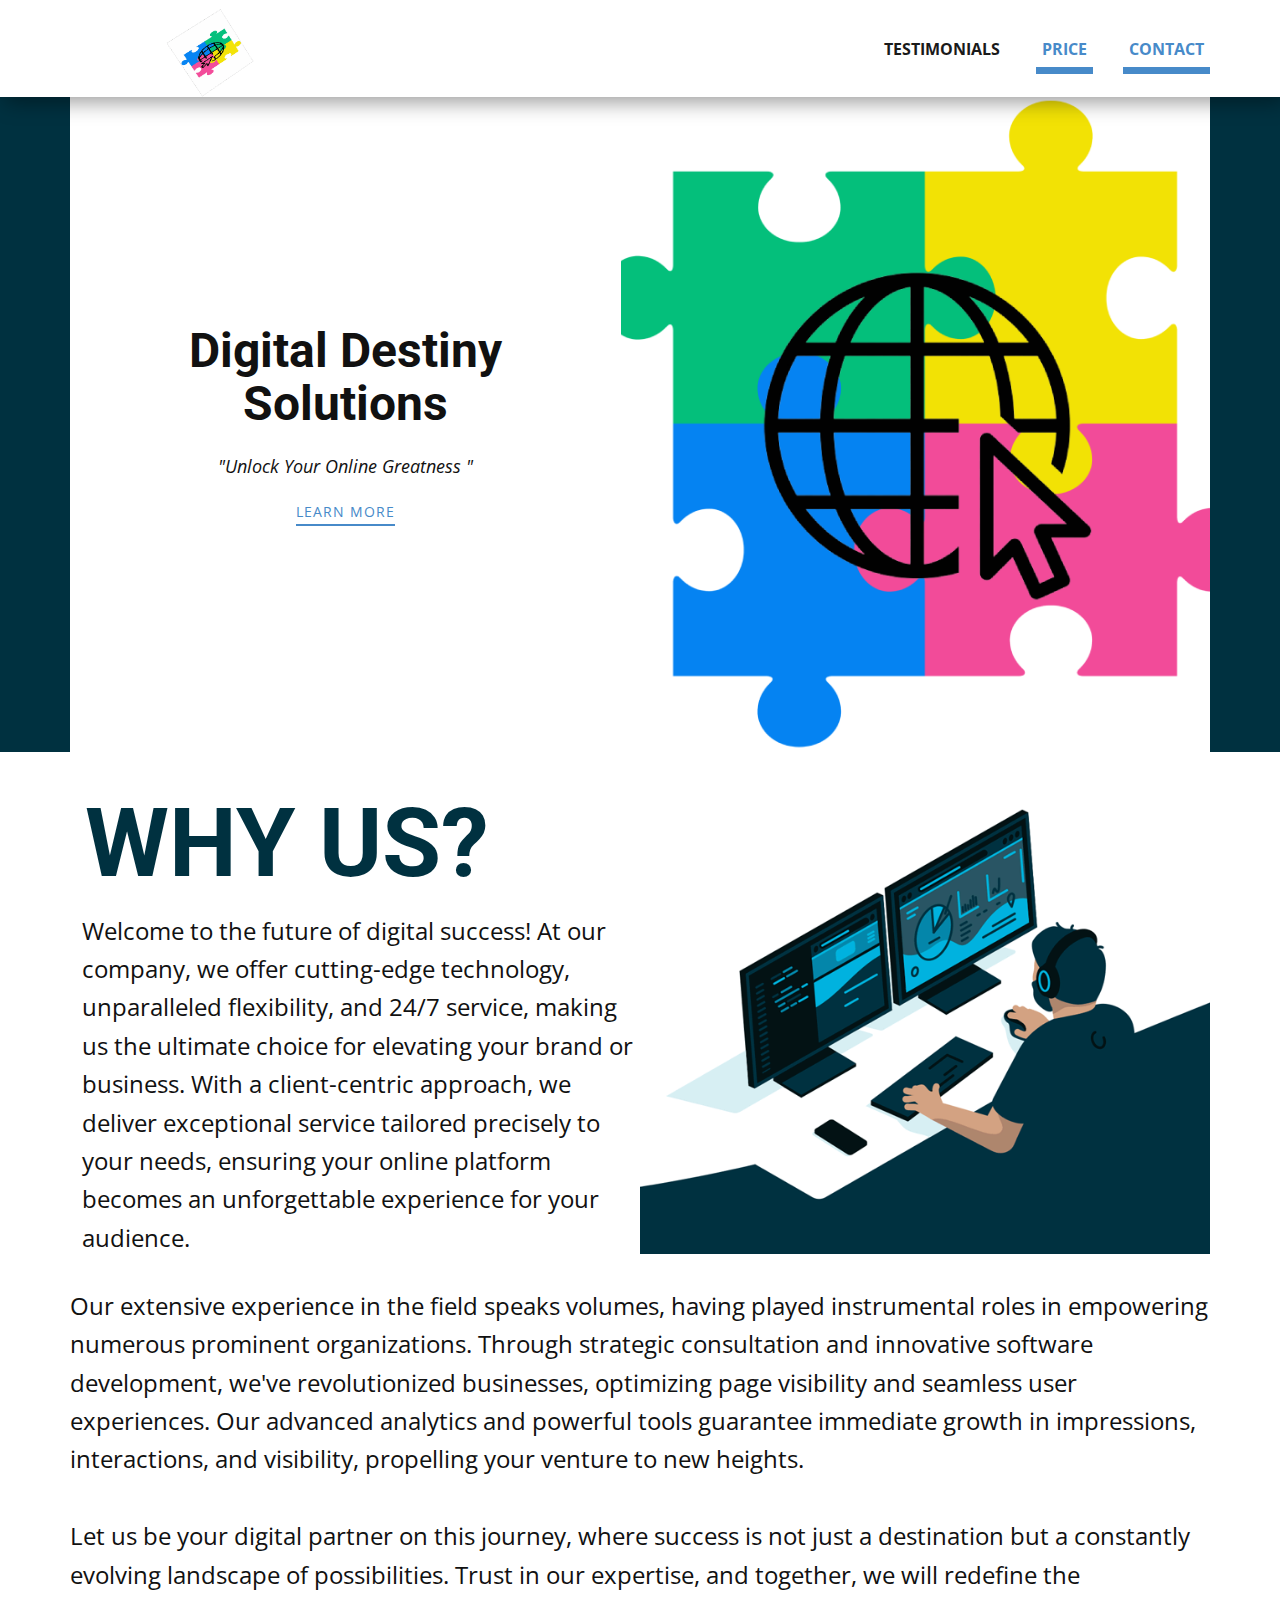
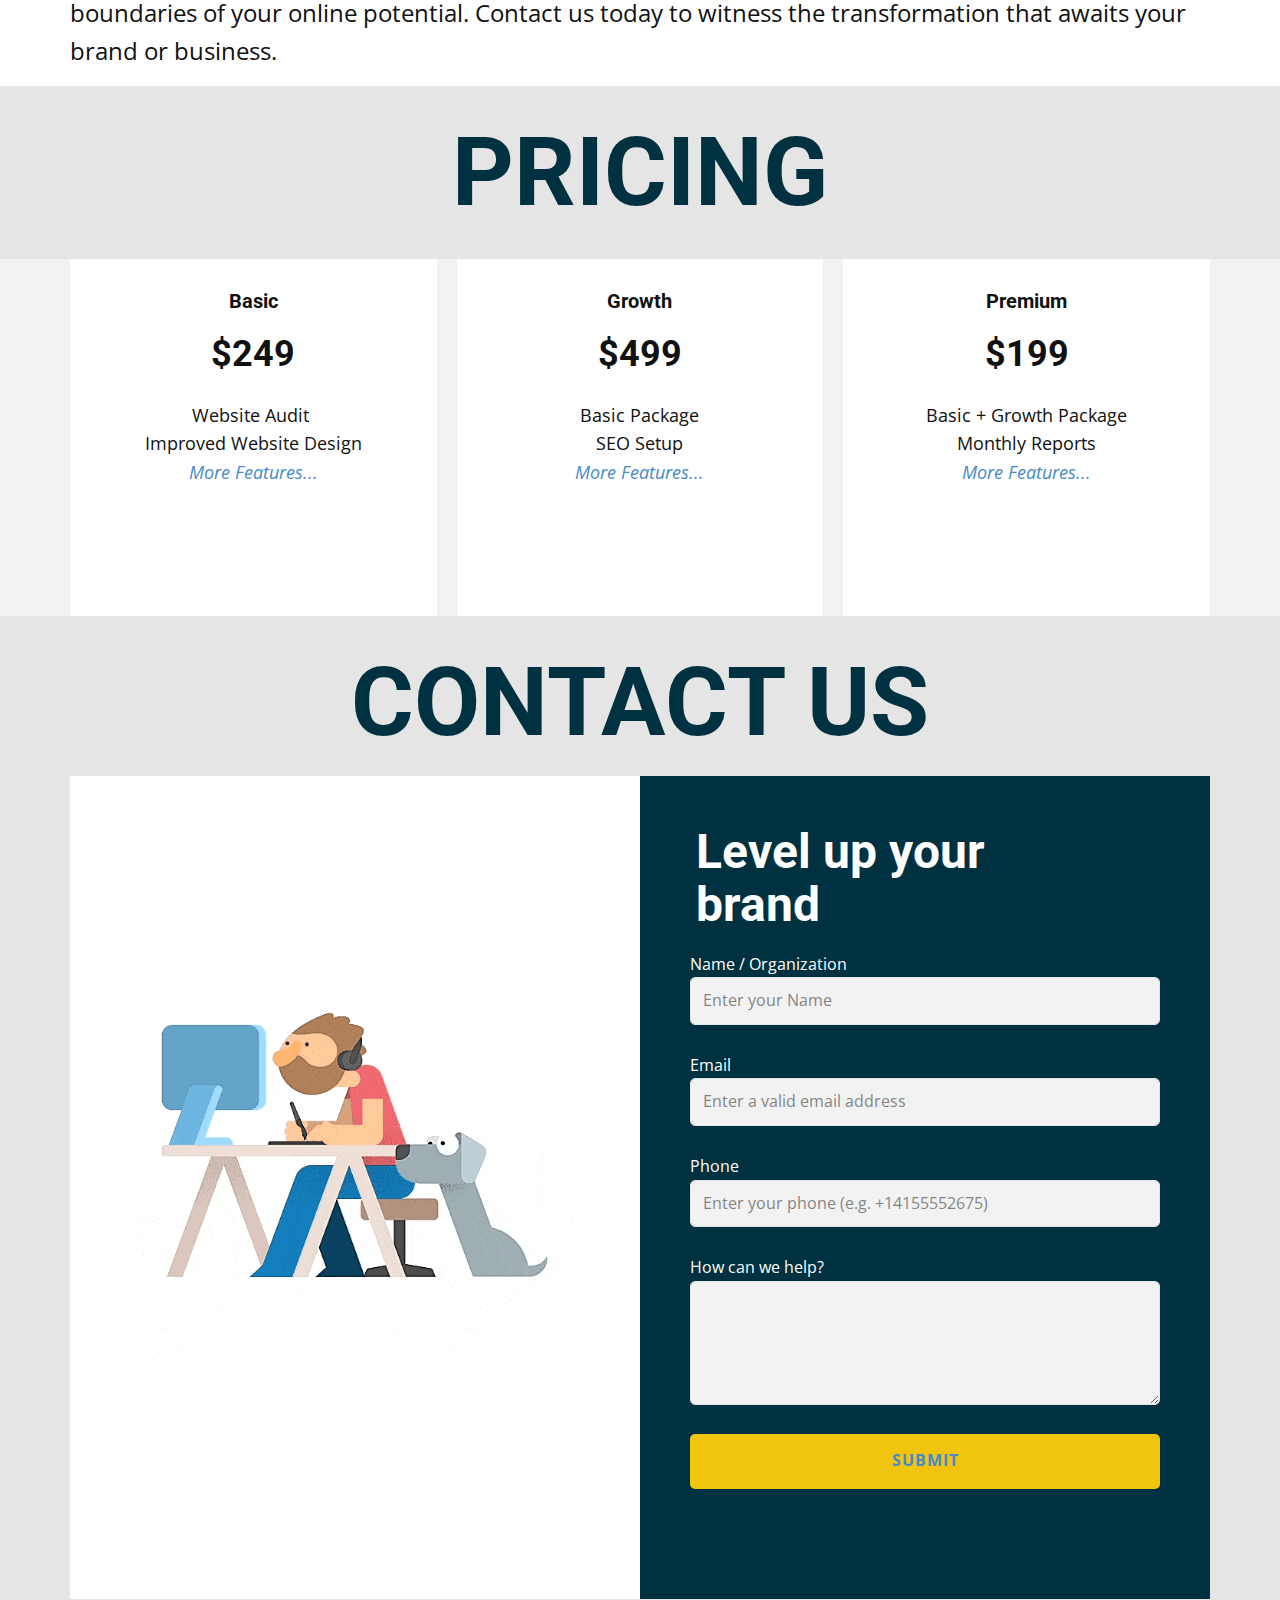
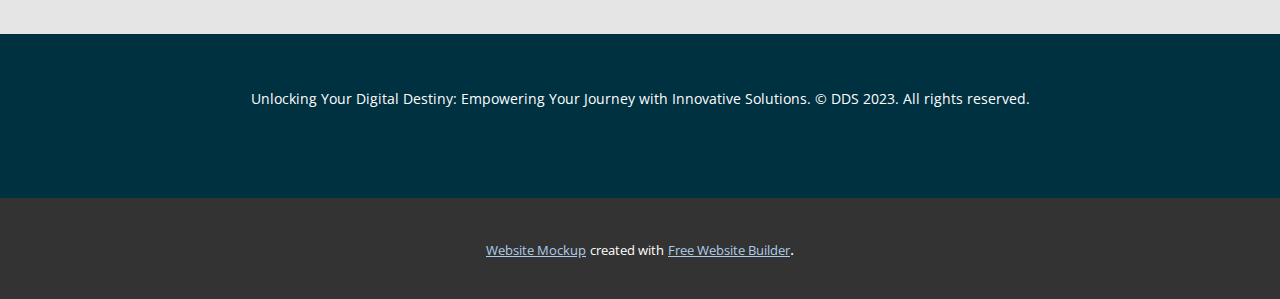
<file: DDSsite/index.html>
<!DOCTYPE html>
<html style="font-size: 16px;" lang="en"><head>
    <meta name="viewport" content="width=device-width, initial-scale=1.0">
    <meta charset="utf-8">
    <meta name="keywords" content="Greatness Web Solutions, Testimonials, why us?, Contact Us">
    <meta name="description" content="">
    <title>Home</title>
    <link rel="stylesheet" href="nicepage.css" media="screen">
<link rel="stylesheet" href="Home.css" media="screen">
    <script class="u-script" type="text/javascript" src="jquery.js" defer=""></script>
    <script class="u-script" type="text/javascript" src="nicepage.js" defer=""></script>
    <meta name="generator" content="Nicepage 5.12.7, nicepage.com">
    <meta name="referrer" content="origin">
    
    <link id="u-theme-google-font" rel="stylesheet" href="https://fonts.googleapis.com/css?family=Roboto:100,100i,300,300i,400,400i,500,500i,700,700i,900,900i|Open+Sans:300,300i,400,400i,500,500i,600,600i,700,700i,800,800i">
    
    
    
    
    
    
    
    
    
    
    <script type="application/ld+json">{
		"@context": "http://schema.org",
		"@type": "Organization",
		"name": "",
		"logo": "images/3dgifmaker05535.gif"
}</script>
    <meta name="theme-color" content="#478ac9">
    <meta property="og:title" content="Home">
    <meta property="og:type" content="website">
  <meta data-intl-tel-input-cdn-path="intlTelInput/"></head>
  <body data-home-page="Home.html" data-home-page-title="Home" class="u-body u-xl-mode" data-lang="en"><header class="u-box-shadow u-clearfix u-header u-header" id="sec-9955"><div class="u-clearfix u-sheet u-sheet-1">
        <a href="Home.html#sec-a5b3" class="u-image u-logo u-image-1" data-image-width="534" data-image-height="534" title="home">
          <img src="images/3dgifmaker05535.gif" class="u-logo-image u-logo-image-1">
        </a>
        <nav class="u-menu u-menu-one-level u-offcanvas u-menu-1">
          <div class="menu-collapse" style="font-size: 1rem; letter-spacing: 0px; text-transform: uppercase; font-weight: 700;">
            <a class="u-button-style u-custom-active-border-color u-custom-border u-custom-border-color u-custom-borders u-custom-hover-border-color u-custom-left-right-menu-spacing u-custom-padding-bottom u-custom-text-color u-custom-text-hover-color u-custom-top-bottom-menu-spacing u-nav-link u-text-active-palette-1-base u-text-hover-palette-2-base" href="#">
              <svg class="u-svg-link" viewBox="0 0 24 24"><use xmlns:xlink="http://www.w3.org/1999/xlink" xlink:href="#menu-hamburger"></use></svg>
              <svg class="u-svg-content" version="1.1" id="menu-hamburger" viewBox="0 0 16 16" x="0px" y="0px" xmlns:xlink="http://www.w3.org/1999/xlink" xmlns="http://www.w3.org/2000/svg"><g><rect y="1" width="16" height="2"></rect><rect y="7" width="16" height="2"></rect><rect y="13" width="16" height="2"></rect>
</g></svg>
            </a>
          </div>
          <div class="u-custom-menu u-nav-container">
            <ul class="u-custom-font u-nav u-spacing-30 u-text-font u-unstyled u-nav-1"><li class="u-nav-item"><a class="u-border-7 u-border-active-palette-1-base u-border-hover-palette-1-base u-border-no-left u-border-no-right u-border-no-top u-button-style u-nav-link u-text-active-palette-1-base u-text-grey-90 u-text-hover-grey-90" href="Testimonials.html#sec-fd91" style="padding: 10px 6px;">Testimonials</a>
</li><li class="u-nav-item"><a class="u-border-7 u-border-active-palette-1-base u-border-hover-palette-1-base u-border-no-left u-border-no-right u-border-no-top u-button-style u-nav-link u-text-active-palette-1-base u-text-grey-90 u-text-hover-grey-90" href="Home.html#sec-e309" style="padding: 10px 6px;">Price</a>
</li><li class="u-nav-item"><a class="u-border-7 u-border-active-palette-1-base u-border-hover-palette-1-base u-border-no-left u-border-no-right u-border-no-top u-button-style u-nav-link u-text-active-palette-1-base u-text-grey-90 u-text-hover-grey-90" href="Home.html#sec-3413" style="padding: 10px 6px;">Contact</a>
</li></ul>
          </div>
          <div class="u-custom-menu u-nav-container-collapse">
            <div class="u-black u-container-style u-inner-container-layout u-opacity u-opacity-95 u-sidenav">
              <div class="u-inner-container-layout u-sidenav-overflow">
                <div class="u-menu-close"></div>
                <ul class="u-align-center u-nav u-popupmenu-items u-unstyled u-nav-2"><li class="u-nav-item"><a class="u-button-style u-nav-link" href="Testimonials.html#sec-fd91">Testimonials</a>
</li><li class="u-nav-item"><a class="u-button-style u-nav-link" href="Home.html#sec-e309">Price</a>
</li><li class="u-nav-item"><a class="u-button-style u-nav-link" href="Home.html#sec-3413">Contact</a>
</li></ul>
              </div>
            </div>
            <div class="u-black u-menu-overlay u-opacity u-opacity-70"></div>
          </div>
        </nav>
      </div></header>
    <section class="u-clearfix u-custom-color-1 u-section-1" id="sec-a5b3">
      <div class="u-clearfix u-sheet u-sheet-1">
        <div class="u-clearfix u-expanded-width u-gutter-0 u-layout-wrap u-layout-wrap-1">
          <div class="u-layout" style="">
            <div class="u-layout-row" style="">
              <div class="u-align-center u-container-style u-layout-cell u-left-cell u-size-29 u-size-xs-60 u-white u-layout-cell-1" src="">
                <div class="u-container-layout u-container-layout-1">
                  <h2 class="u-align-center u-text u-text-default u-text-1">Digital Destiny Solutions</h2>
                  <p class="u-text u-text-2">"​Unlock Your Online Greatness "</p>
                  <a href="" class="u-active-none u-border-2 u-border-no-left u-border-no-right u-border-no-top u-border-palette-1-base u-btn u-btn-rectangle u-button-style u-hover-none u-none u-btn-1">learn more</a>
                </div>
              </div>
              <div class="u-align-center u-container-style u-layout-cell u-right-cell u-size-31 u-size-xs-60 u-layout-cell-2" src="">
                <div class="u-container-layout u-container-layout-2" src="">
                  <img class="u-absolute-hcenter-xs u-expanded u-image" src="images/logo.png" data-image-width="1280" data-image-height="720">
                </div>
              </div>
            </div>
          </div>
        </div>
      </div>
    </section>
    <section class="u-align-left u-clearfix u-section-2" src="" id="sec-cbb6">
      <div class="u-clearfix u-sheet u-sheet-1">
        <img class="u-expanded-width-sm u-expanded-width-xs u-image u-image-1" src="images/type.gif" data-image-width="800" data-image-height="600">
        <h1 class="u-text u-text-custom-color-1 u-text-default-lg u-text-default-md u-text-default-xl u-title u-text-1">why us?</h1>
        <p class="u-large-text u-text u-text-variant u-text-2"> Welcome to the future of digital success! At our company, we offer cutting-edge technology, unparalleled flexibility, and 24/7 service, making us the ultimate choice for elevating your brand or business. With a client-centric approach, we deliver exceptional service tailored precisely to your needs, ensuring your online platform becomes an unforgettable experience for your audience.<br>
          <br>
          <br>
        </p>
        <p class="u-large-text u-text u-text-variant u-text-3">Our extensive experience in the field speaks volumes, having played instrumental roles in empowering numerous prominent organizations. Through strategic consultation and innovative software development, we've revolutionized businesses, optimizing page visibility and seamless user experiences. Our advanced analytics and powerful tools guarantee immediate growth in impressions, interactions, and visibility, propelling your venture to new heights.<br>
          <br>Let us be your digital partner on this journey, where success is not just a destination but a constantly evolving landscape of possibilities. Trust in our expertise, and together, we will redefine the boundaries of your online potential. Contact us today to witness the transformation that awaits your brand or business.
        </p>
      </div>
    </section>
    <section class="u-clearfix u-grey-10 u-section-3" id="sec-e309">
      <div class="u-clearfix u-sheet u-valign-middle u-sheet-1">
        <h1 class="u-text u-text-custom-color-1 u-text-default u-title u-text-1">Pric​ing</h1>
      </div>
    </section>
    <section class="u-align-center u-clearfix u-grey-5 u-section-4" id="sec-0e61">
      <div class="u-clearfix u-sheet u-sheet-1">
        <div class="u-clearfix u-expanded-width u-gutter-20 u-layout-wrap u-layout-wrap-1">
          <div class="u-layout">
            <div class="u-layout-row">
              <div class="u-align-center u-container-style u-layout-cell u-size-20 u-white u-layout-cell-1" data-href="https://nicepage.com">
                <div class="u-container-layout u-container-layout-1">
                  <h5 class="u-text u-text-1">Basic</h5>
                  <h3 class="u-text u-text-2">$249</h3>
                  <p class="u-text u-text-3">Website Audit&nbsp;<br> Improved Website Design<br>
                  </p>
                  <p class="u-text u-text-4">
                    <a class="u-active-none u-border-none u-btn u-button-link u-button-style u-dialog-link u-hover-none u-none u-text-palette-1-base u-btn-1" href="#sec-1ddd">
                      <span style="font-style: italic;">More Features...</span>
                    </a>
                  </p>
                  <a href="Home.html#sec-3413" class="u-border-radius-50 u-btn u-button-style u-hover-palette-1-dark-1 u-palette-1-base u-btn-2" data-animation-name="customAnimationIn" data-animation-duration="1000">CONtact us</a>
                </div>
              </div>
              <div class="u-align-center u-border-no-bottom u-border-no-left u-border-no-right u-border-no-top u-container-style u-layout-cell u-size-20 u-white u-layout-cell-2">
                <div class="u-container-layout u-valign-bottom-lg u-valign-bottom-md u-valign-bottom-sm u-valign-bottom-xs u-valign-top-xl u-container-layout-2">
                  <h5 class="u-text u-text-5">Growth</h5>
                  <h3 class="u-text u-text-6">$499</h3>
                  <p class="u-text u-text-7">Basic Package<br>SEO Setup
                  </p>
                  <p class="u-text u-text-8">
                    <a class="u-active-none u-border-none u-btn u-button-link u-button-style u-dialog-link u-hover-none u-none u-text-palette-1-base u-btn-3" href="#sec-db0b">
                      <span style="font-style: italic;">More Features...</span>
                    </a>
                  </p>
                  <a href="Home.html#sec-3413" class="u-border-radius-50 u-btn u-button-style u-hover-palette-1-dark-1 u-palette-1-base u-btn-4" data-animation-name="customAnimationIn" data-animation-duration="1000">contact us</a>
                </div>
              </div>
              <div class="u-align-center u-border-no-bottom u-border-no-left u-border-no-right u-border-no-top u-container-style u-layout-cell u-right-cell u-size-20 u-white u-layout-cell-3">
                <div class="u-container-layout u-valign-bottom-xs u-container-layout-3">
                  <h5 class="u-text u-text-9">Premium</h5>
                  <h3 class="u-text u-text-10">$199</h3>
                  <p class="u-text u-text-11">Basic + Growth Package<br>Monthly Reports<br>
                  </p>
                  <p class="u-text u-text-12">
                    <a class="u-active-none u-border-none u-btn u-button-link u-button-style u-dialog-link u-hover-none u-none u-text-palette-1-base u-btn-5" href="#sec-d047">
                      <span style="font-style: italic;">More Features...</span>
                    </a>
                  </p>
                  <a href="Home.html#sec-3413" class="u-border-radius-50 u-btn u-button-style u-hover-palette-1-dark-1 u-palette-1-base u-btn-6" data-animation-name="customAnimationIn" data-animation-duration="1000">contact us</a>
                </div>
              </div>
            </div>
          </div>
        </div>
      </div>
    </section>
    <section class="u-clearfix u-grey-10 u-section-5" id="sec-3413">
      <div class="u-clearfix u-sheet u-valign-middle-xs u-sheet-1">
        <h1 class="u-text u-text-custom-color-1 u-text-default u-title u-text-1">Contact us</h1>
      </div>
    </section>
    <section class="u-clearfix u-grey-10 u-valign-middle-xs u-section-6" id="carousel_330e">
      <div class="u-clearfix u-sheet u-sheet-1">
        <div class="u-clearfix u-gutter-0 u-layout-wrap u-layout-wrap-1">
          <div class="u-layout">
            <div class="u-layout-row">
              <div class="u-align-left u-container-style u-layout-cell u-shape-rectangle u-size-30-lg u-size-30-xl u-size-60-md u-size-60-sm u-size-60-xs u-white u-layout-cell-1">
                <div class="u-container-layout u-valign-top-sm u-valign-top-xs u-container-layout-1">
                  <img class="u-image u-image-1" src="images/compgif2.gif" data-image-width="800" data-image-height="600">
                </div>
              </div>
              <div class="u-align-center-xs u-align-left-lg u-align-left-md u-align-left-sm u-align-left-xl u-container-style u-custom-color-1 u-layout-cell u-size-30-lg u-size-30-xl u-size-60-md u-size-60-sm u-size-60-xs u-layout-cell-2" data-animation-name="" data-animation-duration="0" data-animation-delay="0" data-animation-direction="">
                <div class="u-container-layout u-valign-top u-container-layout-2">
                  <h2 class="u-text u-text-1"> Level up your brand</h2>
                  <div class="u-align-left u-expanded-width u-form u-form-1">
                    <form action="https://forms.nicepagesrv.com/v2/form/process" class="u-clearfix u-form-spacing-28 u-form-vertical u-inner-form" style="padding: 0px;" source="email" name="form">
                      <div class="u-form-group u-form-name u-label-top">
                        <label for="name-5a14" class="u-label" wfd-invisible="true">Name / Organization</label>
                        <input type="text" placeholder="Enter your Name" id="name-5a14" name="name" class="u-border-grey-10 u-grey-5 u-input u-input-rectangle u-radius-5" required="">
                      </div>
                      <div class="u-form-email u-form-group u-label-top">
                        <label for="email-5a14" class="u-label" wfd-invisible="true">Email</label>
                        <input type="email" placeholder="Enter a valid email address" id="email-5a14" name="email" class="u-border-grey-10 u-grey-5 u-input u-input-rectangle u-radius-5" required="">
                      </div>
                      <div class="u-form-group u-form-phone u-label-top u-form-group-3">
                        <label for="phone-5e95" class="u-label">Phone</label>
                        <input type="tel" pattern="\+?\d{0,3}[\s\(\-]?([0-9]{2,3})[\s\)\-]?([\s\-]?)([0-9]{3})[\s\-]?([0-9]{2})[\s\-]?([0-9]{2})" placeholder="Enter your phone (e.g. +14155552675)" id="phone-5e95" name="phone" class="u-border-grey-10 u-grey-5 u-input u-input-rectangle u-radius-5" required="required">
                      </div>
                      <div class="u-form-group u-form-message u-label-top">
                        <label for="message-5a14" class="u-label" wfd-invisible="true">How can we help?</label>
                        <textarea placeholder="" rows="4" cols="50" id="message-5a14" name="message" class="u-border-grey-10 u-grey-5 u-input u-input-rectangle u-radius-5" required=""></textarea>
                      </div>
                      <div class="u-align-right u-form-group u-form-submit u-label-top">
                        <a href="#" class="u-active-palette-1-base u-border-none u-btn u-btn-round u-btn-submit u-button-style u-hover-palette-1-dark-1 u-palette-3-base u-radius-5 u-text-active-white u-text-hover-white u-text-palette-1-base u-btn-1">Submit</a>
                        <input type="submit" value="submit" class="u-form-control-hidden" wfd-invisible="true">
                      </div>
                      <div class="u-form-send-message u-form-send-success" wfd-invisible="true"> Thank you! Your message has been sent. </div>
                      <div class="u-form-send-error u-form-send-message" wfd-invisible="true"> Unable to send your message. Please fix errors then try again. </div>
                      <input type="hidden" value="" name="recaptchaResponse" wfd-invisible="true">
                      <input type="hidden" name="formServices" value="63bc85669b6c9a5e1faeaf788ed21601">
                    </form>
                  </div>
                </div>
              </div>
            </div>
          </div>
        </div>
      </div>
    </section>
    
    
    
    
    
    <footer class="u-align-center u-clearfix u-custom-color-1 u-footer u-footer" id="sec-afb6"><div class="u-clearfix u-sheet u-sheet-1">
        <p class="u-small-text u-text u-text-variant u-text-1"> Unlocking Your Digital Destiny: Empowering Your Journey with Innovative Solutions. © DDS 2023. All rights reserved.</p>
      </div></footer>
    <section class="u-backlink u-clearfix u-grey-80">
      <a class="u-link" href="https://nicepage.com/website-mockup" target="_blank">
        <span>Website Mockup</span>
      </a>
      <p class="u-text">
        <span>created with</span>
      </p>
      <a class="u-link" href="https://nicepage.app" target="_blank">
        <span>Free Website Builder</span>
      </a>. 
    </section>
  <section class="u-align-center u-black u-clearfix u-container-style u-dialog-block u-opacity u-opacity-70 u-valign-middle u-dialog-section-9" id="sec-1ddd">
      <div class="u-align-center u-container-style u-dialog u-radius-13 u-shape-round u-white u-dialog-1">
        <div class="u-container-layout u-container-layout-1"><span class="u-file-icon u-icon u-icon-1"><img src="images/3dgifmaker05535.gif" alt=""></span>
          <h2 class="u-text u-text-default u-text-1">Basic packa<span style="font-weight: 700;">
              <span style="font-weight: 400;"></span>
            </span>ge
          </h2>
          <ul class="u-text u-text-2">
            <li> Custom-designed, responsive website with user-friendly navigation.</li>
            <li>On-page SEO optimization, including meta tags, headings, and content.<br>
            </li>
            <li>Regular reporting to clients with insights and recommendations.</li>
          </ul>
          <a href="Home.html#sec-3413" class="u-btn u-button-style u-hover-feature u-hover-palette-1-dark-1 u-palette-1-base u-btn-1"><span class="u-file-icon u-icon u-icon-2"><img src="images/3249904.png" alt=""></span>&nbsp;Book A Consultation&nbsp;
          </a>
          <p class="u-hover-feature u-text u-text-3"> The Basic package entails a one-time fee without any additional premium charges.</p>
        </div><button class="u-dialog-close-button u-icon u-text-grey-50 u-icon-3"><svg class="u-svg-link" preserveAspectRatio="xMidYMin slice" viewBox="0 0 413.348 413.348" style=""><use xmlns:xlink="http://www.w3.org/1999/xlink" xlink:href="#svg-5801"></use></svg><svg xmlns="http://www.w3.org/2000/svg" xmlns:xlink="http://www.w3.org/1999/xlink" version="1.1" xml:space="preserve" class="u-svg-content" viewBox="0 0 413.348 413.348" id="svg-5801"><path d="m413.348 24.354-24.354-24.354-182.32 182.32-182.32-182.32-24.354 24.354 182.32 182.32-182.32 182.32 24.354 24.354 182.32-182.32 182.32 182.32 24.354-24.354-182.32-182.32z"></path></svg></button>
      </div>
      <style class="u-text-3 u-state-style">.u-dialog-section-9 .u-text-3, .u-dialog-section-9 .u-text-3:before, .u-dialog-section-9 .u-text-3 > .u-container-layout:before {
    transition-property: fill, color, background-color, stroke-width, border-style, border-width, border-top-width, border-left-width, border-right-width, border-bottom-width, custom-border, borders, box-shadow, text-shadow, opacity, border-radius, stroke, border-color, font-size, font-style, font-weight, text-decoration, letter-spacing, transform, background-image, image-zoom, background-size, background-position
}
.u-dialog-section-9 .u-text-3.u-text-3.u-text-3:hover {
    text-shadow: 2px 2px 8px rgba(var(--grey-50-r),var(--grey-50-g),var(--grey-50-b),1) !important;
    box-shadow:   0px  rgba(var(--black-r),var(--black-g),var(--black-b),0) !important;
    transform: scale(1) translateY(px) !important
}
.u-dialog-section-9 .u-text-3 {
    border-color: var(--transparent) !important
}
.u-dialog-section-9 .u-text-3.u-text-3.u-text-3.hover {
    text-shadow: 2px 2px 8px rgba(var(--grey-50-r),var(--grey-50-g),var(--grey-50-b),1) !important;
    box-shadow:   0px  rgba(var(--black-r),var(--black-g),var(--black-b),0) !important;
    transform: scale(1) translateY(px) !important
}
.u-dialog-section-9 .u-text-3 {
    border-color: var(--transparent) !important
}
.u-dialog-section-9 .u-container-layout:hover .u-text-3 {
    transform: rotate(0deg) scale(1) translateX(0px) translateY(0px) !important
}
.u-container-layout.hover .u-dialog-section-9 .u-text-3 {
    transform: rotate(0deg) scale(1) translateX(0px) translateY(0px) !important
} </style>
      <style class="u-btn-1 u-state-style">.u-dialog-section-9 .u-btn-1, .u-dialog-section-9 .u-btn-1:before, .u-dialog-section-9 .u-btn-1 > .u-container-layout:before {
    transition-property: fill, color, background-color, stroke-width, border-style, border-width, border-top-width, border-left-width, border-right-width, border-bottom-width, custom-border, borders, box-shadow, text-shadow, opacity, border-radius, stroke, border-color, font-size, font-style, font-weight, text-decoration, letter-spacing, transform, background-image, image-zoom, background-size, background-position
}
.u-dialog-section-9 .u-btn-1 {
    border-color: var(--transparent) !important
}
.u-dialog-section-9 .u-btn-1.u-btn-1.u-btn-1:hover:before {
    background-color: var(--none) !important
}
.u-dialog-section-9 .u-btn-1.u-btn-1.u-btn-1:hover {
    box-shadow: 0px 0px 0px  rgba(var(--grey-50-r),var(--grey-50-g),var(--grey-50-b),0) !important;
    border-radius: 10px !important;
    transform: translateX(0px) translateY(px) scale(1) rotate(0deg) !important;
    text-shadow: 0px 0px 0px rgba(var(--black-r),var(--black-g),var(--black-b),0) !important
}
.u-dialog-section-9 .u-btn-1 {
    border-color: var(--transparent) !important
}
.u-dialog-section-9 .u-btn-1.u-btn-1.u-btn-1.hover {
    box-shadow: 0px 0px 0px  rgba(var(--grey-50-r),var(--grey-50-g),var(--grey-50-b),0) !important;
    border-radius: 10px !important;
    transform: translateX(0px) translateY(px) scale(1) rotate(0deg) !important;
    text-shadow: 0px 0px 0px rgba(var(--black-r),var(--black-g),var(--black-b),0) !important
}
.u-dialog-section-9 .u-container-layout:hover .u-btn-1 {
    transform: rotate(0deg) scale(1) translateX(0px) translateY(0px) !important
}
.u-container-layout.hover .u-dialog-section-9 .u-btn-1 {
    transform: rotate(0deg) scale(1) translateX(0px) translateY(0px) !important
} </style>
    </section><style>.u-dialog-section-9 .u-dialog-1 {
  width: 566px;
  min-height: 511px;
  height: auto;
  box-shadow: 0px -2px 40px 29px rgba(128,128,128,0.7);
  margin: 60px auto;
}

.u-dialog-section-9 .u-container-layout-1 {
  padding: 40px 30px;
}

.u-dialog-section-9 .u-icon-1 {
  height: 64px;
  width: 64px;
  margin: 0 auto;
}

.u-dialog-section-9 .u-text-1 {
  font-size: 2.5rem;
  text-transform: uppercase;
  letter-spacing: 2px;
  font-weight: 700;
  margin: 15px 87px 0 auto;
}

.u-dialog-section-9 .u-text-2 {
  margin: 21px 52px 0 56px;
}

.u-dialog-section-9 .u-btn-1 {
  transition-duration: 0.25s;
  text-shadow: 0px 0px 0px rgba(0,0,0,0);
  letter-spacing: 1px;
  border-style: none;
  text-transform: uppercase;
  font-weight: 700;
  transform: translateX(0px) translateY(0px) scale(1) rotate(0deg);
  margin: 23px auto 0;
}

.u-dialog-section-9 .u-icon-2 {
  font-size: 1.3126em;
  margin-right: 2px;
}

.u-dialog-section-9 .u-text-3 {
  line-height: 1.6;
  font-size: 0.75rem;
  font-style: italic;
  transition-duration: 0.5s;
  text-shadow: 2px 0 0 rgba(0,0,0,0);
  box-shadow: 0 0 0px rgba(0,0,0,0);
  transform: translateX(0px) translateY(0px) scale(1) rotate(0deg);
  margin: 25px 8px 0;
}

.u-dialog-section-9 .u-icon-3 {
  width: 15px;
  height: 15px;
  left: auto;
  top: 17px;
  position: absolute;
  right: 16px;
}

@media (max-width: 1199px) {
  .u-dialog-section-9 .u-text-3 {
    margin-right: 8px;
    margin-left: 8px;
  }
}

@media (max-width: 991px) {
  .u-dialog-section-9 .u-container-layout-1 {
    padding-top: 30px;
    padding-bottom: 30px;
  }
}

@media (max-width: 767px) {
  .u-dialog-section-9 .u-dialog-1 {
    width: 540px;
  }

  .u-dialog-section-9 .u-container-layout-1 {
    padding-top: 45px;
  }
}

@media (max-width: 575px) {
  .u-dialog-section-9 .u-dialog-1 {
    width: 340px;
  }

  .u-dialog-section-9 .u-container-layout-1 {
    padding-top: 40px;
    padding-left: 25px;
    padding-right: 25px;
  }

  .u-dialog-section-9 .u-text-1 {
    font-size: 1.875rem;
    margin-top: 29px;
  }

  .u-dialog-section-9 .u-text-2 {
    margin-left: 0;
    margin-right: 0;
  }

  .u-dialog-section-9 .u-btn-1 {
    margin-top: 33px;
  }

  .u-dialog-section-9 .u-text-3 {
    margin-top: -14px;
    margin-left: 0;
    margin-right: 0;
  }
}

.u-dialog-section-9 .u-text-3,
.u-dialog-section-9 .u-text-3:before,
.u-dialog-section-9 .u-text-3 > .u-container-layout:before {
  transition-property: fill, color, background-color, stroke-width, border-style, border-width, border-top-width, border-left-width, border-right-width, border-bottom-width, custom-border, borders, box-shadow, text-shadow, opacity, border-radius, stroke, border-color, font-size, font-style, font-weight, text-decoration, letter-spacing, transform, background-image, image-zoom, background-size, background-position;
}

.u-dialog-section-9 .u-text-3.u-text-3.u-text-3:hover {
  text-shadow: 2px 2px 8px rgba(128,128,128,1) !important;
  box-shadow: 0px  rgba(0,0,0,0) !important;
  transform: scale(1) translateY(px) !important;
}

.u-dialog-section-9 .u-text-3 {
  border-color: transparent !important;
}

.u-dialog-section-9 .u-text-3.u-text-3.u-text-3.hover {
  text-shadow: 2px 2px 8px rgba(128,128,128,1) !important;
  box-shadow: 0px  rgba(0,0,0,0) !important;
  transform: scale(1) translateY(px) !important;
}

.u-dialog-section-9 .u-text-3 {
  border-color: transparent !important;
}

.u-dialog-section-9 .u-container-layout:hover .u-text-3 {
  transform: rotate(0deg) scale(1) translateX(0px) translateY(0px) !important;
}

.u-container-layout.hover .u-dialog-section-9 .u-text-3 {
  transform: rotate(0deg) scale(1) translateX(0px) translateY(0px) !important;
}

.u-dialog-section-9 .u-btn-1,
.u-dialog-section-9 .u-btn-1:before,
.u-dialog-section-9 .u-btn-1 > .u-container-layout:before {
  transition-property: fill, color, background-color, stroke-width, border-style, border-width, border-top-width, border-left-width, border-right-width, border-bottom-width, custom-border, borders, box-shadow, text-shadow, opacity, border-radius, stroke, border-color, font-size, font-style, font-weight, text-decoration, letter-spacing, transform, background-image, image-zoom, background-size, background-position;
}

.u-dialog-section-9 .u-btn-1 {
  border-color: transparent !important;
}

.u-dialog-section-9 .u-btn-1.u-btn-1.u-btn-1:hover:before {
  background-color: transparent !important;
}

.u-dialog-section-9 .u-btn-1.u-btn-1.u-btn-1:hover {
  box-shadow: 0px 0px 0px  rgba(128,128,128,0) !important;
  border-radius: 10px !important;
  transform: translateX(0px) translateY(px) scale(1) rotate(0deg) !important;
  text-shadow: 0px 0px 0px rgba(0,0,0,0) !important;
}

.u-dialog-section-9 .u-btn-1 {
  border-color: transparent !important;
}

.u-dialog-section-9 .u-btn-1.u-btn-1.u-btn-1.hover {
  box-shadow: 0px 0px 0px  rgba(128,128,128,0) !important;
  border-radius: 10px !important;
  transform: translateX(0px) translateY(px) scale(1) rotate(0deg) !important;
  text-shadow: 0px 0px 0px rgba(0,0,0,0) !important;
}

.u-dialog-section-9 .u-container-layout:hover .u-btn-1 {
  transform: rotate(0deg) scale(1) translateX(0px) translateY(0px) !important;
}

.u-container-layout.hover .u-dialog-section-9 .u-btn-1 {
  transform: rotate(0deg) scale(1) translateX(0px) translateY(0px) !important;
}</style><section class="u-align-center u-black u-clearfix u-container-style u-dialog-block u-opacity u-opacity-70 u-dialog-section-10" id="sec-db0b">
      <div class="u-align-center u-container-style u-dialog u-radius-13 u-shape-round u-white u-dialog-1">
        <div class="u-container-layout u-container-layout-1"><span class="u-file-icon u-icon u-icon-1"><img src="images/3dgifmaker05535.gif" alt=""></span>
          <h2 class="u-text u-text-default u-text-1">Growth Package</h2>
          <ul class="u-text u-text-2">
            <li> Comprehensive Website Development</li>
            <li>Advanced Search Engine Optimization (SEO)<br>
            </li>
            <li>Content Optimization and Expansion<br>
            </li>
            <li>Advanced Analytics and Conversion Tracking<br>
            </li>
          </ul>
          <a href="Home.html#sec-3413" class="u-btn u-button-style u-hover-feature u-hover-palette-1-dark-1 u-palette-1-base u-btn-1"><span class="u-file-icon u-icon u-icon-2"><img src="images/3249904.png" alt=""></span>&nbsp;Book A Consultation&nbsp;
          </a>
          <p class="u-text u-text-3"> The Growth package entails a one-time fee without any additional premium charges.<br>
          </p>
        </div><button class="u-dialog-close-button u-icon u-text-grey-50 u-icon-3"><svg class="u-svg-link" preserveAspectRatio="xMidYMin slice" viewBox="0 0 413.348 413.348" style=""><use xmlns:xlink="http://www.w3.org/1999/xlink" xlink:href="#svg-5801"></use></svg><svg xmlns="http://www.w3.org/2000/svg" xmlns:xlink="http://www.w3.org/1999/xlink" version="1.1" xml:space="preserve" class="u-svg-content" viewBox="0 0 413.348 413.348" id="svg-5801"><path d="m413.348 24.354-24.354-24.354-182.32 182.32-182.32-182.32-24.354 24.354 182.32 182.32-182.32 182.32 24.354 24.354 182.32-182.32 182.32 182.32 24.354-24.354-182.32-182.32z"></path></svg></button>
      </div>
      <style class="u-btn-1 u-state-style">.u-dialog-section-10 .u-btn-1, .u-dialog-section-10 .u-btn-1:before, .u-dialog-section-10 .u-btn-1 > .u-container-layout:before {
    transition-property: fill, color, background-color, stroke-width, border-style, border-width, border-top-width, border-left-width, border-right-width, border-bottom-width, custom-border, borders, box-shadow, text-shadow, opacity, border-radius, stroke, border-color, font-size, font-style, font-weight, text-decoration, letter-spacing, transform, background-image, image-zoom, background-size, background-position
}
.u-dialog-section-10 .u-btn-1 {
    border-color: var(--transparent) !important
}
.u-dialog-section-10 .u-btn-1.u-btn-1.u-btn-1:hover:before {
    background-color: var(--none) !important
}
.u-dialog-section-10 .u-btn-1.u-btn-1.u-btn-1:hover {
    box-shadow: 0px 0px 0px  rgba(var(--grey-50-r),var(--grey-50-g),var(--grey-50-b),0) !important;
    border-radius: 10px !important;
    transform: translateX(0px) translateY(px) scale(1) rotate(0deg) !important;
    text-shadow: 0px 0px 0px rgba(var(--black-r),var(--black-g),var(--black-b),0) !important
}
.u-dialog-section-10 .u-btn-1 {
    border-color: var(--transparent) !important
}
.u-dialog-section-10 .u-btn-1.u-btn-1.u-btn-1.hover {
    box-shadow: 0px 0px 0px  rgba(var(--grey-50-r),var(--grey-50-g),var(--grey-50-b),0) !important;
    border-radius: 10px !important;
    transform: translateX(0px) translateY(px) scale(1) rotate(0deg) !important;
    text-shadow: 0px 0px 0px rgba(var(--black-r),var(--black-g),var(--black-b),0) !important
}
.u-dialog-section-10 .u-container-layout:hover .u-btn-1 {
    transform: rotate(0deg) scale(1) translateX(0px) translateY(0px) !important
}
.u-container-layout.hover .u-dialog-section-10 .u-btn-1 {
    transform: rotate(0deg) scale(1) translateX(0px) translateY(0px) !important
} </style>
    </section><style>.u-dialog-section-10 .u-dialog-1 {
  width: 566px;
  min-height: 483px;
  height: auto;
  box-shadow: 5px 5px 40px 20px rgba(255,255,255,0.3);
  margin: 145px auto 60px;
}

.u-dialog-section-10 .u-container-layout-1 {
  padding: 40px 30px 22px;
}

.u-dialog-section-10 .u-icon-1 {
  height: 64px;
  width: 64px;
  margin: 0 auto;
}

.u-dialog-section-10 .u-text-1 {
  font-size: 2.5rem;
  text-transform: uppercase;
  letter-spacing: 2px;
  font-weight: 700;
  margin: 22px auto 0;
}

.u-dialog-section-10 .u-text-2 {
  margin: 28px 50px 0;
}

.u-dialog-section-10 .u-btn-1 {
  transition-duration: 0.25s;
  text-shadow: 0px 0px 0px rgba(0,0,0,0);
  letter-spacing: 1px;
  border-style: none;
  text-transform: uppercase;
  transform: translateX(0px) translateY(0px) scale(1) rotate(0deg);
  font-weight: normal;
  margin: 38px auto 0;
}

.u-dialog-section-10 .u-icon-2 {
  font-size: 1.3126em;
  margin-right: 2px;
}

.u-dialog-section-10 .u-text-3 {
  font-size: 0.75rem;
  font-style: italic;
  margin: 28px 0 0;
}

.u-dialog-section-10 .u-icon-3 {
  width: 15px;
  height: 15px;
  left: auto;
  top: 17px;
  position: absolute;
  right: 16px;
}

@media (max-width: 1199px) {
  .u-dialog-section-10 .u-text-2 {
    margin-left: 50px;
    margin-right: 50px;
  }
}

@media (max-width: 991px) {
  .u-dialog-section-10 .u-container-layout-1 {
    padding-top: 30px;
  }
}

@media (max-width: 767px) {
  .u-dialog-section-10 .u-dialog-1 {
    width: 540px;
  }

  .u-dialog-section-10 .u-container-layout-1 {
    padding-top: 45px;
  }
}

@media (max-width: 575px) {
  .u-dialog-section-10 .u-dialog-1 {
    width: 340px;
  }

  .u-dialog-section-10 .u-container-layout-1 {
    padding-top: 40px;
    padding-left: 25px;
    padding-right: 25px;
  }

  .u-dialog-section-10 .u-text-1 {
    font-size: 1.875rem;
    margin-top: 29px;
  }

  .u-dialog-section-10 .u-text-2 {
    margin-left: 0;
    margin-right: 0;
  }
}

.u-dialog-section-10 .u-btn-1,
.u-dialog-section-10 .u-btn-1:before,
.u-dialog-section-10 .u-btn-1 > .u-container-layout:before {
  transition-property: fill, color, background-color, stroke-width, border-style, border-width, border-top-width, border-left-width, border-right-width, border-bottom-width, custom-border, borders, box-shadow, text-shadow, opacity, border-radius, stroke, border-color, font-size, font-style, font-weight, text-decoration, letter-spacing, transform, background-image, image-zoom, background-size, background-position;
}

.u-dialog-section-10 .u-btn-1 {
  border-color: transparent !important;
}

.u-dialog-section-10 .u-btn-1.u-btn-1.u-btn-1:hover:before {
  background-color: transparent !important;
}

.u-dialog-section-10 .u-btn-1.u-btn-1.u-btn-1:hover {
  box-shadow: 0px 0px 0px  rgba(128,128,128,0) !important;
  border-radius: 10px !important;
  transform: translateX(0px) translateY(px) scale(1) rotate(0deg) !important;
  text-shadow: 0px 0px 0px rgba(0,0,0,0) !important;
}

.u-dialog-section-10 .u-btn-1 {
  border-color: transparent !important;
}

.u-dialog-section-10 .u-btn-1.u-btn-1.u-btn-1.hover {
  box-shadow: 0px 0px 0px  rgba(128,128,128,0) !important;
  border-radius: 10px !important;
  transform: translateX(0px) translateY(px) scale(1) rotate(0deg) !important;
  text-shadow: 0px 0px 0px rgba(0,0,0,0) !important;
}

.u-dialog-section-10 .u-container-layout:hover .u-btn-1 {
  transform: rotate(0deg) scale(1) translateX(0px) translateY(0px) !important;
}

.u-container-layout.hover .u-dialog-section-10 .u-btn-1 {
  transform: rotate(0deg) scale(1) translateX(0px) translateY(0px) !important;
}</style><section class="u-align-center u-black u-clearfix u-container-style u-dialog-block u-opacity u-opacity-70 u-dialog-section-11" id="sec-d047">
      <div class="u-align-center u-container-style u-dialog u-radius-13 u-shape-round u-white u-dialog-1">
        <div class="u-container-layout u-valign-bottom u-container-layout-1"><span class="u-file-icon u-icon u-icon-1"><img src="images/3dgifmaker05535.gif" alt=""></span>
          <h2 class="u-align-center u-text u-text-default u-text-1">Premium PACKAGE</h2>
          <ul class="u-align-center u-text u-text-2">
            <li> Premium Website Development</li>
            <li>Advanced Search Engine Optimization (SEO)<br>
            </li>
            <li>Email Marketing Automation and Personalization<br>
            </li>
            <li>Comprehensive Analytics and Reporting<br>
            </li>
            <li>Premium Security and Backup Solutions<br>
            </li>
          </ul>
          <a href="Home.html#sec-3413" class="u-btn u-button-style u-hover-feature u-hover-palette-1-dark-1 u-palette-1-base u-btn-1"><span class="u-file-icon u-icon u-icon-2"><img src="images/3249904.png" alt=""></span>&nbsp;Book A Consultation&nbsp;
          </a>
          <p class="u-align-center u-hover-feature u-text u-text-default u-text-3"> The Premium package involves an initial one-time fee, alongside supplementary monthly charges to cover comprehensive upkeep services.</p>
        </div><button class="u-dialog-close-button u-icon u-text-grey-50 u-icon-3"><svg class="u-svg-link" preserveAspectRatio="xMidYMin slice" viewBox="0 0 413.348 413.348" style=""><use xmlns:xlink="http://www.w3.org/1999/xlink" xlink:href="#svg-5801"></use></svg><svg xmlns="http://www.w3.org/2000/svg" xmlns:xlink="http://www.w3.org/1999/xlink" version="1.1" xml:space="preserve" class="u-svg-content" viewBox="0 0 413.348 413.348" id="svg-5801"><path d="m413.348 24.354-24.354-24.354-182.32 182.32-182.32-182.32-24.354 24.354 182.32 182.32-182.32 182.32 24.354 24.354 182.32-182.32 182.32 182.32 24.354-24.354-182.32-182.32z"></path></svg></button>
      </div>
      <style class="u-text-3 u-state-style">.u-dialog-section-11 .u-text-3, .u-dialog-section-11 .u-text-3:before, .u-dialog-section-11 .u-text-3 > .u-container-layout:before {
    transition-property: fill, color, background-color, stroke-width, border-style, border-width, border-top-width, border-left-width, border-right-width, border-bottom-width, custom-border, borders, box-shadow, text-shadow, opacity, border-radius, stroke, border-color, font-size, font-style, font-weight, text-decoration, letter-spacing, transform, background-image, image-zoom, background-size, background-position
}
.u-dialog-section-11 .u-text-3.u-text-3.u-text-3:hover {
    text-shadow: 2px 2px 8px rgba(var(--grey-50-r),var(--grey-50-g),var(--grey-50-b),1) !important;
    box-shadow:   0px  rgba(var(--black-r),var(--black-g),var(--black-b),0) !important;
    transform: scale(1) translateY(px) !important
}
.u-dialog-section-11 .u-text-3 {
    border-color: var(--transparent) !important
}
.u-dialog-section-11 .u-text-3.u-text-3.u-text-3.hover {
    text-shadow: 2px 2px 8px rgba(var(--grey-50-r),var(--grey-50-g),var(--grey-50-b),1) !important;
    box-shadow:   0px  rgba(var(--black-r),var(--black-g),var(--black-b),0) !important;
    transform: scale(1) translateY(px) !important
}
.u-dialog-section-11 .u-text-3 {
    border-color: var(--transparent) !important
}
.u-dialog-section-11 .u-container-layout:hover .u-text-3 {
    transform: rotate(0deg) scale(1) translateX(0px) translateY(0px) !important
}
.u-container-layout.hover .u-dialog-section-11 .u-text-3 {
    transform: rotate(0deg) scale(1) translateX(0px) translateY(0px) !important
} </style>
      <style class="u-btn-1 u-state-style">.u-dialog-section-11 .u-btn-1, .u-dialog-section-11 .u-btn-1:before, .u-dialog-section-11 .u-btn-1 > .u-container-layout:before {
    transition-property: fill, color, background-color, stroke-width, border-style, border-width, border-top-width, border-left-width, border-right-width, border-bottom-width, custom-border, borders, box-shadow, text-shadow, opacity, border-radius, stroke, border-color, font-size, font-style, font-weight, text-decoration, letter-spacing, transform, background-image, image-zoom, background-size, background-position
}
.u-dialog-section-11 .u-btn-1 {
    border-color: var(--transparent) !important
}
.u-dialog-section-11 .u-btn-1.u-btn-1.u-btn-1:hover:before {
    background-color: var(--none) !important
}
.u-dialog-section-11 .u-btn-1.u-btn-1.u-btn-1:hover {
    box-shadow: 0px 0px 0px  rgba(var(--grey-50-r),var(--grey-50-g),var(--grey-50-b),0) !important;
    border-radius: 10px !important;
    transform: translateX(0px) translateY(px) scale(1) rotate(0deg) !important;
    text-shadow: 0px 0px 0px rgba(var(--black-r),var(--black-g),var(--black-b),0) !important
}
.u-dialog-section-11 .u-btn-1 {
    border-color: var(--transparent) !important
}
.u-dialog-section-11 .u-btn-1.u-btn-1.u-btn-1.hover {
    box-shadow: 0px 0px 0px  rgba(var(--grey-50-r),var(--grey-50-g),var(--grey-50-b),0) !important;
    border-radius: 10px !important;
    transform: translateX(0px) translateY(px) scale(1) rotate(0deg) !important;
    text-shadow: 0px 0px 0px rgba(var(--black-r),var(--black-g),var(--black-b),0) !important
}
.u-dialog-section-11 .u-container-layout:hover .u-btn-1 {
    transform: rotate(0deg) scale(1) translateX(0px) translateY(0px) !important
}
.u-container-layout.hover .u-dialog-section-11 .u-btn-1 {
    transform: rotate(0deg) scale(1) translateX(0px) translateY(0px) !important
} </style>
    </section><style>.u-dialog-section-11 .u-dialog-1 {
  width: 566px;
  min-height: 509px;
  height: auto;
  box-shadow: 5px 5px 40px 20px rgba(255,255,255,0.6);
  margin: 154px auto 60px;
}

.u-dialog-section-11 .u-container-layout-1 {
  padding: 40px 30px 9px;
}

.u-dialog-section-11 .u-icon-1 {
  height: 64px;
  width: 64px;
  margin: 0 auto;
}

.u-dialog-section-11 .u-text-1 {
  font-size: 2.5rem;
  text-transform: uppercase;
  letter-spacing: 2px;
  font-weight: 700;
  margin: 23px auto 0;
}

.u-dialog-section-11 .u-text-2 {
  margin: 14px 36px 0;
}

.u-dialog-section-11 .u-btn-1 {
  transition-duration: 0.25s;
  text-shadow: 0px 0px 0px rgba(0,0,0,0);
  letter-spacing: 1px;
  border-style: none;
  text-transform: uppercase;
  transform: translateX(0px) translateY(0px) scale(1) rotate(0deg);
  font-weight: normal;
  margin: 49px auto 0;
}

.u-dialog-section-11 .u-icon-2 {
  font-size: 1.3126em;
  margin-right: 2px;
}

.u-dialog-section-11 .u-text-3 {
  font-size: 0.75rem;
  transition-duration: 0.5s;
  text-shadow: 2px 0 0 rgba(0,0,0,0);
  box-shadow: 0 0 0px rgba(0,0,0,0);
  transform: translateX(0px) translateY(0px) scale(1) rotate(0deg);
  margin: 36px 0 0;
}

.u-dialog-section-11 .u-icon-3 {
  width: 15px;
  height: 15px;
  left: auto;
  top: 17px;
  position: absolute;
  right: 16px;
}

@media (max-width: 1199px) {
  .u-dialog-section-11 .u-text-2 {
    margin-left: 36px;
    margin-right: 36px;
  }
}

@media (max-width: 991px) {
  .u-dialog-section-11 .u-container-layout-1 {
    padding-top: 30px;
  }
}

@media (max-width: 767px) {
  .u-dialog-section-11 .u-dialog-1 {
    width: 540px;
  }

  .u-dialog-section-11 .u-container-layout-1 {
    padding-top: 45px;
  }
}

@media (max-width: 575px) {
  .u-dialog-section-11 .u-dialog-1 {
    width: 340px;
  }

  .u-dialog-section-11 .u-container-layout-1 {
    padding-top: 40px;
    padding-left: 25px;
    padding-right: 25px;
  }

  .u-dialog-section-11 .u-text-1 {
    font-size: 1.875rem;
    margin-top: 29px;
  }

  .u-dialog-section-11 .u-text-2 {
    margin-left: 38px;
    margin-right: 38px;
  }

  .u-dialog-section-11 .u-btn-1 {
    margin-top: 47px;
  }

  .u-dialog-section-11 .u-text-3 {
    margin-top: -2px;
  }
}

.u-dialog-section-11 .u-text-3,
.u-dialog-section-11 .u-text-3:before,
.u-dialog-section-11 .u-text-3 > .u-container-layout:before {
  transition-property: fill, color, background-color, stroke-width, border-style, border-width, border-top-width, border-left-width, border-right-width, border-bottom-width, custom-border, borders, box-shadow, text-shadow, opacity, border-radius, stroke, border-color, font-size, font-style, font-weight, text-decoration, letter-spacing, transform, background-image, image-zoom, background-size, background-position;
}

.u-dialog-section-11 .u-text-3.u-text-3.u-text-3:hover {
  text-shadow: 2px 2px 8px rgba(128,128,128,1) !important;
  box-shadow: 0px  rgba(0,0,0,0) !important;
  transform: scale(1) translateY(px) !important;
}

.u-dialog-section-11 .u-text-3 {
  border-color: transparent !important;
}

.u-dialog-section-11 .u-text-3.u-text-3.u-text-3.hover {
  text-shadow: 2px 2px 8px rgba(128,128,128,1) !important;
  box-shadow: 0px  rgba(0,0,0,0) !important;
  transform: scale(1) translateY(px) !important;
}

.u-dialog-section-11 .u-text-3 {
  border-color: transparent !important;
}

.u-dialog-section-11 .u-container-layout:hover .u-text-3 {
  transform: rotate(0deg) scale(1) translateX(0px) translateY(0px) !important;
}

.u-container-layout.hover .u-dialog-section-11 .u-text-3 {
  transform: rotate(0deg) scale(1) translateX(0px) translateY(0px) !important;
}

.u-dialog-section-11 .u-btn-1,
.u-dialog-section-11 .u-btn-1:before,
.u-dialog-section-11 .u-btn-1 > .u-container-layout:before {
  transition-property: fill, color, background-color, stroke-width, border-style, border-width, border-top-width, border-left-width, border-right-width, border-bottom-width, custom-border, borders, box-shadow, text-shadow, opacity, border-radius, stroke, border-color, font-size, font-style, font-weight, text-decoration, letter-spacing, transform, background-image, image-zoom, background-size, background-position;
}

.u-dialog-section-11 .u-btn-1 {
  border-color: transparent !important;
}

.u-dialog-section-11 .u-btn-1.u-btn-1.u-btn-1:hover:before {
  background-color: transparent !important;
}

.u-dialog-section-11 .u-btn-1.u-btn-1.u-btn-1:hover {
  box-shadow: 0px 0px 0px  rgba(128,128,128,0) !important;
  border-radius: 10px !important;
  transform: translateX(0px) translateY(px) scale(1) rotate(0deg) !important;
  text-shadow: 0px 0px 0px rgba(0,0,0,0) !important;
}

.u-dialog-section-11 .u-btn-1 {
  border-color: transparent !important;
}

.u-dialog-section-11 .u-btn-1.u-btn-1.u-btn-1.hover {
  box-shadow: 0px 0px 0px  rgba(128,128,128,0) !important;
  border-radius: 10px !important;
  transform: translateX(0px) translateY(px) scale(1) rotate(0deg) !important;
  text-shadow: 0px 0px 0px rgba(0,0,0,0) !important;
}

.u-dialog-section-11 .u-container-layout:hover .u-btn-1 {
  transform: rotate(0deg) scale(1) translateX(0px) translateY(0px) !important;
}

.u-container-layout.hover .u-dialog-section-11 .u-btn-1 {
  transform: rotate(0deg) scale(1) translateX(0px) translateY(0px) !important;
}</style>
</body></html>
</file>
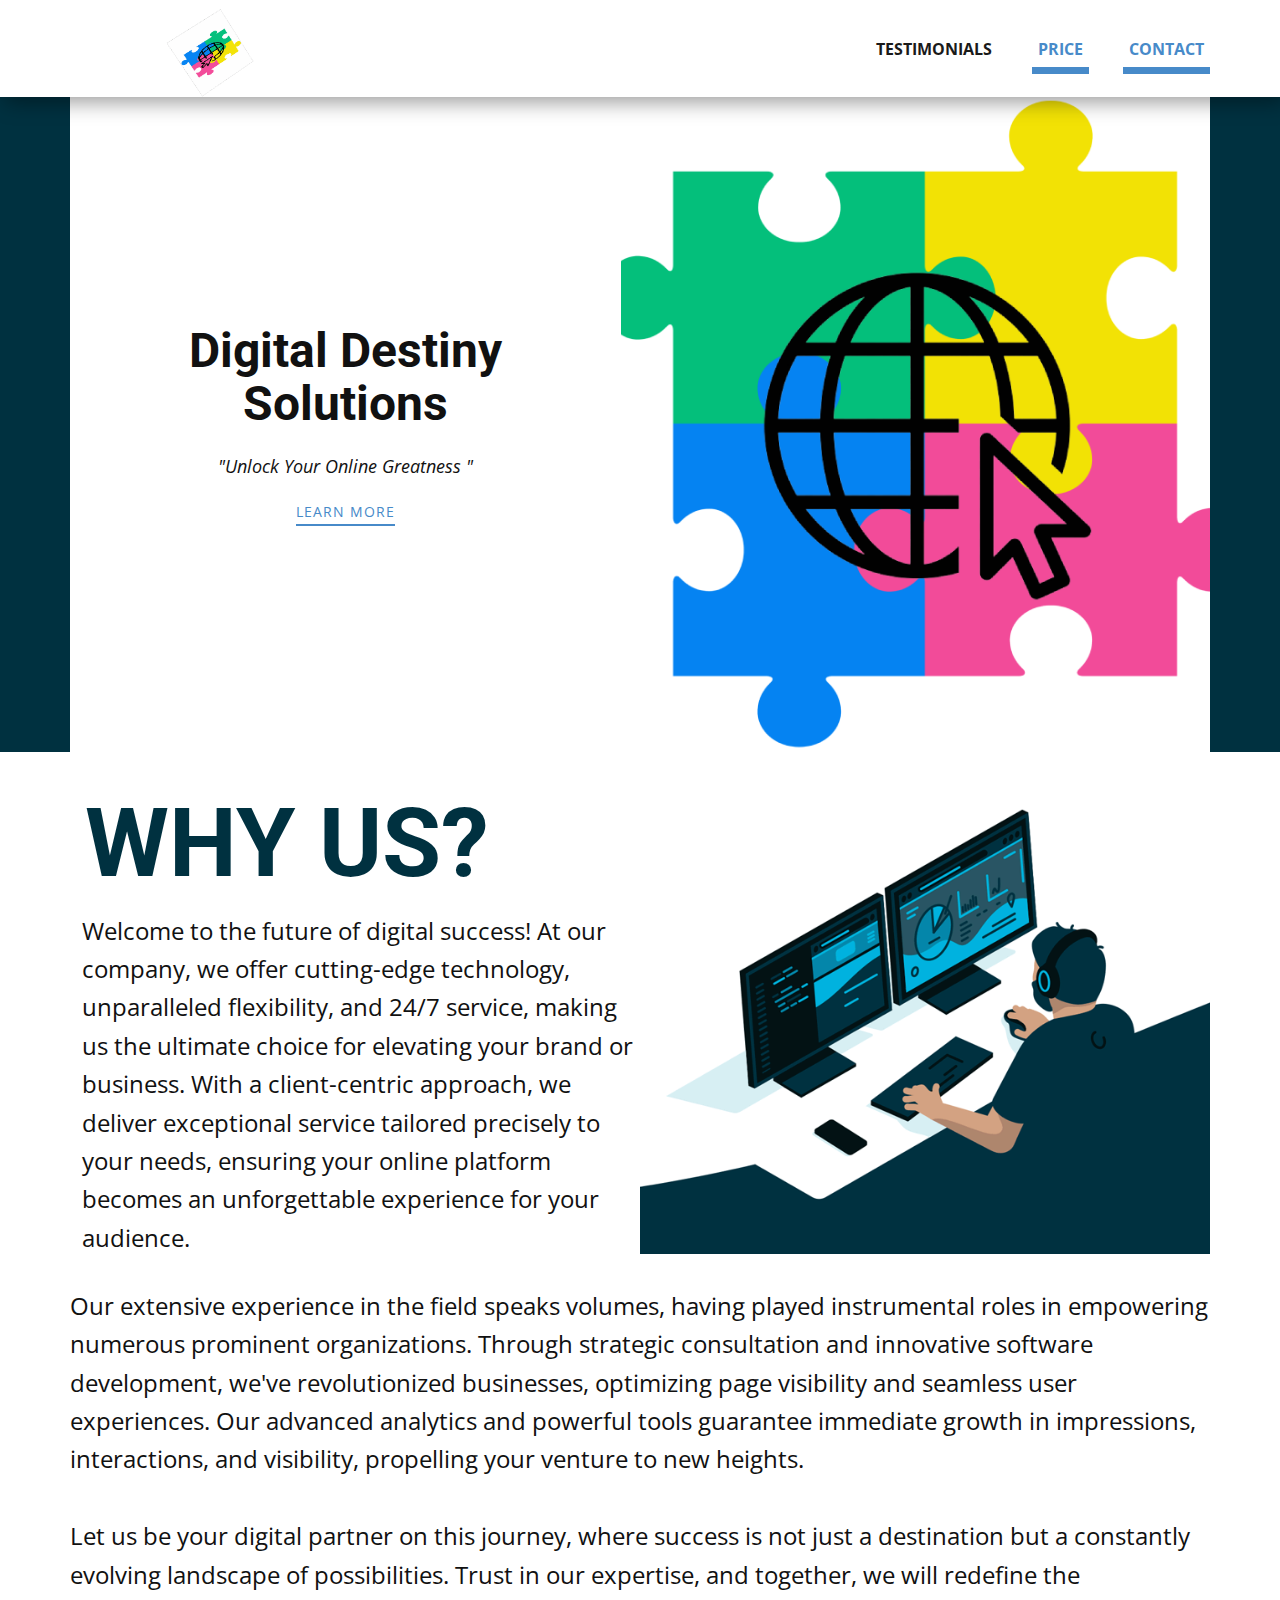
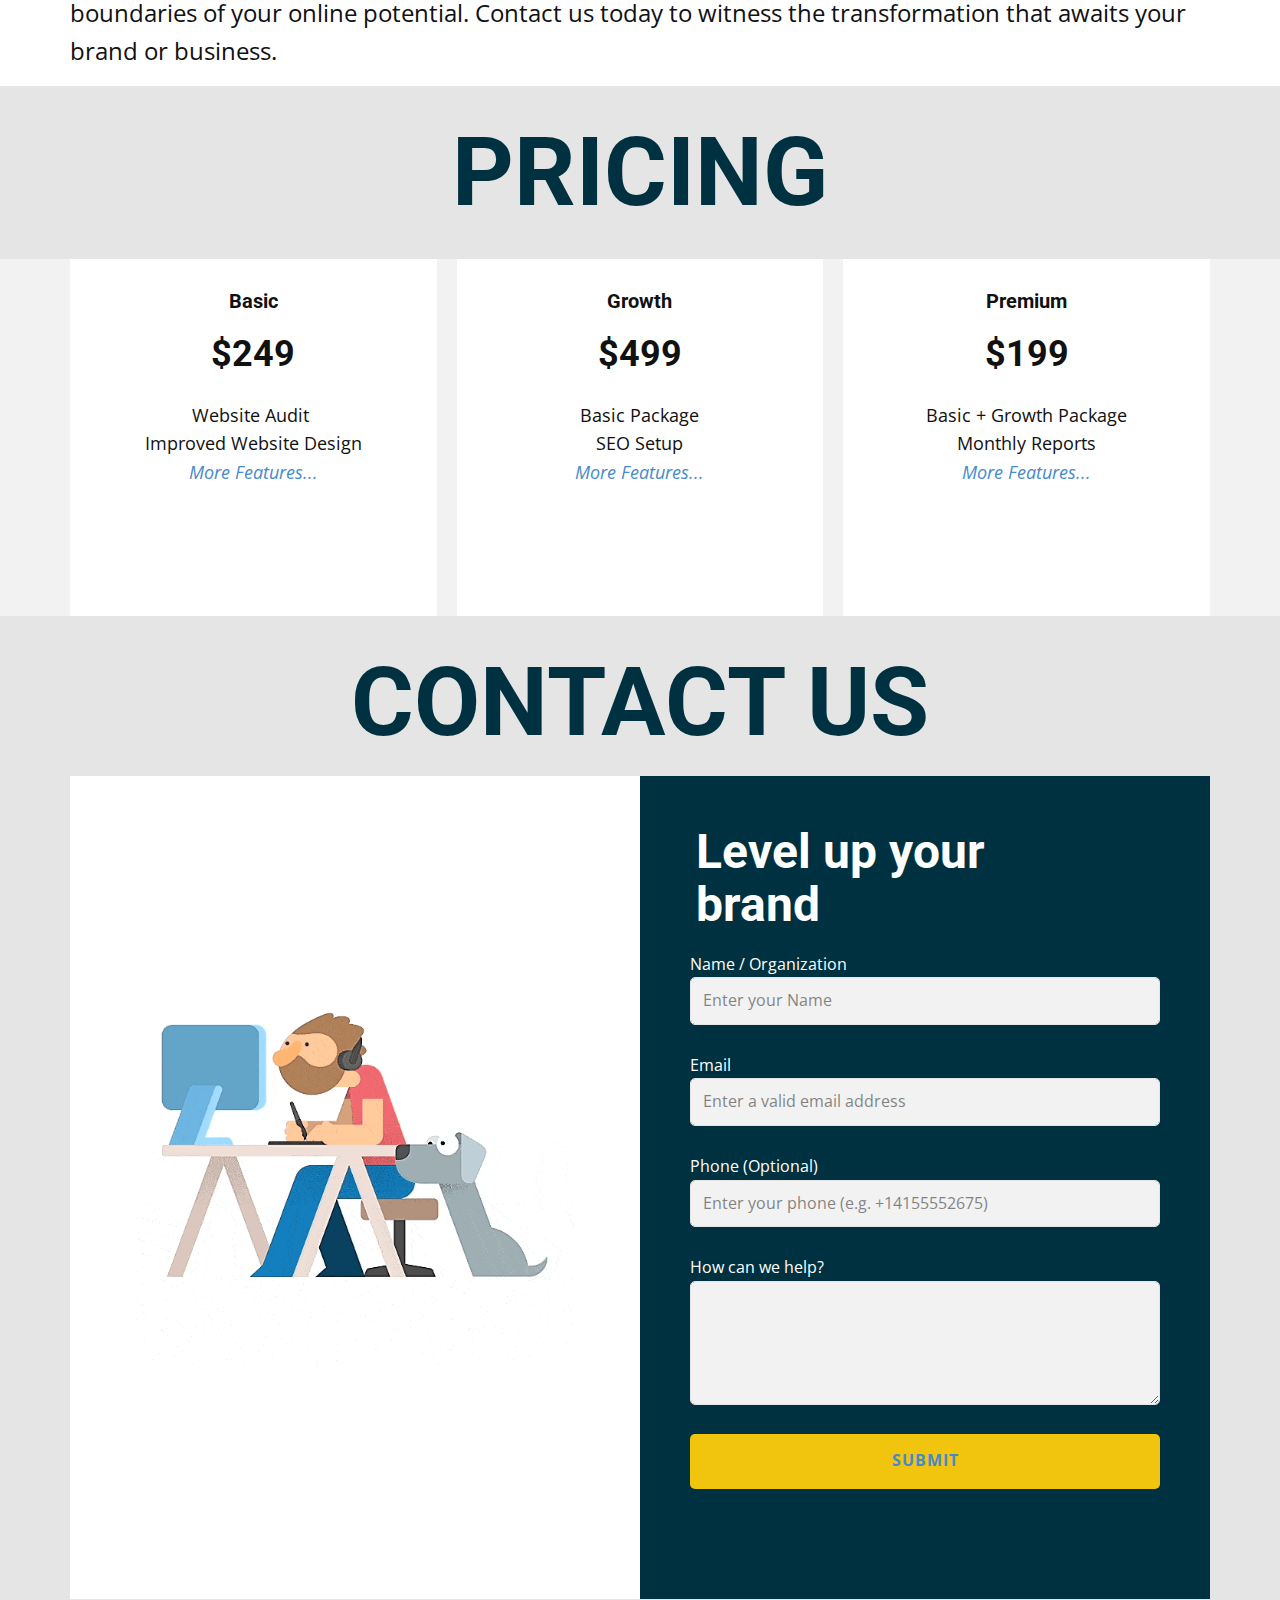
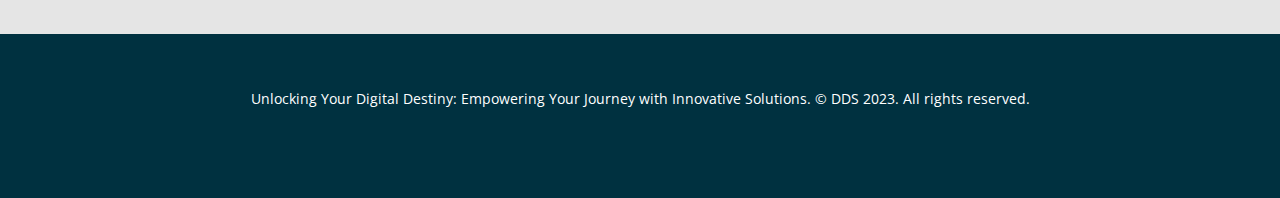
<file: DDSsite/Home.html>
<!DOCTYPE html>
<html style="font-size: 16px;" lang="en">

<head>
    <meta name="viewport" content="width=device-width, initial-scale=1.0">
    <meta charset="utf-8">
    <meta name="keywords" content="Greatness Web Solutions, Testimonials, why us?, Contact Us">
    <meta name="description" content="">
    <title>DSS Home</title>
    <link rel="stylesheet" href="nicepage.css" media="screen">
    <link rel="stylesheet" href="Home.css" media="screen">
    <script class="u-script" type="text/javascript" src="jquery.js" defer=""></script>
    <script class="u-script" type="text/javascript" src="nicepage.js" defer=""></script>
    <meta name="generator" content="Nicepage 5.12.7, nicepage.com">
    <meta name="referrer" content="origin">

    <link rel="icon" href="/images/DSS-favicon.ico">

    <link id="u-theme-google-font" rel="stylesheet" href="https://fonts.googleapis.com/css?family=Roboto:100,100i,300,300i,400,400i,500,500i,700,700i,900,900i|Open+Sans:300,300i,400,400i,500,500i,600,600i,700,700i,800,800i">










    <script type="application/ld+json">
        {
            "@context": "http://schema.org",
            "@type": "Organization",
            "name": "",
            "logo": "images/3dgifmaker05535.gif"
        }
    </script>
    <meta name="theme-color" content="#478ac9">
    <meta property="og:title" content="Home">
    <meta property="og:type" content="website">
    <meta data-intl-tel-input-cdn-path="intlTelInput/">
</head>

<body class="u-body u-xl-mode" data-lang="en">
    <header class="u-box-shadow u-clearfix u-header u-header" id="sec-9955">
        <div class="u-clearfix u-sheet u-sheet-1">
            <a href="Home.html#sec-a5b3" class="u-image u-logo u-image-1" data-image-width="534" data-image-height="534" title="home">
                <img src="images/3dgifmaker05535.gif" class="u-logo-image u-logo-image-1">
            </a>
            <nav class="u-menu u-menu-one-level u-offcanvas u-menu-1">
                <div class="menu-collapse" style="font-size: 1rem; letter-spacing: 0px; text-transform: uppercase; font-weight: 700;">
                    <a class="u-button-style u-custom-active-border-color u-custom-border u-custom-border-color u-custom-borders u-custom-hover-border-color u-custom-left-right-menu-spacing u-custom-padding-bottom u-custom-text-color u-custom-text-hover-color u-custom-top-bottom-menu-spacing u-nav-link u-text-active-palette-1-base u-text-hover-palette-2-base"
                        href="#">
                        <svg class="u-svg-link" viewBox="0 0 24 24"><use xmlns:xlink="http://www.w3.org/1999/xlink" xlink:href="#menu-hamburger"></use></svg>
                        <svg class="u-svg-content" version="1.1" id="menu-hamburger" viewBox="0 0 16 16" x="0px" y="0px" xmlns:xlink="http://www.w3.org/1999/xlink" xmlns="http://www.w3.org/2000/svg"><g><rect y="1" width="16" height="2"></rect><rect y="7" width="16" height="2"></rect><rect y="13" width="16" height="2"></rect>
</g></svg>
                    </a>
                </div>
                <div class="u-custom-menu u-nav-container">
                    <ul class="u-custom-font u-nav u-spacing-30 u-text-font u-unstyled u-nav-1">
                        <li class="u-nav-item"><a class="u-border-7 u-border-active-palette-1-base u-border-hover-palette-1-base u-border-no-left u-border-no-right u-border-no-top u-button-style u-nav-link u-text-active-palette-1-base u-text-grey-90 u-text-hover-grey-90" href="Testimonials.html#sec-fd91"
                                style="padding: 10px 6px;">Testimonials</a>
                        </li>
                        <li class="u-nav-item"><a class="u-border-7 u-border-active-palette-1-base u-border-hover-palette-1-base u-border-no-left u-border-no-right u-border-no-top u-button-style u-nav-link u-text-active-palette-1-base u-text-grey-90 u-text-hover-grey-90" href="Home.html#sec-e309"
                                style="padding: 10px 6px;">Price</a>
                        </li>
                        <li class="u-nav-item"><a class="u-border-7 u-border-active-palette-1-base u-border-hover-palette-1-base u-border-no-left u-border-no-right u-border-no-top u-button-style u-nav-link u-text-active-palette-1-base u-text-grey-90 u-text-hover-grey-90" href="Home.html#sec-3413"
                                style="padding: 10px 6px;">Contact</a>
                        </li>
                    </ul>
                </div>
                <div class="u-custom-menu u-nav-container-collapse">
                    <div class="u-black u-container-style u-inner-container-layout u-opacity u-opacity-95 u-sidenav">
                        <div class="u-inner-container-layout u-sidenav-overflow">
                            <div class="u-menu-close"></div>
                            <ul class="u-align-center u-nav u-popupmenu-items u-unstyled u-nav-2">
                                <li class="u-nav-item"><a class="u-button-style u-nav-link" href="Testimonials.html#sec-fd91">Testimonials</a>
                                </li>
                                <li class="u-nav-item"><a class="u-button-style u-nav-link" href="Home.html#sec-e309">Price</a>
                                </li>
                                <li class="u-nav-item"><a class="u-button-style u-nav-link" href="Home.html#sec-3413">Contact</a>
                                </li>
                            </ul>
                        </div>
                    </div>
                    <div class="u-black u-menu-overlay u-opacity u-opacity-70"></div>
                </div>
            </nav>
        </div>
    </header>
    <section class="u-clearfix u-custom-color-1 u-section-1" id="sec-a5b3">
        <div class="u-clearfix u-sheet u-sheet-1">
            <div class="u-clearfix u-expanded-width u-gutter-0 u-layout-wrap u-layout-wrap-1">
                <div class="u-layout" style="">
                    <div class="u-layout-row" style="">
                        <div class="u-align-center u-container-style u-layout-cell u-left-cell u-size-29 u-size-xs-60 u-white u-layout-cell-1" src="">
                            <div class="u-container-layout u-container-layout-1">
                                <h2 class="u-align-center u-text u-text-default u-text-1">Digital Destiny Solutions</h2>
                                <p class="u-text u-text-2">"​Unlock Your Online Greatness "</p>
                                <a href="" class="u-active-none u-border-2 u-border-no-left u-border-no-right u-border-no-top u-border-palette-1-base u-btn u-btn-rectangle u-button-style u-hover-none u-none u-btn-1">learn more</a>
                            </div>
                        </div>
                        <div class="u-align-center u-container-style u-layout-cell u-right-cell u-size-31 u-size-xs-60 u-layout-cell-2" src="">
                            <div class="u-container-layout u-container-layout-2" src="">
                                <img class="u-absolute-hcenter-xs u-expanded u-image" src="images/logo.png" data-image-width="1280" data-image-height="720">
                            </div>
                        </div>
                    </div>
                </div>
            </div>
        </div>
    </section>
    <section class="u-align-left u-clearfix u-section-2" src="" id="sec-cbb6">
        <div class="u-clearfix u-sheet u-sheet-1">
            <img class="u-expanded-width-sm u-expanded-width-xs u-image u-image-1" src="images/type.gif" data-image-width="800" data-image-height="600">
            <h1 class="u-text u-text-custom-color-1 u-text-default-lg u-text-default-md u-text-default-xl u-title u-text-1">why us?</h1>
            <p class="u-large-text u-text u-text-variant u-text-2"> Welcome to the future of digital success! At our company, we offer cutting-edge technology, unparalleled flexibility, and 24/7 service, making us the ultimate choice for elevating your brand or business. With a client-centric approach, we
                deliver exceptional service tailored precisely to your needs, ensuring your online platform becomes an unforgettable experience for your audience.<br>
                <br>
                <br>
            </p>
            <p class="u-large-text u-text u-text-variant u-text-3">Our extensive experience in the field speaks volumes, having played instrumental roles in empowering numerous prominent organizations. Through strategic consultation and innovative software development, we've revolutionized businesses, optimizing
                page visibility and seamless user experiences. Our advanced analytics and powerful tools guarantee immediate growth in impressions, interactions, and visibility, propelling your venture to new heights.<br>
                <br>Let us be your digital partner on this journey, where success is not just a destination but a constantly evolving landscape of possibilities. Trust in our expertise, and together, we will redefine the boundaries of your online potential.
                Contact us today to witness the transformation that awaits your brand or business.
            </p>
        </div>
    </section>
    <section class="u-clearfix u-grey-10 u-section-3" id="sec-e309">
        <div class="u-clearfix u-sheet u-valign-middle u-sheet-1">
            <h1 class="u-text u-text-custom-color-1 u-text-default u-title u-text-1">Pric​ing</h1>
        </div>
    </section>
    <section class="u-align-center u-clearfix u-grey-5 u-section-4" id="sec-0e61">
        <div class="u-clearfix u-sheet u-sheet-1">
            <div class="u-clearfix u-expanded-width u-gutter-20 u-layout-wrap u-layout-wrap-1">
                <div class="u-layout">
                    <div class="u-layout-row">
                        <div class="u-align-center u-container-style u-layout-cell u-size-20 u-white u-layout-cell-1" data-href="https://nicepage.com">
                            <div class="u-container-layout u-container-layout-1">
                                <h5 class="u-text u-text-1">Basic</h5>
                                <h3 class="u-text u-text-2">$249</h3>
                                <p class="u-text u-text-3">Website Audit&nbsp;<br> Improved Website Design<br>
                                </p>
                                <p class="u-text u-text-4">
                                    <a class="u-active-none u-border-none u-btn u-button-link u-button-style u-dialog-link u-hover-none u-none u-text-palette-1-base u-btn-1" href="#sec-1ddd">
                                        <span style="font-style: italic;">More Features...</span>
                                    </a>
                                </p>
                                <a href="Home.html#sec-3413" class="u-border-radius-50 u-btn u-button-style u-hover-palette-1-dark-1 u-palette-1-base u-btn-2" data-animation-name="customAnimationIn" data-animation-duration="1000">CONtact us</a>
                            </div>
                        </div>
                        <div class="u-align-center u-border-no-bottom u-border-no-left u-border-no-right u-border-no-top u-container-style u-layout-cell u-size-20 u-white u-layout-cell-2">
                            <div class="u-container-layout u-valign-bottom-lg u-valign-bottom-md u-valign-bottom-sm u-valign-bottom-xs u-valign-top-xl u-container-layout-2">
                                <h5 class="u-text u-text-5">Growth</h5>
                                <h3 class="u-text u-text-6">$499</h3>
                                <p class="u-text u-text-7">Basic Package<br>SEO Setup
                                </p>
                                <p class="u-text u-text-8">
                                    <a class="u-active-none u-border-none u-btn u-button-link u-button-style u-dialog-link u-hover-none u-none u-text-palette-1-base u-btn-3" href="#sec-db0b">
                                        <span style="font-style: italic;">More Features...</span>
                                    </a>
                                </p>
                                <a href="Home.html#sec-3413" class="u-border-radius-50 u-btn u-button-style u-hover-palette-1-dark-1 u-palette-1-base u-btn-4" data-animation-name="customAnimationIn" data-animation-duration="1000">contact us</a>
                            </div>
                        </div>
                        <div class="u-align-center u-border-no-bottom u-border-no-left u-border-no-right u-border-no-top u-container-style u-layout-cell u-right-cell u-size-20 u-white u-layout-cell-3">
                            <div class="u-container-layout u-valign-bottom-xs u-container-layout-3">
                                <h5 class="u-text u-text-9">Premium</h5>
                                <h3 class="u-text u-text-10">$199</h3>
                                <p class="u-text u-text-11">Basic + Growth Package<br>Monthly Reports<br>
                                </p>
                                <p class="u-text u-text-12">
                                    <a class="u-active-none u-border-none u-btn u-button-link u-button-style u-dialog-link u-hover-none u-none u-text-palette-1-base u-btn-5" href="#sec-d047">
                                        <span style="font-style: italic;">More Features...</span>
                                    </a>
                                </p>
                                <a href="Home.html#sec-3413" class="u-border-radius-50 u-btn u-button-style u-hover-palette-1-dark-1 u-palette-1-base u-btn-6" data-animation-name="customAnimationIn" data-animation-duration="1000">contact us</a>
                            </div>
                        </div>
                    </div>
                </div>
            </div>
        </div>
    </section>
    <section class="u-clearfix u-grey-10 u-section-5" id="sec-3413">
        <div class="u-clearfix u-sheet u-valign-middle-xs u-sheet-1">
            <h1 class="u-text u-text-custom-color-1 u-text-default u-title u-text-1">Contact us</h1>
        </div>
    </section>
    <section class="u-clearfix u-grey-10 u-valign-middle-xs u-section-6" id="carousel_330e">
        <div class="u-clearfix u-sheet u-sheet-1">
            <div class="u-clearfix u-gutter-0 u-layout-wrap u-layout-wrap-1">
                <div class="u-layout">
                    <div class="u-layout-row">
                        <div class="u-align-left u-container-style u-layout-cell u-shape-rectangle u-size-30-lg u-size-30-xl u-size-60-md u-size-60-sm u-size-60-xs u-white u-layout-cell-1">
                            <div class="u-container-layout u-valign-top-sm u-valign-top-xs u-container-layout-1">
                                <img class="u-image u-image-1" src="images/compgif2.gif" data-image-width="800" data-image-height="600">
                            </div>
                        </div>
                        <div class="u-align-center-xs u-align-left-lg u-align-left-md u-align-left-sm u-align-left-xl u-container-style u-custom-color-1 u-layout-cell u-size-30-lg u-size-30-xl u-size-60-md u-size-60-sm u-size-60-xs u-layout-cell-2" data-animation-name="" data-animation-duration="0"
                            data-animation-delay="0" data-animation-direction="">
                            <div class="u-container-layout u-valign-top u-container-layout-2">
                                <h2 class="u-text u-text-1"> Level up your brand</h2>
                                <div class="u-align-left u-expanded-width u-form u-form-1">
                                    <form action="https://forms.nicepagesrv.com/v2/form/process" class="u-clearfix u-form-spacing-28 u-form-vertical u-inner-form" style="padding: 0px;" source="email" name="form">
                                        <div class="u-form-group u-form-name u-label-top">
                                            <label for="name-5a14" class="u-label" wfd-invisible="true">Name / Organization</label>
                                            <input type="text" placeholder="Enter your Name" id="name-5a14" name="name" class="u-border-grey-10 u-grey-5 u-input u-input-rectangle u-radius-5" required="">
                                        </div>
                                        <div class="u-form-email u-form-group u-label-top">
                                            <label for="email-5a14" class="u-label" wfd-invisible="true">Email</label>
                                            <input type="email" placeholder="Enter a valid email address" id="email-5a14" name="email" class="u-border-grey-10 u-grey-5 u-input u-input-rectangle u-radius-5" required="">
                                        </div>
                                        <div class="u-form-group u-form-phone u-label-top u-form-group-3">
                                            <label for="phone-5e95" class="u-label">Phone (Optional)</label>
                                            <input type="tel" pattern="\+?\d{0,3}[\s\(\-]?([0-9]{2,3})[\s\)\-]?([\s\-]?)([0-9]{3})[\s\-]?([0-9]{2})[\s\-]?([0-9]{2})" placeholder="Enter your phone (e.g. +14155552675)" id="phone-5e95" name="phone" class="u-border-grey-10 u-grey-5 u-input u-input-rectangle u-radius-5">
                                        </div>
                                        <div class="u-form-group u-form-message u-label-top">
                                            <label for="message-5a14" class="u-label" wfd-invisible="true">How can we help?</label>
                                            <textarea placeholder="" rows="4" cols="50" id="message-5a14" name="message" class="u-border-grey-10 u-grey-5 u-input u-input-rectangle u-radius-5" required=""></textarea>
                                        </div>
                                        <div class="u-align-right u-form-group u-form-submit u-label-top">
                                            <a href="#" class="u-active-palette-1-base u-border-none u-btn u-btn-round u-btn-submit u-button-style u-hover-palette-1-dark-1 u-palette-3-base u-radius-5 u-text-active-white u-text-hover-white u-text-palette-1-base u-btn-1">Submit</a>
                                            <input type="submit" value="submit" class="u-form-control-hidden" wfd-invisible="true">
                                        </div>
                                        <div class="u-form-send-message u-form-send-success" wfd-invisible="true"> Thank you! Your message has been sent. </div>
                                        <div class="u-form-send-error u-form-send-message" wfd-invisible="true"> Unable to send your message. Please fix errors then try again. </div>
                                        <input type="hidden" value="" name="recaptchaResponse" wfd-invisible="true">
                                        <input type="hidden" name="formServices" value="63bc85669b6c9a5e1faeaf788ed21601">
                                    </form>
                                </div>
                            </div>
                        </div>
                    </div>
                </div>
            </div>
        </div>
    </section>





    <footer class="u-align-center u-clearfix u-custom-color-1 u-footer u-footer" id="sec-afb6">
        <div class="u-clearfix u-sheet u-sheet-1">
            <p class="u-small-text u-text u-text-variant u-text-1"> Unlocking Your Digital Destiny: Empowering Your Journey with Innovative Solutions. © DDS 2023. All rights reserved.</p>
        </div>
    </footer>

    <section class="u-align-center u-black u-clearfix u-container-style u-dialog-block u-opacity u-opacity-70 u-valign-middle u-dialog-section-9" id="sec-1ddd">
        <div class="u-align-center u-container-style u-dialog u-radius-13 u-shape-round u-white u-dialog-1">
            <div class="u-container-layout u-container-layout-1"><span class="u-file-icon u-icon u-icon-1"><img src="images/3dgifmaker05535.gif" alt=""></span>
                <h2 class="u-text u-text-default u-text-1">Basic package<span style="font-weight: 700;">
              <span style="font-weight: 400;"></span>
                    </span>
                </h2>
                <ul class="u-text u-text-2">
                    <li> Custom-designed, responsive website with user-friendly navigation.</li>
                    <li>On-page SEO optimization, including meta tags, headings, and content.<br>
                    </li>
                    <li>Regular reporting to clients with insights and recommendations.</li>
                </ul>
                <a href="Home.html#sec-3413" class="u-btn u-button-style u-hover-feature u-hover-palette-1-dark-1 u-palette-1-base u-btn-1"><span class="u-file-icon u-icon u-icon-2"><img src="images/3249904.png" alt=""></span>&nbsp;Book A Consultation&nbsp;
          </a>
                <p class="u-hover-feature u-text u-text-3"> The Basic package entails a one-time fee without any additional premium charges.</p>
            </div><button class="u-dialog-close-button u-icon u-text-grey-50 u-icon-3"><svg class="u-svg-link" preserveAspectRatio="xMidYMin slice" viewBox="0 0 413.348 413.348" style=""><use xmlns:xlink="http://www.w3.org/1999/xlink" xlink:href="#svg-5801"></use></svg><svg xmlns="http://www.w3.org/2000/svg" xmlns:xlink="http://www.w3.org/1999/xlink" version="1.1" xml:space="preserve" class="u-svg-content" viewBox="0 0 413.348 413.348" id="svg-5801"><path d="m413.348 24.354-24.354-24.354-182.32 182.32-182.32-182.32-24.354 24.354 182.32 182.32-182.32 182.32 24.354 24.354 182.32-182.32 182.32 182.32 24.354-24.354-182.32-182.32z"></path></svg></button>
        </div>
        <style class="u-text-3 u-state-style">
            .u-dialog-section-9 .u-text-3,
            .u-dialog-section-9 .u-text-3:before,
            .u-dialog-section-9 .u-text-3>.u-container-layout:before {
                transition-property: fill, color, background-color, stroke-width, border-style, border-width, border-top-width, border-left-width, border-right-width, border-bottom-width, custom-border, borders, box-shadow, text-shadow, opacity, border-radius, stroke, border-color, font-size, font-style, font-weight, text-decoration, letter-spacing, transform, background-image, image-zoom, background-size, background-position
            }
            
            .u-dialog-section-9 .u-text-3.u-text-3.u-text-3:hover {
                text-shadow: 2px 2px 8px rgba(var(--grey-50-r), var(--grey-50-g), var(--grey-50-b), 1) !important;
                box-shadow: 0px rgba(var(--black-r), var(--black-g), var(--black-b), 0) !important;
                transform: scale(1) translateY(px) !important
            }
            
            .u-dialog-section-9 .u-text-3 {
                border-color: var(--transparent) !important
            }
            
            .u-dialog-section-9 .u-text-3.u-text-3.u-text-3.hover {
                text-shadow: 2px 2px 8px rgba(var(--grey-50-r), var(--grey-50-g), var(--grey-50-b), 1) !important;
                box-shadow: 0px rgba(var(--black-r), var(--black-g), var(--black-b), 0) !important;
                transform: scale(1) translateY(px) !important
            }
            
            .u-dialog-section-9 .u-text-3 {
                border-color: var(--transparent) !important
            }
            
            .u-dialog-section-9 .u-container-layout:hover .u-text-3 {
                transform: rotate(0deg) scale(1) translateX(0px) translateY(0px) !important
            }
            
            .u-container-layout.hover .u-dialog-section-9 .u-text-3 {
                transform: rotate(0deg) scale(1) translateX(0px) translateY(0px) !important
            }
        </style>
        <style class="u-btn-1 u-state-style">
            .u-dialog-section-9 .u-btn-1,
            .u-dialog-section-9 .u-btn-1:before,
            .u-dialog-section-9 .u-btn-1>.u-container-layout:before {
                transition-property: fill, color, background-color, stroke-width, border-style, border-width, border-top-width, border-left-width, border-right-width, border-bottom-width, custom-border, borders, box-shadow, text-shadow, opacity, border-radius, stroke, border-color, font-size, font-style, font-weight, text-decoration, letter-spacing, transform, background-image, image-zoom, background-size, background-position
            }
            
            .u-dialog-section-9 .u-btn-1 {
                border-color: var(--transparent) !important
            }
            
            .u-dialog-section-9 .u-btn-1.u-btn-1.u-btn-1:hover:before {
                background-color: var(--none) !important
            }
            
            .u-dialog-section-9 .u-btn-1.u-btn-1.u-btn-1:hover {
                box-shadow: 0px 0px 0px rgba(var(--grey-50-r), var(--grey-50-g), var(--grey-50-b), 0) !important;
                border-radius: 10px !important;
                transform: translateX(0px) translateY(px) scale(1) rotate(0deg) !important;
                text-shadow: 0px 0px 0px rgba(var(--black-r), var(--black-g), var(--black-b), 0) !important
            }
            
            .u-dialog-section-9 .u-btn-1 {
                border-color: var(--transparent) !important
            }
            
            .u-dialog-section-9 .u-btn-1.u-btn-1.u-btn-1.hover {
                box-shadow: 0px 0px 0px rgba(var(--grey-50-r), var(--grey-50-g), var(--grey-50-b), 0) !important;
                border-radius: 10px !important;
                transform: translateX(0px) translateY(px) scale(1) rotate(0deg) !important;
                text-shadow: 0px 0px 0px rgba(var(--black-r), var(--black-g), var(--black-b), 0) !important
            }
            
            .u-dialog-section-9 .u-container-layout:hover .u-btn-1 {
                transform: rotate(0deg) scale(1) translateX(0px) translateY(0px) !important
            }
            
            .u-container-layout.hover .u-dialog-section-9 .u-btn-1 {
                transform: rotate(0deg) scale(1) translateX(0px) translateY(0px) !important
            }
        </style>
    </section>
    <style>
        .u-dialog-section-9 .u-dialog-1 {
            width: 566px;
            min-height: 511px;
            height: auto;
            box-shadow: 0px -2px 40px 29px rgba(128, 128, 128, 0.7);
            margin: 60px auto;
        }
        
        .u-dialog-section-9 .u-container-layout-1 {
            padding: 40px 30px;
        }
        
        .u-dialog-section-9 .u-icon-1 {
            height: 64px;
            width: 64px;
            margin: 0 auto;
        }
        
        .u-dialog-section-9 .u-text-1 {
            font-size: 2.5rem;
            text-transform: uppercase;
            letter-spacing: 2px;
            font-weight: 700;
            margin: 15px 87px 0 auto;
        }
        
        .u-dialog-section-9 .u-text-2 {
            margin: 21px 52px 0 56px;
        }
        
        .u-dialog-section-9 .u-btn-1 {
            transition-duration: 0.25s;
            text-shadow: 0px 0px 0px rgba(0, 0, 0, 0);
            letter-spacing: 1px;
            border-style: none;
            text-transform: uppercase;
            font-weight: 700;
            transform: translateX(0px) translateY(0px) scale(1) rotate(0deg);
            margin: 23px auto 0;
        }
        
        .u-dialog-section-9 .u-icon-2 {
            font-size: 1.3126em;
            margin-right: 2px;
        }
        
        .u-dialog-section-9 .u-text-3 {
            line-height: 1.6;
            font-size: 0.75rem;
            font-style: italic;
            transition-duration: 0.5s;
            text-shadow: 2px 0 0 rgba(0, 0, 0, 0);
            box-shadow: 0 0 0px rgba(0, 0, 0, 0);
            transform: translateX(0px) translateY(0px) scale(1) rotate(0deg);
            margin: 25px 8px 0;
        }
        
        .u-dialog-section-9 .u-icon-3 {
            width: 15px;
            height: 15px;
            left: auto;
            top: 17px;
            position: absolute;
            right: 16px;
        }
        
        @media (max-width: 1199px) {
            .u-dialog-section-9 .u-text-3 {
                margin-right: 8px;
                margin-left: 8px;
            }
        }
        
        @media (max-width: 991px) {
            .u-dialog-section-9 .u-container-layout-1 {
                padding-top: 30px;
                padding-bottom: 30px;
            }
        }
        
        @media (max-width: 767px) {
            .u-dialog-section-9 .u-dialog-1 {
                width: 540px;
            }
            .u-dialog-section-9 .u-container-layout-1 {
                padding-top: 45px;
            }
        }
        
        @media (max-width: 575px) {
            .u-dialog-section-9 .u-dialog-1 {
                width: 340px;
            }
            .u-dialog-section-9 .u-container-layout-1 {
                padding-top: 40px;
                padding-left: 25px;
                padding-right: 25px;
            }
            .u-dialog-section-9 .u-text-1 {
                font-size: 1.875rem;
                margin-top: 29px;
            }
            .u-dialog-section-9 .u-text-2 {
                margin-left: 0;
                margin-right: 0;
            }
            .u-dialog-section-9 .u-btn-1 {
                margin-top: 33px;
            }
            .u-dialog-section-9 .u-text-3 {
                margin-top: -14px;
                margin-left: 0;
                margin-right: 0;
            }
        }
        
        .u-dialog-section-9 .u-text-3,
        .u-dialog-section-9 .u-text-3:before,
        .u-dialog-section-9 .u-text-3>.u-container-layout:before {
            transition-property: fill, color, background-color, stroke-width, border-style, border-width, border-top-width, border-left-width, border-right-width, border-bottom-width, custom-border, borders, box-shadow, text-shadow, opacity, border-radius, stroke, border-color, font-size, font-style, font-weight, text-decoration, letter-spacing, transform, background-image, image-zoom, background-size, background-position;
        }
        
        .u-dialog-section-9 .u-text-3.u-text-3.u-text-3:hover {
            text-shadow: 2px 2px 8px rgba(128, 128, 128, 1) !important;
            box-shadow: 0px rgba(0, 0, 0, 0) !important;
            transform: scale(1) translateY(px) !important;
        }
        
        .u-dialog-section-9 .u-text-3 {
            border-color: transparent !important;
        }
        
        .u-dialog-section-9 .u-text-3.u-text-3.u-text-3.hover {
            text-shadow: 2px 2px 8px rgba(128, 128, 128, 1) !important;
            box-shadow: 0px rgba(0, 0, 0, 0) !important;
            transform: scale(1) translateY(px) !important;
        }
        
        .u-dialog-section-9 .u-text-3 {
            border-color: transparent !important;
        }
        
        .u-dialog-section-9 .u-container-layout:hover .u-text-3 {
            transform: rotate(0deg) scale(1) translateX(0px) translateY(0px) !important;
        }
        
        .u-container-layout.hover .u-dialog-section-9 .u-text-3 {
            transform: rotate(0deg) scale(1) translateX(0px) translateY(0px) !important;
        }
        
        .u-dialog-section-9 .u-btn-1,
        .u-dialog-section-9 .u-btn-1:before,
        .u-dialog-section-9 .u-btn-1>.u-container-layout:before {
            transition-property: fill, color, background-color, stroke-width, border-style, border-width, border-top-width, border-left-width, border-right-width, border-bottom-width, custom-border, borders, box-shadow, text-shadow, opacity, border-radius, stroke, border-color, font-size, font-style, font-weight, text-decoration, letter-spacing, transform, background-image, image-zoom, background-size, background-position;
        }
        
        .u-dialog-section-9 .u-btn-1 {
            border-color: transparent !important;
        }
        
        .u-dialog-section-9 .u-btn-1.u-btn-1.u-btn-1:hover:before {
            background-color: transparent !important;
        }
        
        .u-dialog-section-9 .u-btn-1.u-btn-1.u-btn-1:hover {
            box-shadow: 0px 0px 0px rgba(128, 128, 128, 0) !important;
            border-radius: 10px !important;
            transform: translateX(0px) translateY(px) scale(1) rotate(0deg) !important;
            text-shadow: 0px 0px 0px rgba(0, 0, 0, 0) !important;
        }
        
        .u-dialog-section-9 .u-btn-1 {
            border-color: transparent !important;
        }
        
        .u-dialog-section-9 .u-btn-1.u-btn-1.u-btn-1.hover {
            box-shadow: 0px 0px 0px rgba(128, 128, 128, 0) !important;
            border-radius: 10px !important;
            transform: translateX(0px) translateY(px) scale(1) rotate(0deg) !important;
            text-shadow: 0px 0px 0px rgba(0, 0, 0, 0) !important;
        }
        
        .u-dialog-section-9 .u-container-layout:hover .u-btn-1 {
            transform: rotate(0deg) scale(1) translateX(0px) translateY(0px) !important;
        }
        
        .u-container-layout.hover .u-dialog-section-9 .u-btn-1 {
            transform: rotate(0deg) scale(1) translateX(0px) translateY(0px) !important;
        }
    </style>
    <section class="u-align-center u-black u-clearfix u-container-style u-dialog-block u-opacity u-opacity-70 u-dialog-section-10" id="sec-db0b">
        <div class="u-align-center u-container-style u-dialog u-radius-13 u-shape-round u-white u-dialog-1">
            <div class="u-container-layout u-container-layout-1"><span class="u-file-icon u-icon u-icon-1"><img src="images/3dgifmaker05535.gif" alt=""></span>
                <h2 class="u-text u-text-default u-text-1">Growth Package</h2>
                <ul class="u-text u-text-2">
                    <li> Comprehensive Website Development</li>
                    <li>Advanced Search Engine Optimization (SEO)<br>
                    </li>
                    <li>Content Optimization and Expansion<br>
                    </li>
                    <li>Advanced Analytics and Conversion Tracking<br>
                    </li>
                </ul>
                <a href="Home.html#sec-3413" class="u-btn u-button-style u-hover-feature u-hover-palette-1-dark-1 u-palette-1-base u-btn-1"><span class="u-file-icon u-icon u-icon-2"><img src="images/3249904.png" alt=""></span>&nbsp;Book A Consultation&nbsp;
          </a>
                <p class="u-text u-text-3"> The Growth package entails a one-time fee without any additional premium charges.<br>
                </p>
            </div><button class="u-dialog-close-button u-icon u-text-grey-50 u-icon-3"><svg class="u-svg-link" preserveAspectRatio="xMidYMin slice" viewBox="0 0 413.348 413.348" style=""><use xmlns:xlink="http://www.w3.org/1999/xlink" xlink:href="#svg-5801"></use></svg><svg xmlns="http://www.w3.org/2000/svg" xmlns:xlink="http://www.w3.org/1999/xlink" version="1.1" xml:space="preserve" class="u-svg-content" viewBox="0 0 413.348 413.348" id="svg-5801"><path d="m413.348 24.354-24.354-24.354-182.32 182.32-182.32-182.32-24.354 24.354 182.32 182.32-182.32 182.32 24.354 24.354 182.32-182.32 182.32 182.32 24.354-24.354-182.32-182.32z"></path></svg></button>
        </div>
        <style class="u-btn-1 u-state-style">
            .u-dialog-section-10 .u-btn-1,
            .u-dialog-section-10 .u-btn-1:before,
            .u-dialog-section-10 .u-btn-1>.u-container-layout:before {
                transition-property: fill, color, background-color, stroke-width, border-style, border-width, border-top-width, border-left-width, border-right-width, border-bottom-width, custom-border, borders, box-shadow, text-shadow, opacity, border-radius, stroke, border-color, font-size, font-style, font-weight, text-decoration, letter-spacing, transform, background-image, image-zoom, background-size, background-position
            }
            
            .u-dialog-section-10 .u-btn-1 {
                border-color: var(--transparent) !important
            }
            
            .u-dialog-section-10 .u-btn-1.u-btn-1.u-btn-1:hover:before {
                background-color: var(--none) !important
            }
            
            .u-dialog-section-10 .u-btn-1.u-btn-1.u-btn-1:hover {
                box-shadow: 0px 0px 0px rgba(var(--grey-50-r), var(--grey-50-g), var(--grey-50-b), 0) !important;
                border-radius: 10px !important;
                transform: translateX(0px) translateY(px) scale(1) rotate(0deg) !important;
                text-shadow: 0px 0px 0px rgba(var(--black-r), var(--black-g), var(--black-b), 0) !important
            }
            
            .u-dialog-section-10 .u-btn-1 {
                border-color: var(--transparent) !important
            }
            
            .u-dialog-section-10 .u-btn-1.u-btn-1.u-btn-1.hover {
                box-shadow: 0px 0px 0px rgba(var(--grey-50-r), var(--grey-50-g), var(--grey-50-b), 0) !important;
                border-radius: 10px !important;
                transform: translateX(0px) translateY(px) scale(1) rotate(0deg) !important;
                text-shadow: 0px 0px 0px rgba(var(--black-r), var(--black-g), var(--black-b), 0) !important
            }
            
            .u-dialog-section-10 .u-container-layout:hover .u-btn-1 {
                transform: rotate(0deg) scale(1) translateX(0px) translateY(0px) !important
            }
            
            .u-container-layout.hover .u-dialog-section-10 .u-btn-1 {
                transform: rotate(0deg) scale(1) translateX(0px) translateY(0px) !important
            }
        </style>
    </section>
    <style>
        .u-dialog-section-10 .u-dialog-1 {
            width: 566px;
            min-height: 483px;
            height: auto;
            box-shadow: 5px 5px 40px 20px rgba(255, 255, 255, 0.3);
            margin: 145px auto 60px;
        }
        
        .u-dialog-section-10 .u-container-layout-1 {
            padding: 40px 30px 22px;
        }
        
        .u-dialog-section-10 .u-icon-1 {
            height: 64px;
            width: 64px;
            margin: 0 auto;
        }
        
        .u-dialog-section-10 .u-text-1 {
            font-size: 2.5rem;
            text-transform: uppercase;
            letter-spacing: 2px;
            font-weight: 700;
            margin: 22px auto 0;
        }
        
        .u-dialog-section-10 .u-text-2 {
            margin: 28px 50px 0;
        }
        
        .u-dialog-section-10 .u-btn-1 {
            transition-duration: 0.25s;
            text-shadow: 0px 0px 0px rgba(0, 0, 0, 0);
            letter-spacing: 1px;
            border-style: none;
            text-transform: uppercase;
            transform: translateX(0px) translateY(0px) scale(1) rotate(0deg);
            font-weight: normal;
            margin: 38px auto 0;
        }
        
        .u-dialog-section-10 .u-icon-2 {
            font-size: 1.3126em;
            margin-right: 2px;
        }
        
        .u-dialog-section-10 .u-text-3 {
            font-size: 0.75rem;
            font-style: italic;
            margin: 28px 0 0;
        }
        
        .u-dialog-section-10 .u-icon-3 {
            width: 15px;
            height: 15px;
            left: auto;
            top: 17px;
            position: absolute;
            right: 16px;
        }
        
        @media (max-width: 1199px) {
            .u-dialog-section-10 .u-text-2 {
                margin-left: 50px;
                margin-right: 50px;
            }
        }
        
        @media (max-width: 991px) {
            .u-dialog-section-10 .u-container-layout-1 {
                padding-top: 30px;
            }
        }
        
        @media (max-width: 767px) {
            .u-dialog-section-10 .u-dialog-1 {
                width: 540px;
            }
            .u-dialog-section-10 .u-container-layout-1 {
                padding-top: 45px;
            }
        }
        
        @media (max-width: 575px) {
            .u-dialog-section-10 .u-dialog-1 {
                width: 340px;
            }
            .u-dialog-section-10 .u-container-layout-1 {
                padding-top: 40px;
                padding-left: 25px;
                padding-right: 25px;
            }
            .u-dialog-section-10 .u-text-1 {
                font-size: 1.875rem;
                margin-top: 29px;
            }
            .u-dialog-section-10 .u-text-2 {
                margin-left: 0;
                margin-right: 0;
            }
        }
        
        .u-dialog-section-10 .u-btn-1,
        .u-dialog-section-10 .u-btn-1:before,
        .u-dialog-section-10 .u-btn-1>.u-container-layout:before {
            transition-property: fill, color, background-color, stroke-width, border-style, border-width, border-top-width, border-left-width, border-right-width, border-bottom-width, custom-border, borders, box-shadow, text-shadow, opacity, border-radius, stroke, border-color, font-size, font-style, font-weight, text-decoration, letter-spacing, transform, background-image, image-zoom, background-size, background-position;
        }
        
        .u-dialog-section-10 .u-btn-1 {
            border-color: transparent !important;
        }
        
        .u-dialog-section-10 .u-btn-1.u-btn-1.u-btn-1:hover:before {
            background-color: transparent !important;
        }
        
        .u-dialog-section-10 .u-btn-1.u-btn-1.u-btn-1:hover {
            box-shadow: 0px 0px 0px rgba(128, 128, 128, 0) !important;
            border-radius: 10px !important;
            transform: translateX(0px) translateY(px) scale(1) rotate(0deg) !important;
            text-shadow: 0px 0px 0px rgba(0, 0, 0, 0) !important;
        }
        
        .u-dialog-section-10 .u-btn-1 {
            border-color: transparent !important;
        }
        
        .u-dialog-section-10 .u-btn-1.u-btn-1.u-btn-1.hover {
            box-shadow: 0px 0px 0px rgba(128, 128, 128, 0) !important;
            border-radius: 10px !important;
            transform: translateX(0px) translateY(px) scale(1) rotate(0deg) !important;
            text-shadow: 0px 0px 0px rgba(0, 0, 0, 0) !important;
        }
        
        .u-dialog-section-10 .u-container-layout:hover .u-btn-1 {
            transform: rotate(0deg) scale(1) translateX(0px) translateY(0px) !important;
        }
        
        .u-container-layout.hover .u-dialog-section-10 .u-btn-1 {
            transform: rotate(0deg) scale(1) translateX(0px) translateY(0px) !important;
        }
    </style>
    <section class="u-align-center u-black u-clearfix u-container-style u-dialog-block u-opacity u-opacity-70 u-dialog-section-11" id="sec-d047">
        <div class="u-align-center u-container-style u-dialog u-radius-13 u-shape-round u-white u-dialog-1">
            <div class="u-container-layout u-valign-bottom u-container-layout-1"><span class="u-file-icon u-icon u-icon-1"><img src="images/3dgifmaker05535.gif" alt=""></span>
                <h2 class="u-align-center u-text u-text-default u-text-1">Premium PACKAGE</h2>
                <ul class="u-align-center u-text u-text-2">
                    <li> Premium Website Development</li>
                    <li>Advanced Search Engine Optimization (SEO)<br>
                    </li>
                    <li>Email Marketing Automation and Personalization<br>
                    </li>
                    <li>Comprehensive Analytics and Reporting<br>
                    </li>
                    <li>Premium Security and Backup Solutions<br>
                    </li>
                </ul>
                <a href="Home.html#sec-3413" class="u-btn u-button-style u-hover-feature u-hover-palette-1-dark-1 u-palette-1-base u-btn-1"><span class="u-file-icon u-icon u-icon-2"><img src="images/3249904.png" alt=""></span>&nbsp;Book A Consultation&nbsp;
          </a>
                <p class="u-align-center u-hover-feature u-text u-text-default u-text-3"> The Premium package involves an initial one-time fee, alongside supplementary monthly charges to cover comprehensive upkeep services.</p>
            </div><button class="u-dialog-close-button u-icon u-text-grey-50 u-icon-3"><svg class="u-svg-link" preserveAspectRatio="xMidYMin slice" viewBox="0 0 413.348 413.348" style=""><use xmlns:xlink="http://www.w3.org/1999/xlink" xlink:href="#svg-5801"></use></svg><svg xmlns="http://www.w3.org/2000/svg" xmlns:xlink="http://www.w3.org/1999/xlink" version="1.1" xml:space="preserve" class="u-svg-content" viewBox="0 0 413.348 413.348" id="svg-5801"><path d="m413.348 24.354-24.354-24.354-182.32 182.32-182.32-182.32-24.354 24.354 182.32 182.32-182.32 182.32 24.354 24.354 182.32-182.32 182.32 182.32 24.354-24.354-182.32-182.32z"></path></svg></button>
        </div>
        <style class="u-text-3 u-state-style">
            .u-dialog-section-11 .u-text-3,
            .u-dialog-section-11 .u-text-3:before,
            .u-dialog-section-11 .u-text-3>.u-container-layout:before {
                transition-property: fill, color, background-color, stroke-width, border-style, border-width, border-top-width, border-left-width, border-right-width, border-bottom-width, custom-border, borders, box-shadow, text-shadow, opacity, border-radius, stroke, border-color, font-size, font-style, font-weight, text-decoration, letter-spacing, transform, background-image, image-zoom, background-size, background-position
            }
            
            .u-dialog-section-11 .u-text-3.u-text-3.u-text-3:hover {
                text-shadow: 2px 2px 8px rgba(var(--grey-50-r), var(--grey-50-g), var(--grey-50-b), 1) !important;
                box-shadow: 0px rgba(var(--black-r), var(--black-g), var(--black-b), 0) !important;
                transform: scale(1) translateY(px) !important
            }
            
            .u-dialog-section-11 .u-text-3 {
                border-color: var(--transparent) !important
            }
            
            .u-dialog-section-11 .u-text-3.u-text-3.u-text-3.hover {
                text-shadow: 2px 2px 8px rgba(var(--grey-50-r), var(--grey-50-g), var(--grey-50-b), 1) !important;
                box-shadow: 0px rgba(var(--black-r), var(--black-g), var(--black-b), 0) !important;
                transform: scale(1) translateY(px) !important
            }
            
            .u-dialog-section-11 .u-text-3 {
                border-color: var(--transparent) !important
            }
            
            .u-dialog-section-11 .u-container-layout:hover .u-text-3 {
                transform: rotate(0deg) scale(1) translateX(0px) translateY(0px) !important
            }
            
            .u-container-layout.hover .u-dialog-section-11 .u-text-3 {
                transform: rotate(0deg) scale(1) translateX(0px) translateY(0px) !important
            }
        </style>
        <style class="u-btn-1 u-state-style">
            .u-dialog-section-11 .u-btn-1,
            .u-dialog-section-11 .u-btn-1:before,
            .u-dialog-section-11 .u-btn-1>.u-container-layout:before {
                transition-property: fill, color, background-color, stroke-width, border-style, border-width, border-top-width, border-left-width, border-right-width, border-bottom-width, custom-border, borders, box-shadow, text-shadow, opacity, border-radius, stroke, border-color, font-size, font-style, font-weight, text-decoration, letter-spacing, transform, background-image, image-zoom, background-size, background-position
            }
            
            .u-dialog-section-11 .u-btn-1 {
                border-color: var(--transparent) !important
            }
            
            .u-dialog-section-11 .u-btn-1.u-btn-1.u-btn-1:hover:before {
                background-color: var(--none) !important
            }
            
            .u-dialog-section-11 .u-btn-1.u-btn-1.u-btn-1:hover {
                box-shadow: 0px 0px 0px rgba(var(--grey-50-r), var(--grey-50-g), var(--grey-50-b), 0) !important;
                border-radius: 10px !important;
                transform: translateX(0px) translateY(px) scale(1) rotate(0deg) !important;
                text-shadow: 0px 0px 0px rgba(var(--black-r), var(--black-g), var(--black-b), 0) !important
            }
            
            .u-dialog-section-11 .u-btn-1 {
                border-color: var(--transparent) !important
            }
            
            .u-dialog-section-11 .u-btn-1.u-btn-1.u-btn-1.hover {
                box-shadow: 0px 0px 0px rgba(var(--grey-50-r), var(--grey-50-g), var(--grey-50-b), 0) !important;
                border-radius: 10px !important;
                transform: translateX(0px) translateY(px) scale(1) rotate(0deg) !important;
                text-shadow: 0px 0px 0px rgba(var(--black-r), var(--black-g), var(--black-b), 0) !important
            }
            
            .u-dialog-section-11 .u-container-layout:hover .u-btn-1 {
                transform: rotate(0deg) scale(1) translateX(0px) translateY(0px) !important
            }
            
            .u-container-layout.hover .u-dialog-section-11 .u-btn-1 {
                transform: rotate(0deg) scale(1) translateX(0px) translateY(0px) !important
            }
        </style>
    </section>
    <style>
        .u-dialog-section-11 .u-dialog-1 {
            width: 566px;
            min-height: 509px;
            height: auto;
            box-shadow: 5px 5px 40px 20px rgba(255, 255, 255, 0.6);
            margin: 154px auto 60px;
        }
        
        .u-dialog-section-11 .u-container-layout-1 {
            padding: 40px 30px 9px;
        }
        
        .u-dialog-section-11 .u-icon-1 {
            height: 64px;
            width: 64px;
            margin: 0 auto;
        }
        
        .u-dialog-section-11 .u-text-1 {
            font-size: 2.5rem;
            text-transform: uppercase;
            letter-spacing: 2px;
            font-weight: 700;
            margin: 23px auto 0;
        }
        
        .u-dialog-section-11 .u-text-2 {
            margin: 14px 36px 0;
        }
        
        .u-dialog-section-11 .u-btn-1 {
            transition-duration: 0.25s;
            text-shadow: 0px 0px 0px rgba(0, 0, 0, 0);
            letter-spacing: 1px;
            border-style: none;
            text-transform: uppercase;
            transform: translateX(0px) translateY(0px) scale(1) rotate(0deg);
            font-weight: normal;
            margin: 49px auto 0;
        }
        
        .u-dialog-section-11 .u-icon-2 {
            font-size: 1.3126em;
            margin-right: 2px;
        }
        
        .u-dialog-section-11 .u-text-3 {
            font-size: 0.75rem;
            transition-duration: 0.5s;
            text-shadow: 2px 0 0 rgba(0, 0, 0, 0);
            box-shadow: 0 0 0px rgba(0, 0, 0, 0);
            transform: translateX(0px) translateY(0px) scale(1) rotate(0deg);
            margin: 36px 0 0;
        }
        
        .u-dialog-section-11 .u-icon-3 {
            width: 15px;
            height: 15px;
            left: auto;
            top: 17px;
            position: absolute;
            right: 16px;
        }
        
        @media (max-width: 1199px) {
            .u-dialog-section-11 .u-text-2 {
                margin-left: 36px;
                margin-right: 36px;
            }
        }
        
        @media (max-width: 991px) {
            .u-dialog-section-11 .u-container-layout-1 {
                padding-top: 30px;
            }
        }
        
        @media (max-width: 767px) {
            .u-dialog-section-11 .u-dialog-1 {
                width: 540px;
            }
            .u-dialog-section-11 .u-container-layout-1 {
                padding-top: 45px;
            }
        }
        
        @media (max-width: 575px) {
            .u-dialog-section-11 .u-dialog-1 {
                width: 340px;
            }
            .u-dialog-section-11 .u-container-layout-1 {
                padding-top: 40px;
                padding-left: 25px;
                padding-right: 25px;
            }
            .u-dialog-section-11 .u-text-1 {
                font-size: 1.875rem;
                margin-top: 29px;
            }
            .u-dialog-section-11 .u-text-2 {
                margin-left: 38px;
                margin-right: 38px;
            }
            .u-dialog-section-11 .u-btn-1 {
                margin-top: 47px;
            }
            .u-dialog-section-11 .u-text-3 {
                margin-top: -2px;
            }
        }
        
        .u-dialog-section-11 .u-text-3,
        .u-dialog-section-11 .u-text-3:before,
        .u-dialog-section-11 .u-text-3>.u-container-layout:before {
            transition-property: fill, color, background-color, stroke-width, border-style, border-width, border-top-width, border-left-width, border-right-width, border-bottom-width, custom-border, borders, box-shadow, text-shadow, opacity, border-radius, stroke, border-color, font-size, font-style, font-weight, text-decoration, letter-spacing, transform, background-image, image-zoom, background-size, background-position;
        }
        
        .u-dialog-section-11 .u-text-3.u-text-3.u-text-3:hover {
            text-shadow: 2px 2px 8px rgba(128, 128, 128, 1) !important;
            box-shadow: 0px rgba(0, 0, 0, 0) !important;
            transform: scale(1) translateY(px) !important;
        }
        
        .u-dialog-section-11 .u-text-3 {
            border-color: transparent !important;
        }
        
        .u-dialog-section-11 .u-text-3.u-text-3.u-text-3.hover {
            text-shadow: 2px 2px 8px rgba(128, 128, 128, 1) !important;
            box-shadow: 0px rgba(0, 0, 0, 0) !important;
            transform: scale(1) translateY(px) !important;
        }
        
        .u-dialog-section-11 .u-text-3 {
            border-color: transparent !important;
        }
        
        .u-dialog-section-11 .u-container-layout:hover .u-text-3 {
            transform: rotate(0deg) scale(1) translateX(0px) translateY(0px) !important;
        }
        
        .u-container-layout.hover .u-dialog-section-11 .u-text-3 {
            transform: rotate(0deg) scale(1) translateX(0px) translateY(0px) !important;
        }
        
        .u-dialog-section-11 .u-btn-1,
        .u-dialog-section-11 .u-btn-1:before,
        .u-dialog-section-11 .u-btn-1>.u-container-layout:before {
            transition-property: fill, color, background-color, stroke-width, border-style, border-width, border-top-width, border-left-width, border-right-width, border-bottom-width, custom-border, borders, box-shadow, text-shadow, opacity, border-radius, stroke, border-color, font-size, font-style, font-weight, text-decoration, letter-spacing, transform, background-image, image-zoom, background-size, background-position;
        }
        
        .u-dialog-section-11 .u-btn-1 {
            border-color: transparent !important;
        }
        
        .u-dialog-section-11 .u-btn-1.u-btn-1.u-btn-1:hover:before {
            background-color: transparent !important;
        }
        
        .u-dialog-section-11 .u-btn-1.u-btn-1.u-btn-1:hover {
            box-shadow: 0px 0px 0px rgba(128, 128, 128, 0) !important;
            border-radius: 10px !important;
            transform: translateX(0px) translateY(px) scale(1) rotate(0deg) !important;
            text-shadow: 0px 0px 0px rgba(0, 0, 0, 0) !important;
        }
        
        .u-dialog-section-11 .u-btn-1 {
            border-color: transparent !important;
        }
        
        .u-dialog-section-11 .u-btn-1.u-btn-1.u-btn-1.hover {
            box-shadow: 0px 0px 0px rgba(128, 128, 128, 0) !important;
            border-radius: 10px !important;
            transform: translateX(0px) translateY(px) scale(1) rotate(0deg) !important;
            text-shadow: 0px 0px 0px rgba(0, 0, 0, 0) !important;
        }
        
        .u-dialog-section-11 .u-container-layout:hover .u-btn-1 {
            transform: rotate(0deg) scale(1) translateX(0px) translateY(0px) !important;
        }
        
        .u-container-layout.hover .u-dialog-section-11 .u-btn-1 {
            transform: rotate(0deg) scale(1) translateX(0px) translateY(0px) !important;
        }
    </style>
</body>

</html>
</file>
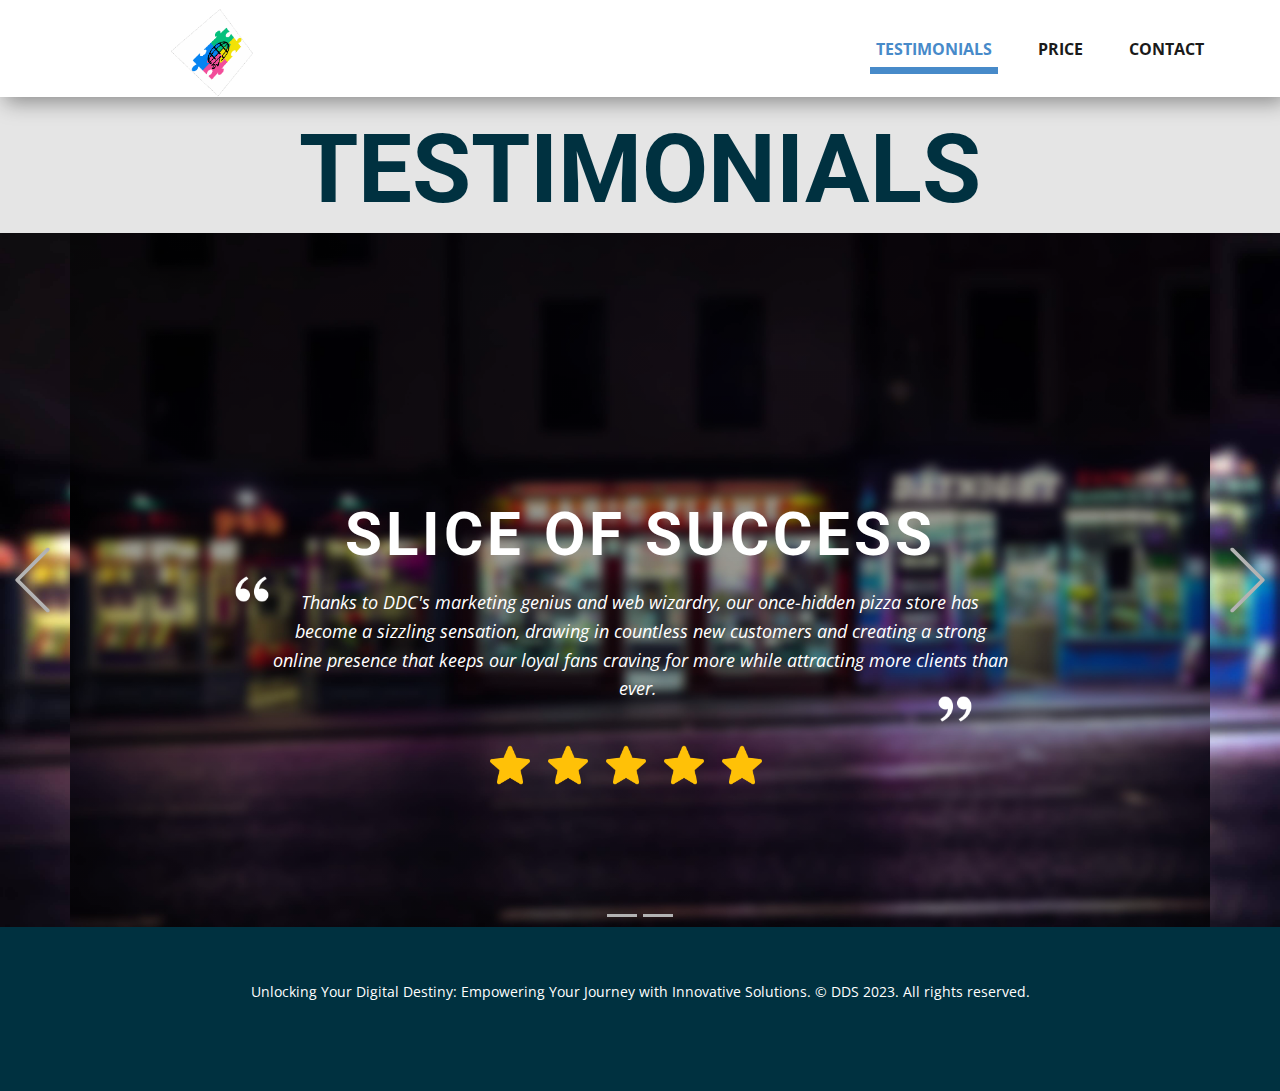
<file: DDSsite/Testimonials.html>
<!DOCTYPE html>
<html style="font-size: 16px;" lang="en">

<head>
    <meta name="viewport" content="width=device-width, initial-scale=1.0">
    <meta charset="utf-8">
    <meta name="keywords" content="Testimonials">
    <meta name="description" content="">
    <title>DSS Testimonials</title>
    <link rel="stylesheet" href="nicepage.css" media="screen">
    <link rel="stylesheet" href="Testimonials.css" media="screen">
    <script class="u-script" type="text/javascript" src="jquery.js" defer=""></script>
    <script class="u-script" type="text/javascript" src="nicepage.js" defer=""></script>
    <meta name="generator" content="Nicepage 5.12.7, nicepage.com">
    <link id="u-theme-google-font" rel="stylesheet" href="https://fonts.googleapis.com/css?family=Roboto:100,100i,300,300i,400,400i,500,500i,700,700i,900,900i|Open+Sans:300,300i,400,400i,500,500i,600,600i,700,700i,800,800i">



    <link rel="icon" href="/images/DSS-favicon.ico">



    <script type="application/ld+json">
        {
            "@context": "http://schema.org",
            "@type": "Organization",
            "name": "",
            "logo": "images/3dgifmaker05535.gif"
        }
    </script>
    <meta name="theme-color" content="#478ac9">
    <meta property="og:title" content="Testimonials">
    <meta property="og:type" content="website">
    <meta data-intl-tel-input-cdn-path="intlTelInput/">
</head>

<body class="u-body u-xl-mode" data-lang="en">
    <header class="u-box-shadow u-clearfix u-header u-header" id="sec-9955">
        <div class="u-clearfix u-sheet u-sheet-1">
            <a href="Home.html#sec-a5b3" class="u-image u-logo u-image-1" data-image-width="534" data-image-height="534" title="home">
                <img src="images/3dgifmaker05535.gif" class="u-logo-image u-logo-image-1">
            </a>
            <nav class="u-menu u-menu-one-level u-offcanvas u-menu-1">
                <div class="menu-collapse" style="font-size: 1rem; letter-spacing: 0px; text-transform: uppercase; font-weight: 700;">
                    <a class="u-button-style u-custom-active-border-color u-custom-border u-custom-border-color u-custom-borders u-custom-hover-border-color u-custom-left-right-menu-spacing u-custom-padding-bottom u-custom-text-color u-custom-text-hover-color u-custom-top-bottom-menu-spacing u-nav-link u-text-active-palette-1-base u-text-hover-palette-2-base"
                        href="#">
                        <svg class="u-svg-link" viewBox="0 0 24 24"><use xmlns:xlink="http://www.w3.org/1999/xlink" xlink:href="#menu-hamburger"></use></svg>
                        <svg class="u-svg-content" version="1.1" id="menu-hamburger" viewBox="0 0 16 16" x="0px" y="0px" xmlns:xlink="http://www.w3.org/1999/xlink" xmlns="http://www.w3.org/2000/svg"><g><rect y="1" width="16" height="2"></rect><rect y="7" width="16" height="2"></rect><rect y="13" width="16" height="2"></rect>
</g></svg>
                    </a>
                </div>
                <div class="u-custom-menu u-nav-container">
                    <ul class="u-custom-font u-nav u-spacing-30 u-text-font u-unstyled u-nav-1">
                        <li class="u-nav-item"><a class="u-border-7 u-border-active-palette-1-base u-border-hover-palette-1-base u-border-no-left u-border-no-right u-border-no-top u-button-style u-nav-link u-text-active-palette-1-base u-text-grey-90 u-text-hover-grey-90" href="Testimonials.html#sec-fd91"
                                style="padding: 10px 6px;">Testimonials</a>
                        </li>
                        <li class="u-nav-item"><a class="u-border-7 u-border-active-palette-1-base u-border-hover-palette-1-base u-border-no-left u-border-no-right u-border-no-top u-button-style u-nav-link u-text-active-palette-1-base u-text-grey-90 u-text-hover-grey-90" href="Home.html#sec-e309"
                                style="padding: 10px 6px;">Price</a>
                        </li>
                        <li class="u-nav-item"><a class="u-border-7 u-border-active-palette-1-base u-border-hover-palette-1-base u-border-no-left u-border-no-right u-border-no-top u-button-style u-nav-link u-text-active-palette-1-base u-text-grey-90 u-text-hover-grey-90" href="Home.html#sec-3413"
                                style="padding: 10px 6px;">Contact</a>
                        </li>
                    </ul>
                </div>
                <div class="u-custom-menu u-nav-container-collapse">
                    <div class="u-black u-container-style u-inner-container-layout u-opacity u-opacity-95 u-sidenav">
                        <div class="u-inner-container-layout u-sidenav-overflow">
                            <div class="u-menu-close"></div>
                            <ul class="u-align-center u-nav u-popupmenu-items u-unstyled u-nav-2">
                                <li class="u-nav-item"><a class="u-button-style u-nav-link" href="Testimonials.html#sec-fd91">Testimonials</a>
                                </li>
                                <li class="u-nav-item"><a class="u-button-style u-nav-link" href="Home.html#sec-e309">Price</a>
                                </li>
                                <li class="u-nav-item"><a class="u-button-style u-nav-link" href="Home.html#sec-3413">Contact</a>
                                </li>
                            </ul>
                        </div>
                    </div>
                    <div class="u-black u-menu-overlay u-opacity u-opacity-70"></div>
                </div>
            </nav>
        </div>
    </header>
    <section class="u-clearfix u-grey-10 u-section-1" id="sec-fd91">
        <div class="u-clearfix u-sheet u-sheet-1">
            <h1 class="u-text u-text-custom-color-1 u-text-default u-title u-text-1">Testimonials</h1>
        </div>
    </section>
    <section class="u-carousel u-slide u-block-5efe-1" id="carousel_feef" data-interval="5000" data-u-ride="carousel">
        <ol class="u-absolute-hcenter u-carousel-indicators u-block-5efe-2">
            <li data-u-target="#carousel_feef" class="u-active u-grey-30" data-u-slide-to="0"></li>
            <li data-u-target="#carousel_feef" class="u-grey-30" data-u-slide-to="1"></li>
        </ol>
        <div class="u-carousel-inner" role="listbox">
            <div class="u-active u-align-center u-carousel-item u-clearfix u-image u-section-2-1" src="" data-image-width="4088" data-image-height="2726">
                <div class="u-clearfix u-image u-shading u-sheet u-image-1" data-image-width="4088" data-image-height="2726">
                    <h5 class="u-text u-text-body-alt-color u-text-default u-text-1">slice of success</h5>
                    <p class="u-large-text u-text u-text-body-alt-color u-text-variant u-text-2"><span class="u-file-icon u-icon u-text-white u-icon-1"><img src="images/7350737-0686f48c.png" alt=""></span>&nbsp;
                    </p>
                    <p class="u-text u-text-body-alt-color u-text-3">Thanks to DDC's marketing genius and web wizardry, our once-hidden pizza store has become a sizzling sensation, drawing in countless new customers and creating a strong online presence that keeps our loyal fans craving for more while
                        attracting more clients than ever.&nbsp;</p>
                    <p class="u-align-center u-text u-text-4"><span class="u-file-icon u-icon u-text-white u-icon-2"><img src="images/7350738-c1830951.png" alt=""></span>&nbsp;
                    </p>
                    <p class="u-align-center u-large-text u-text u-text-variant u-text-5">&nbsp;<span class="u-file-icon u-icon u-icon-3"><img src="images/1828884.png" alt=""></span> &nbsp; <span class="u-file-icon u-icon u-icon-4"><img src="images/1828884.png" alt=""></span> &nbsp; <span class="u-file-icon u-icon u-icon-5"><img src="images/1828884.png" alt=""></span>                        &nbsp; <span class="u-file-icon u-icon u-icon-6"><img src="images/1828884.png" alt=""></span> &nbsp; <span class="u-file-icon u-icon u-icon-7"><img src="images/1828884.png" alt=""></span>
                    </p>
                </div>
            </div>
            <div class="u-align-center u-carousel-item u-clearfix u-image u-section-2-2" src="" data-image-width="3520" data-image-height="2552">
                <div class="u-clearfix u-image u-shading u-sheet u-image-1" data-image-width="3520" data-image-height="2552">
                    <h5 class="u-text u-text-body-alt-color u-text-default-lg u-text-default-md u-text-default-sm u-text-default-xl u-text-1">succesful swish</h5>
                    <p class="u-large-text u-text u-text-body-alt-color u-text-variant u-text-2"><span class="u-file-icon u-icon u-text-white u-icon-1"><img src="images/7350737-0686f48c.png" alt=""></span>&nbsp;
                    </p>
                    <p class="u-text u-text-body-alt-color u-text-3"> Because of DDS's exceptional expertise, our basketball training camp's marketing and web presence have undergone an extraordinary transformation, almost tripling in engagement and bringing in over three times last years participants
                        from the community.</p>
                    <p class="u-align-center u-text u-text-4"><span class="u-file-icon u-icon u-text-white u-icon-2"><img src="images/7350738-c1830951.png" alt=""></span>&nbsp;
                    </p>
                    <p class="u-align-center u-large-text u-text u-text-variant u-text-5">&nbsp;<span class="u-file-icon u-icon u-icon-3"><img src="images/1828884.png" alt=""></span> &nbsp; <span class="u-file-icon u-icon u-icon-4"><img src="images/1828884.png" alt=""></span> &nbsp; <span class="u-file-icon u-icon u-icon-5"><img src="images/1828884.png" alt=""></span>                        &nbsp; <span class="u-file-icon u-icon u-icon-6"><img src="images/1828884.png" alt=""></span> &nbsp; <span class="u-file-icon u-icon u-icon-7"><img src="images/1828884.png" alt=""></span>
                    </p>
                </div>
            </div>
        </div>
        <a class="u-absolute-vcenter u-carousel-control u-carousel-control-prev u-text-grey-30 u-block-5efe-3" href="#carousel_feef" role="button" data-u-slide="prev">
            <span aria-hidden="true">
          <svg class="u-svg-link" viewBox="0 0 477.175 477.175"><path d="M145.188,238.575l215.5-215.5c5.3-5.3,5.3-13.8,0-19.1s-13.8-5.3-19.1,0l-225.1,225.1c-5.3,5.3-5.3,13.8,0,19.1l225.1,225
                    c2.6,2.6,6.1,4,9.5,4s6.9-1.3,9.5-4c5.3-5.3,5.3-13.8,0-19.1L145.188,238.575z"></path></svg>
        </span>
            <span class="sr-only">Previous</span>
        </a>
        <a class="u-absolute-vcenter u-carousel-control u-carousel-control-next u-text-grey-30 u-block-5efe-4" href="#carousel_feef" role="button" data-u-slide="next">
            <span aria-hidden="true">
          <svg class="u-svg-link" viewBox="0 0 477.175 477.175"><path d="M360.731,229.075l-225.1-225.1c-5.3-5.3-13.8-5.3-19.1,0s-5.3,13.8,0,19.1l215.5,215.5l-215.5,215.5
                    c-5.3,5.3-5.3,13.8,0,19.1c2.6,2.6,6.1,4,9.5,4c3.4,0,6.9-1.3,9.5-4l225.1-225.1C365.931,242.875,365.931,234.275,360.731,229.075z"></path></svg>
        </span>
            <span class="sr-only">Next</span>
        </a>
    </section>





    <footer class="u-align-center u-clearfix u-custom-color-1 u-footer u-footer" id="sec-afb6">
        <div class="u-clearfix u-sheet u-sheet-1">
            <p class="u-small-text u-text u-text-variant u-text-1"> Unlocking Your Digital Destiny: Empowering Your Journey with Innovative Solutions. © DDS 2023. All rights reserved.</p>
        </div>
    </footer>


</body>

</html>
</file>
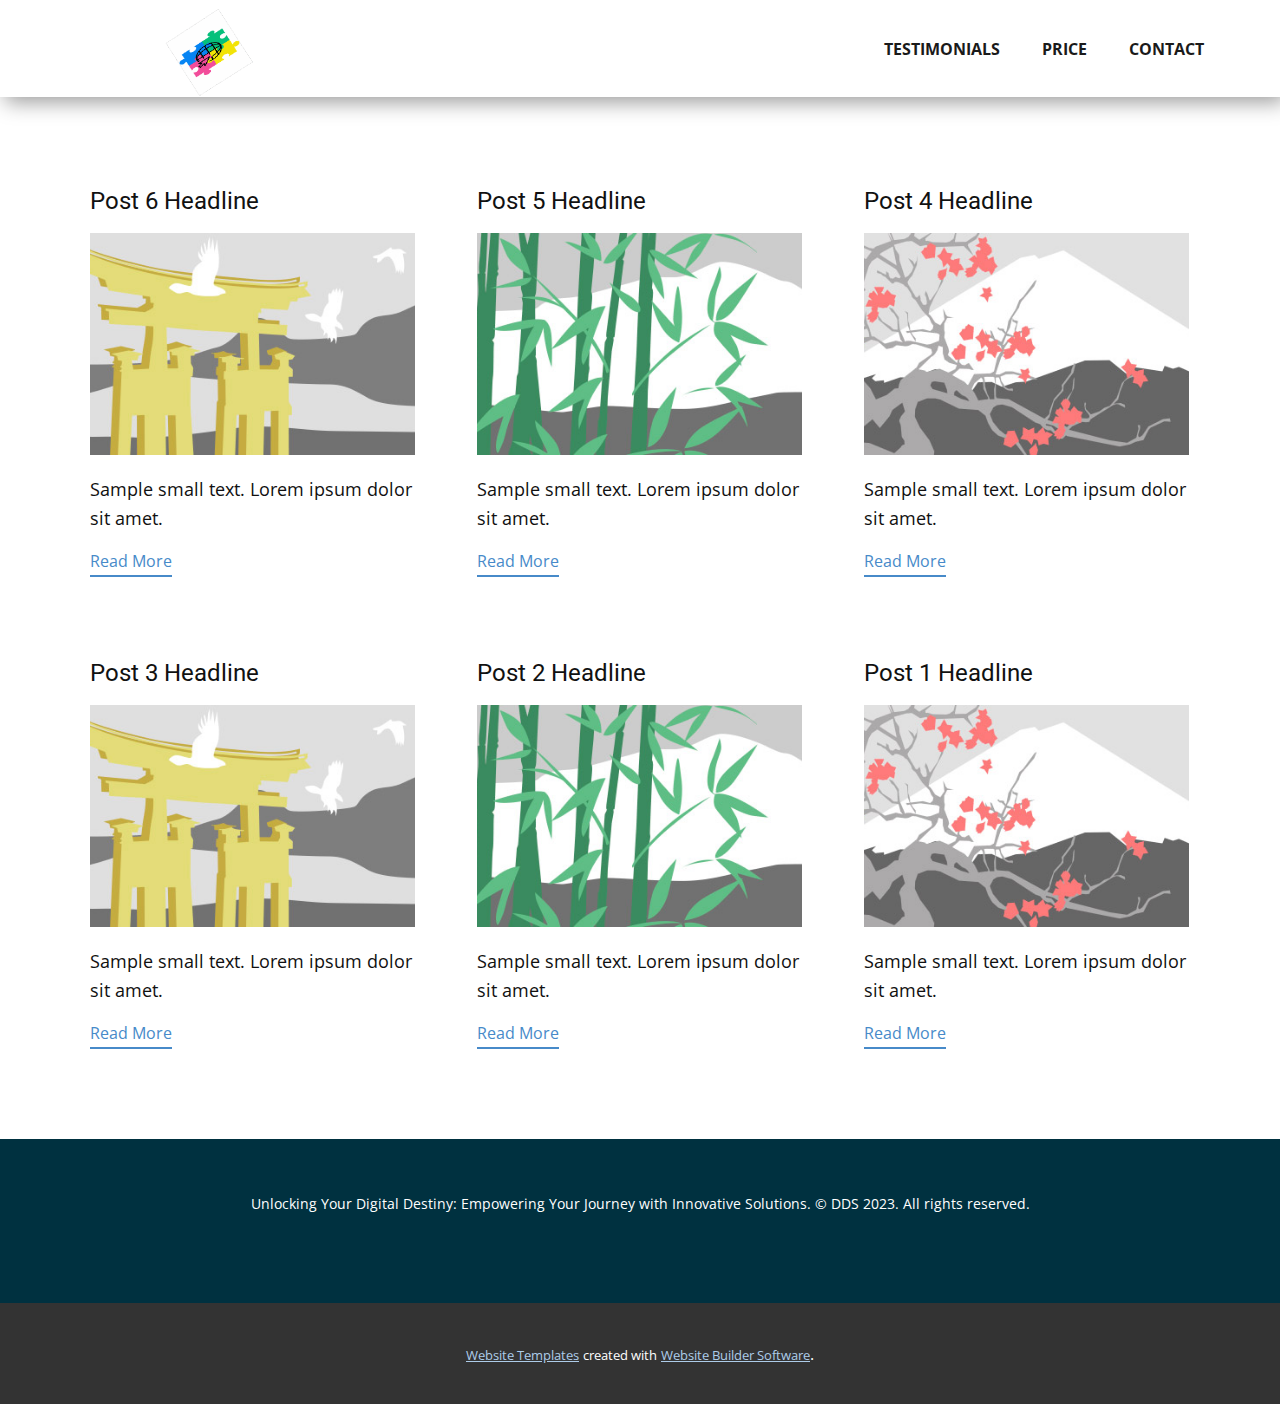
<file: DDSsite/blog/blog.html>
<!DOCTYPE html>
<html style="font-size: 16px;" lang="en"><head>
    <meta name="viewport" content="width=device-width, initial-scale=1.0">
    <meta charset="utf-8">
    <meta name="keywords" content="Basic packa​​ge, Growth Package, Premium PACKAGE">
    <meta name="description" content="">
    <title>Blog Template</title>
    <link rel="stylesheet" href="../nicepage.css" media="screen">
<link rel="stylesheet" href="../Blog-Template.css" media="screen">
    <script class="u-script" type="text/javascript" src="../jquery.js" defer=""></script>
    <script class="u-script" type="text/javascript" src="../nicepage.js" defer=""></script>
    <meta name="generator" content="Nicepage 5.12.7, nicepage.com">
    <link id="u-theme-google-font" rel="stylesheet" href="https://fonts.googleapis.com/css?family=Roboto:100,100i,300,300i,400,400i,500,500i,700,700i,900,900i|Open+Sans:300,300i,400,400i,500,500i,600,600i,700,700i,800,800i">
    
    
    
    
    
    <script type="application/ld+json">{
		"@context": "http://schema.org",
		"@type": "Organization",
		"name": "",
		"logo": "images/3dgifmaker05535.gif"
}</script>
    <meta name="theme-color" content="#478ac9">
  <meta data-intl-tel-input-cdn-path="intlTelInput/"></head>
  <body class="u-body u-xl-mode" data-lang="en"><header class="u-box-shadow u-clearfix u-header u-header" id="sec-9955"><div class="u-clearfix u-sheet u-sheet-1">
        <a href="../Home.html#sec-a5b3" class="u-image u-logo u-image-1" data-image-width="534" data-image-height="534" title="home">
          <img src="../images/3dgifmaker05535.gif" class="u-logo-image u-logo-image-1">
        </a>
        <nav class="u-menu u-menu-one-level u-offcanvas u-menu-1">
          <div class="menu-collapse" style="font-size: 1rem; letter-spacing: 0px; text-transform: uppercase; font-weight: 700;">
            <a class="u-button-style u-custom-active-border-color u-custom-border u-custom-border-color u-custom-borders u-custom-hover-border-color u-custom-left-right-menu-spacing u-custom-padding-bottom u-custom-text-color u-custom-text-hover-color u-custom-top-bottom-menu-spacing u-nav-link u-text-active-palette-1-base u-text-hover-palette-2-base" href="#">
              <svg class="u-svg-link" viewBox="0 0 24 24"><use xmlns:xlink="http://www.w3.org/1999/xlink" xlink:href="#menu-hamburger"></use></svg>
              <svg class="u-svg-content" version="1.1" id="menu-hamburger" viewBox="0 0 16 16" x="0px" y="0px" xmlns:xlink="http://www.w3.org/1999/xlink" xmlns="http://www.w3.org/2000/svg"><g><rect y="1" width="16" height="2"></rect><rect y="7" width="16" height="2"></rect><rect y="13" width="16" height="2"></rect>
</g></svg>
            </a>
          </div>
          <div class="u-custom-menu u-nav-container">
            <ul class="u-custom-font u-nav u-spacing-30 u-text-font u-unstyled u-nav-1"><li class="u-nav-item"><a class="u-border-7 u-border-active-palette-1-base u-border-hover-palette-1-base u-border-no-left u-border-no-right u-border-no-top u-button-style u-nav-link u-text-active-palette-1-base u-text-grey-90 u-text-hover-grey-90" href="../Testimonials.html#sec-fd91" style="padding: 10px 6px;">Testimonials</a>
</li><li class="u-nav-item"><a class="u-border-7 u-border-active-palette-1-base u-border-hover-palette-1-base u-border-no-left u-border-no-right u-border-no-top u-button-style u-nav-link u-text-active-palette-1-base u-text-grey-90 u-text-hover-grey-90" href="../Home.html#sec-e309" style="padding: 10px 6px;">Price</a>
</li><li class="u-nav-item"><a class="u-border-7 u-border-active-palette-1-base u-border-hover-palette-1-base u-border-no-left u-border-no-right u-border-no-top u-button-style u-nav-link u-text-active-palette-1-base u-text-grey-90 u-text-hover-grey-90" href="../Home.html#sec-3413" style="padding: 10px 6px;">Contact</a>
</li></ul>
          </div>
          <div class="u-custom-menu u-nav-container-collapse">
            <div class="u-black u-container-style u-inner-container-layout u-opacity u-opacity-95 u-sidenav">
              <div class="u-inner-container-layout u-sidenav-overflow">
                <div class="u-menu-close"></div>
                <ul class="u-align-center u-nav u-popupmenu-items u-unstyled u-nav-2"><li class="u-nav-item"><a class="u-button-style u-nav-link" href="../Testimonials.html#sec-fd91">Testimonials</a>
</li><li class="u-nav-item"><a class="u-button-style u-nav-link" href="../Home.html#sec-e309">Price</a>
</li><li class="u-nav-item"><a class="u-button-style u-nav-link" href="../Home.html#sec-3413">Contact</a>
</li></ul>
              </div>
            </div>
            <div class="u-black u-menu-overlay u-opacity u-opacity-70"></div>
          </div>
        </nav>
      </div></header>
    <section class="u-clearfix u-section-1" id="sec-2344">
      <div class="u-clearfix u-sheet u-valign-middle u-sheet-1"><!--blog--><!--blog_options_json--><!--{"type":"Recent","source":"","tags":"","count":""}--><!--/blog_options_json-->
        <div class="u-blog u-expanded-width u-repeater u-repeater-1"><!--blog_post-->
          <div class="u-blog-post u-container-style u-repeater-item u-white u-repeater-item-1">
            <div class="u-container-layout u-similar-container u-valign-top u-container-layout-1"><!--blog_post_header-->
              <h4 class="u-blog-control u-text u-text-1">
                <a class="u-post-header-link" href="../blog/post-5.html">Post 6 Headline</a>
              </h4><!--/blog_post_header--><!--blog_post_image-->
              <a class="u-post-header-link" href="../blog/post-5.html"><img alt="" class="u-blog-control u-expanded-width u-image u-image-default u-image-1" src="../images/8ad73f3c.jpeg"></a><!--/blog_post_image--><!--blog_post_content-->
              <div class="u-blog-control u-post-content u-text u-text-2 fr-view">Sample small text. Lorem ipsum dolor sit amet.</div><!--/blog_post_content--><!--blog_post_readmore-->
              <a href="../blog/post-5.html" class="u-blog-control u-border-2 u-border-palette-1-base u-btn u-btn-rectangle u-button-style u-none u-btn-1"><!--blog_post_readmore_content--><!--options_json--><!--{"content":"","defaultValue":"Read More"}--><!--/options_json-->Read More<!--/blog_post_readmore_content--></a><!--/blog_post_readmore-->
            </div>
          </div><div class="u-blog-post u-container-style u-repeater-item u-video-cover u-white">
            <div class="u-container-layout u-similar-container u-valign-top u-container-layout-2"><!--blog_post_header-->
              <h4 class="u-blog-control u-text u-text-3">
                <a class="u-post-header-link" href="../blog/post-4.html">Post 5 Headline</a>
              </h4><!--/blog_post_header--><!--blog_post_image-->
              <a class="u-post-header-link" href="../blog/post-4.html"><img alt="" class="u-blog-control u-expanded-width u-image u-image-default u-image-2" src="../images/68f64b9d.jpeg"></a><!--/blog_post_image--><!--blog_post_content-->
              <div class="u-blog-control u-post-content u-text u-text-4 fr-view">Sample small text. Lorem ipsum dolor sit amet.</div><!--/blog_post_content--><!--blog_post_readmore-->
              <a href="../blog/post-4.html" class="u-blog-control u-border-2 u-border-palette-1-base u-btn u-btn-rectangle u-button-style u-none u-btn-2"><!--blog_post_readmore_content--><!--options_json--><!--{"content":"","defaultValue":"Read More"}--><!--/options_json-->Read More<!--/blog_post_readmore_content--></a><!--/blog_post_readmore-->
            </div>
          </div><div class="u-blog-post u-container-style u-repeater-item u-video-cover u-white">
            <div class="u-container-layout u-similar-container u-valign-top u-container-layout-3"><!--blog_post_header-->
              <h4 class="u-blog-control u-text u-text-5">
                <a class="u-post-header-link" href="../blog/post-3.html">Post 4 Headline</a>
              </h4><!--/blog_post_header--><!--blog_post_image-->
              <a class="u-post-header-link" href="../blog/post-3.html"><img alt="" class="u-blog-control u-expanded-width u-image u-image-default u-image-3" src="../images/0fd3416c.jpeg"></a><!--/blog_post_image--><!--blog_post_content-->
              <div class="u-blog-control u-post-content u-text u-text-6 fr-view">Sample small text. Lorem ipsum dolor sit amet.</div><!--/blog_post_content--><!--blog_post_readmore-->
              <a href="../blog/post-3.html" class="u-blog-control u-border-2 u-border-palette-1-base u-btn u-btn-rectangle u-button-style u-none u-btn-3"><!--blog_post_readmore_content--><!--options_json--><!--{"content":"","defaultValue":"Read More"}--><!--/options_json-->Read More<!--/blog_post_readmore_content--></a><!--/blog_post_readmore-->
            </div>
          </div><div class="u-blog-post u-container-style u-repeater-item u-white u-repeater-item-1">
            <div class="u-container-layout u-similar-container u-valign-top u-container-layout-1"><!--blog_post_header-->
              <h4 class="u-blog-control u-text u-text-1">
                <a class="u-post-header-link" href="../blog/post-2.html">Post 3 Headline</a>
              </h4><!--/blog_post_header--><!--blog_post_image-->
              <a class="u-post-header-link" href="../blog/post-2.html"><img alt="" class="u-blog-control u-expanded-width u-image u-image-default u-image-1" src="../images/8ad73f3c.jpeg"></a><!--/blog_post_image--><!--blog_post_content-->
              <div class="u-blog-control u-post-content u-text u-text-2 fr-view">Sample small text. Lorem ipsum dolor sit amet.</div><!--/blog_post_content--><!--blog_post_readmore-->
              <a href="../blog/post-2.html" class="u-blog-control u-border-2 u-border-palette-1-base u-btn u-btn-rectangle u-button-style u-none u-btn-1"><!--blog_post_readmore_content--><!--options_json--><!--{"content":"","defaultValue":"Read More"}--><!--/options_json-->Read More<!--/blog_post_readmore_content--></a><!--/blog_post_readmore-->
            </div>
          </div><div class="u-blog-post u-container-style u-repeater-item u-video-cover u-white">
            <div class="u-container-layout u-similar-container u-valign-top u-container-layout-2"><!--blog_post_header-->
              <h4 class="u-blog-control u-text u-text-3">
                <a class="u-post-header-link" href="../blog/post-1.html">Post 2 Headline</a>
              </h4><!--/blog_post_header--><!--blog_post_image-->
              <a class="u-post-header-link" href="../blog/post-1.html"><img alt="" class="u-blog-control u-expanded-width u-image u-image-default u-image-2" src="../images/68f64b9d.jpeg"></a><!--/blog_post_image--><!--blog_post_content-->
              <div class="u-blog-control u-post-content u-text u-text-4 fr-view">Sample small text. Lorem ipsum dolor sit amet.</div><!--/blog_post_content--><!--blog_post_readmore-->
              <a href="../blog/post-1.html" class="u-blog-control u-border-2 u-border-palette-1-base u-btn u-btn-rectangle u-button-style u-none u-btn-2"><!--blog_post_readmore_content--><!--options_json--><!--{"content":"","defaultValue":"Read More"}--><!--/options_json-->Read More<!--/blog_post_readmore_content--></a><!--/blog_post_readmore-->
            </div>
          </div><div class="u-blog-post u-container-style u-repeater-item u-video-cover u-white">
            <div class="u-container-layout u-similar-container u-valign-top u-container-layout-3"><!--blog_post_header-->
              <h4 class="u-blog-control u-text u-text-5">
                <a class="u-post-header-link" href="../blog/post.html">Post 1 Headline</a>
              </h4><!--/blog_post_header--><!--blog_post_image-->
              <a class="u-post-header-link" href="../blog/post.html"><img alt="" class="u-blog-control u-expanded-width u-image u-image-default u-image-3" src="../images/0fd3416c.jpeg"></a><!--/blog_post_image--><!--blog_post_content-->
              <div class="u-blog-control u-post-content u-text u-text-6 fr-view">Sample small text. Lorem ipsum dolor sit amet.</div><!--/blog_post_content--><!--blog_post_readmore-->
              <a href="../blog/post.html" class="u-blog-control u-border-2 u-border-palette-1-base u-btn u-btn-rectangle u-button-style u-none u-btn-3"><!--blog_post_readmore_content--><!--options_json--><!--{"content":"","defaultValue":"Read More"}--><!--/options_json-->Read More<!--/blog_post_readmore_content--></a><!--/blog_post_readmore-->
            </div>
          </div><!--/blog_post--><!--blog_post-->
          <!--/blog_post--><!--blog_post-->
          <!--/blog_post-->
        </div><!--/blog-->
      </div>
    </section>
    
    
    
    
    
    <footer class="u-align-center u-clearfix u-custom-color-1 u-footer u-footer" id="sec-afb6"><div class="u-clearfix u-sheet u-sheet-1">
        <p class="u-small-text u-text u-text-variant u-text-1"> Unlocking Your Digital Destiny: Empowering Your Journey with Innovative Solutions. © DDS 2023. All rights reserved.</p>
      </div></footer>
    <section class="u-backlink u-clearfix u-grey-80">
      <a class="u-link" href="https://nicepage.com/website-templates" target="_blank">
        <span>Website Templates</span>
      </a>
      <p class="u-text">
        <span>created with</span>
      </p>
      <a class="u-link" href="" target="_blank">
        <span>Website Builder Software</span>
      </a>. 
    </section>
  
</body></html>
</file>
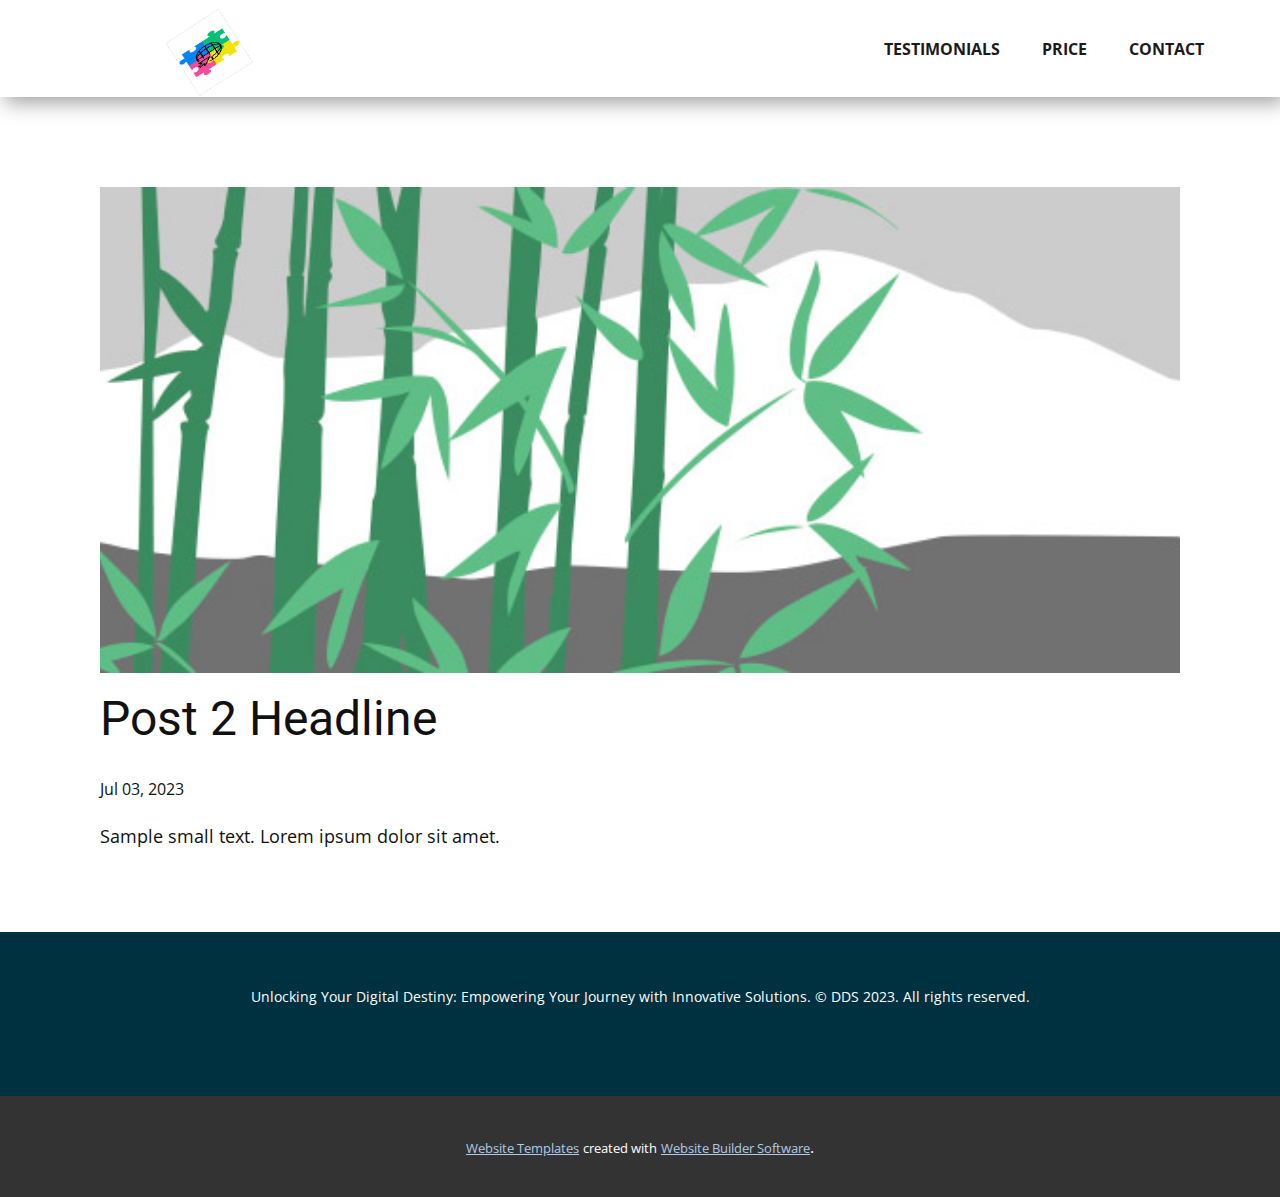
<file: DDSsite/blog/post-1.html>
<!DOCTYPE html>
<html style="font-size: 16px;" lang="en"><head>
    <meta name="viewport" content="width=device-width, initial-scale=1.0">
    <meta charset="utf-8">
    <meta name="keywords" content="Post 1 Headline">
    <meta name="description" content="">
    <title>Post 2 Headline</title>
    <link rel="stylesheet" href="../nicepage.css" media="screen">
<link rel="stylesheet" href="../Post-Template.css" media="screen">
    <script class="u-script" type="text/javascript" src="../jquery.js" defer=""></script>
    <script class="u-script" type="text/javascript" src="../nicepage.js" defer=""></script>
    <meta name="generator" content="Nicepage 5.12.7, nicepage.com">
    <link id="u-theme-google-font" rel="stylesheet" href="https://fonts.googleapis.com/css?family=Roboto:100,100i,300,300i,400,400i,500,500i,700,700i,900,900i|Open+Sans:300,300i,400,400i,500,500i,600,600i,700,700i,800,800i">
    
    
    
    
    
    <script type="application/ld+json">{
		"@context": "http://schema.org",
		"@type": "Organization",
		"name": "",
		"logo": "images/3dgifmaker05535.gif"
}</script>
    <meta name="theme-color" content="#478ac9">
  <meta data-intl-tel-input-cdn-path="intlTelInput/"></head>
  <body class="u-body u-xl-mode" data-lang="en"><header class="u-box-shadow u-clearfix u-header u-header" id="sec-9955"><div class="u-clearfix u-sheet u-sheet-1">
        <a href="../Home.html#sec-a5b3" class="u-image u-logo u-image-1" data-image-width="534" data-image-height="534" title="home">
          <img src="../images/3dgifmaker05535.gif" class="u-logo-image u-logo-image-1">
        </a>
        <nav class="u-menu u-menu-one-level u-offcanvas u-menu-1">
          <div class="menu-collapse" style="font-size: 1rem; letter-spacing: 0px; text-transform: uppercase; font-weight: 700;">
            <a class="u-button-style u-custom-active-border-color u-custom-border u-custom-border-color u-custom-borders u-custom-hover-border-color u-custom-left-right-menu-spacing u-custom-padding-bottom u-custom-text-color u-custom-text-hover-color u-custom-top-bottom-menu-spacing u-nav-link u-text-active-palette-1-base u-text-hover-palette-2-base" href="#">
              <svg class="u-svg-link" viewBox="0 0 24 24"><use xmlns:xlink="http://www.w3.org/1999/xlink" xlink:href="#menu-hamburger"></use></svg>
              <svg class="u-svg-content" version="1.1" id="menu-hamburger" viewBox="0 0 16 16" x="0px" y="0px" xmlns:xlink="http://www.w3.org/1999/xlink" xmlns="http://www.w3.org/2000/svg"><g><rect y="1" width="16" height="2"></rect><rect y="7" width="16" height="2"></rect><rect y="13" width="16" height="2"></rect>
</g></svg>
            </a>
          </div>
          <div class="u-custom-menu u-nav-container">
            <ul class="u-custom-font u-nav u-spacing-30 u-text-font u-unstyled u-nav-1"><li class="u-nav-item"><a class="u-border-7 u-border-active-palette-1-base u-border-hover-palette-1-base u-border-no-left u-border-no-right u-border-no-top u-button-style u-nav-link u-text-active-palette-1-base u-text-grey-90 u-text-hover-grey-90" href="../Testimonials.html#sec-fd91" style="padding: 10px 6px;">Testimonials</a>
</li><li class="u-nav-item"><a class="u-border-7 u-border-active-palette-1-base u-border-hover-palette-1-base u-border-no-left u-border-no-right u-border-no-top u-button-style u-nav-link u-text-active-palette-1-base u-text-grey-90 u-text-hover-grey-90" href="../Home.html#sec-e309" style="padding: 10px 6px;">Price</a>
</li><li class="u-nav-item"><a class="u-border-7 u-border-active-palette-1-base u-border-hover-palette-1-base u-border-no-left u-border-no-right u-border-no-top u-button-style u-nav-link u-text-active-palette-1-base u-text-grey-90 u-text-hover-grey-90" href="../Home.html#sec-3413" style="padding: 10px 6px;">Contact</a>
</li></ul>
          </div>
          <div class="u-custom-menu u-nav-container-collapse">
            <div class="u-black u-container-style u-inner-container-layout u-opacity u-opacity-95 u-sidenav">
              <div class="u-inner-container-layout u-sidenav-overflow">
                <div class="u-menu-close"></div>
                <ul class="u-align-center u-nav u-popupmenu-items u-unstyled u-nav-2"><li class="u-nav-item"><a class="u-button-style u-nav-link" href="../Testimonials.html#sec-fd91">Testimonials</a>
</li><li class="u-nav-item"><a class="u-button-style u-nav-link" href="../Home.html#sec-e309">Price</a>
</li><li class="u-nav-item"><a class="u-button-style u-nav-link" href="../Home.html#sec-3413">Contact</a>
</li></ul>
              </div>
            </div>
            <div class="u-black u-menu-overlay u-opacity u-opacity-70"></div>
          </div>
        </nav>
      </div></header>
    <section class="u-align-center u-clearfix u-section-1" id="sec-4634">
      <div class="u-clearfix u-sheet u-valign-middle-md u-valign-middle-sm u-valign-middle-xs u-sheet-1"><!--post_details--><!--post_details_options_json--><!--{"source":""}--><!--/post_details_options_json--><!--blog_post-->
        <div class="u-container-style u-expanded-width u-post-details u-post-details-1">
          <div class="u-container-layout u-valign-middle u-container-layout-1"><!--blog_post_image-->
            <img alt="" class="u-blog-control u-expanded-width u-image u-image-default u-image-1" src="../images/68f64b9d.jpeg"><!--/blog_post_image--><!--blog_post_header-->
            <h2 class="u-blog-control u-text u-text-1">Post 2 Headline</h2><!--/blog_post_header--><!--blog_post_metadata-->
            <div class="u-blog-control u-metadata u-metadata-1"><!--blog_post_metadata_date-->
              <span class="u-meta-date u-meta-icon">Jul 03, 2023</span><!--/blog_post_metadata_date--><!--blog_post_metadata_category-->
              <!--/blog_post_metadata_category--><!--blog_post_metadata_comments-->
              <!--/blog_post_metadata_comments-->
            </div><!--/blog_post_metadata--><!--blog_post_content-->
            <div class="u-align-justify u-blog-control u-post-content u-text u-text-2 fr-view">
  Sample small text. Lorem ipsum dolor sit amet.
  </div><!--/blog_post_content-->
          </div>
        </div><!--/blog_post--><!--/post_details-->
      </div>
    </section>
    
    
    
    
    
    <footer class="u-align-center u-clearfix u-custom-color-1 u-footer u-footer" id="sec-afb6"><div class="u-clearfix u-sheet u-sheet-1">
        <p class="u-small-text u-text u-text-variant u-text-1"> Unlocking Your Digital Destiny: Empowering Your Journey with Innovative Solutions. © DDS 2023. All rights reserved.</p>
      </div></footer>
    <section class="u-backlink u-clearfix u-grey-80">
      <a class="u-link" href="https://nicepage.com/website-templates" target="_blank">
        <span>Website Templates</span>
      </a>
      <p class="u-text">
        <span>created with</span>
      </p>
      <a class="u-link" href="" target="_blank">
        <span>Website Builder Software</span>
      </a>. 
    </section>
  
</body></html>
</file>
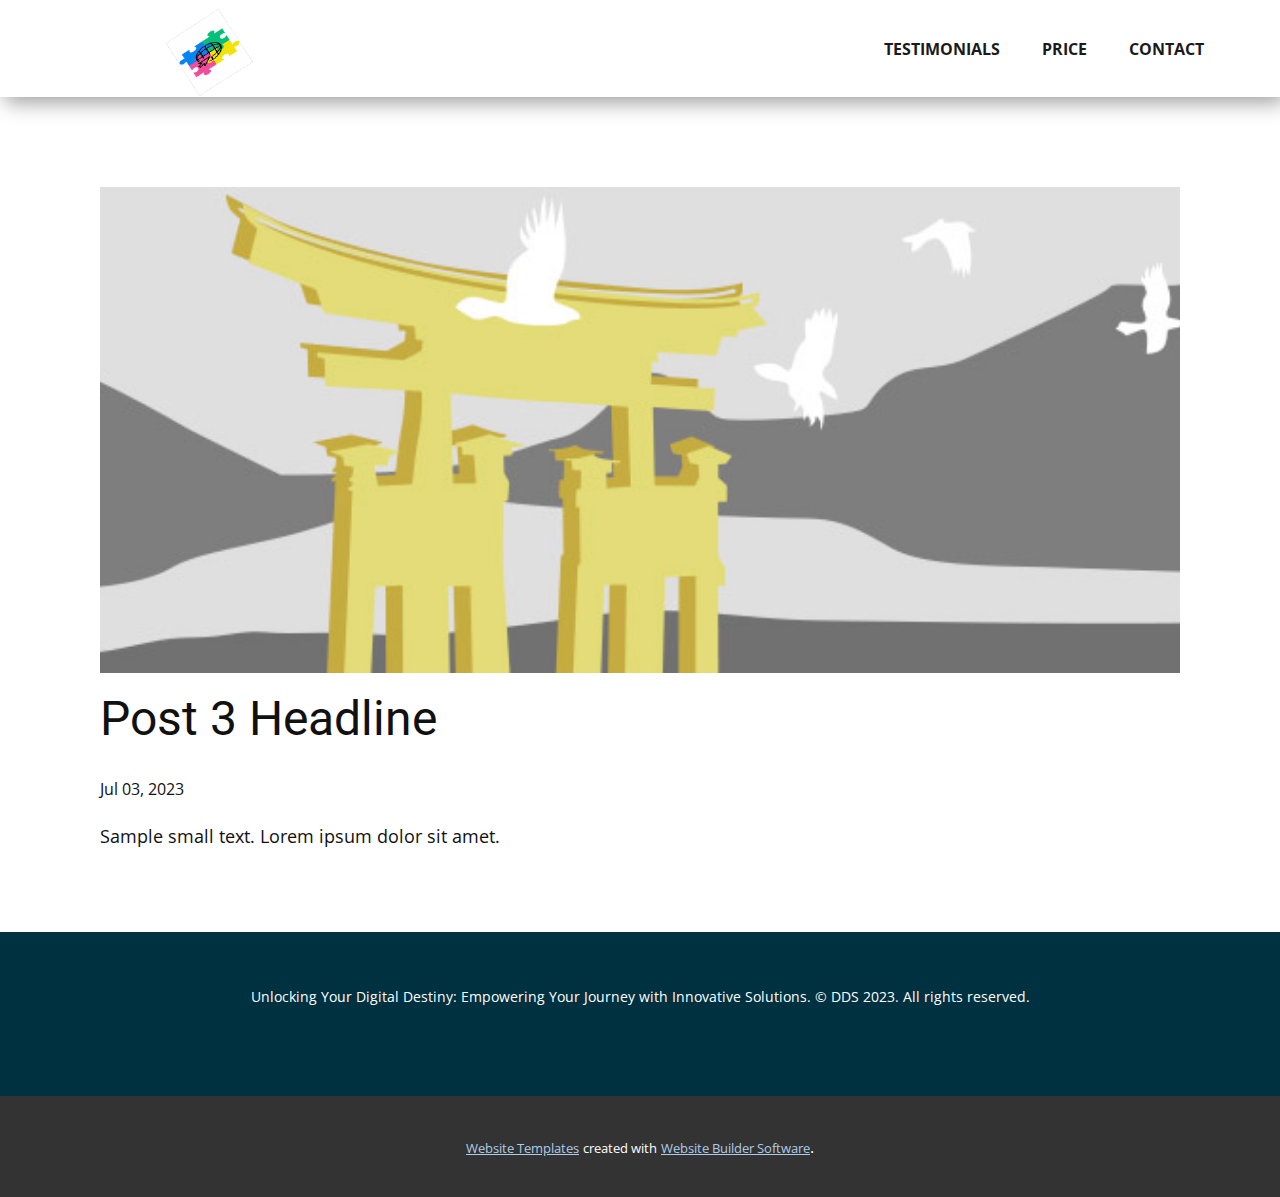
<file: DDSsite/blog/post-2.html>
<!DOCTYPE html>
<html style="font-size: 16px;" lang="en"><head>
    <meta name="viewport" content="width=device-width, initial-scale=1.0">
    <meta charset="utf-8">
    <meta name="keywords" content="Post 1 Headline">
    <meta name="description" content="">
    <title>Post 3 Headline</title>
    <link rel="stylesheet" href="../nicepage.css" media="screen">
<link rel="stylesheet" href="../Post-Template.css" media="screen">
    <script class="u-script" type="text/javascript" src="../jquery.js" defer=""></script>
    <script class="u-script" type="text/javascript" src="../nicepage.js" defer=""></script>
    <meta name="generator" content="Nicepage 5.12.7, nicepage.com">
    <link id="u-theme-google-font" rel="stylesheet" href="https://fonts.googleapis.com/css?family=Roboto:100,100i,300,300i,400,400i,500,500i,700,700i,900,900i|Open+Sans:300,300i,400,400i,500,500i,600,600i,700,700i,800,800i">
    
    
    
    
    
    <script type="application/ld+json">{
		"@context": "http://schema.org",
		"@type": "Organization",
		"name": "",
		"logo": "images/3dgifmaker05535.gif"
}</script>
    <meta name="theme-color" content="#478ac9">
  <meta data-intl-tel-input-cdn-path="intlTelInput/"></head>
  <body class="u-body u-xl-mode" data-lang="en"><header class="u-box-shadow u-clearfix u-header u-header" id="sec-9955"><div class="u-clearfix u-sheet u-sheet-1">
        <a href="../Home.html#sec-a5b3" class="u-image u-logo u-image-1" data-image-width="534" data-image-height="534" title="home">
          <img src="../images/3dgifmaker05535.gif" class="u-logo-image u-logo-image-1">
        </a>
        <nav class="u-menu u-menu-one-level u-offcanvas u-menu-1">
          <div class="menu-collapse" style="font-size: 1rem; letter-spacing: 0px; text-transform: uppercase; font-weight: 700;">
            <a class="u-button-style u-custom-active-border-color u-custom-border u-custom-border-color u-custom-borders u-custom-hover-border-color u-custom-left-right-menu-spacing u-custom-padding-bottom u-custom-text-color u-custom-text-hover-color u-custom-top-bottom-menu-spacing u-nav-link u-text-active-palette-1-base u-text-hover-palette-2-base" href="#">
              <svg class="u-svg-link" viewBox="0 0 24 24"><use xmlns:xlink="http://www.w3.org/1999/xlink" xlink:href="#menu-hamburger"></use></svg>
              <svg class="u-svg-content" version="1.1" id="menu-hamburger" viewBox="0 0 16 16" x="0px" y="0px" xmlns:xlink="http://www.w3.org/1999/xlink" xmlns="http://www.w3.org/2000/svg"><g><rect y="1" width="16" height="2"></rect><rect y="7" width="16" height="2"></rect><rect y="13" width="16" height="2"></rect>
</g></svg>
            </a>
          </div>
          <div class="u-custom-menu u-nav-container">
            <ul class="u-custom-font u-nav u-spacing-30 u-text-font u-unstyled u-nav-1"><li class="u-nav-item"><a class="u-border-7 u-border-active-palette-1-base u-border-hover-palette-1-base u-border-no-left u-border-no-right u-border-no-top u-button-style u-nav-link u-text-active-palette-1-base u-text-grey-90 u-text-hover-grey-90" href="../Testimonials.html#sec-fd91" style="padding: 10px 6px;">Testimonials</a>
</li><li class="u-nav-item"><a class="u-border-7 u-border-active-palette-1-base u-border-hover-palette-1-base u-border-no-left u-border-no-right u-border-no-top u-button-style u-nav-link u-text-active-palette-1-base u-text-grey-90 u-text-hover-grey-90" href="../Home.html#sec-e309" style="padding: 10px 6px;">Price</a>
</li><li class="u-nav-item"><a class="u-border-7 u-border-active-palette-1-base u-border-hover-palette-1-base u-border-no-left u-border-no-right u-border-no-top u-button-style u-nav-link u-text-active-palette-1-base u-text-grey-90 u-text-hover-grey-90" href="../Home.html#sec-3413" style="padding: 10px 6px;">Contact</a>
</li></ul>
          </div>
          <div class="u-custom-menu u-nav-container-collapse">
            <div class="u-black u-container-style u-inner-container-layout u-opacity u-opacity-95 u-sidenav">
              <div class="u-inner-container-layout u-sidenav-overflow">
                <div class="u-menu-close"></div>
                <ul class="u-align-center u-nav u-popupmenu-items u-unstyled u-nav-2"><li class="u-nav-item"><a class="u-button-style u-nav-link" href="../Testimonials.html#sec-fd91">Testimonials</a>
</li><li class="u-nav-item"><a class="u-button-style u-nav-link" href="../Home.html#sec-e309">Price</a>
</li><li class="u-nav-item"><a class="u-button-style u-nav-link" href="../Home.html#sec-3413">Contact</a>
</li></ul>
              </div>
            </div>
            <div class="u-black u-menu-overlay u-opacity u-opacity-70"></div>
          </div>
        </nav>
      </div></header>
    <section class="u-align-center u-clearfix u-section-1" id="sec-4634">
      <div class="u-clearfix u-sheet u-valign-middle-md u-valign-middle-sm u-valign-middle-xs u-sheet-1"><!--post_details--><!--post_details_options_json--><!--{"source":""}--><!--/post_details_options_json--><!--blog_post-->
        <div class="u-container-style u-expanded-width u-post-details u-post-details-1">
          <div class="u-container-layout u-valign-middle u-container-layout-1"><!--blog_post_image-->
            <img alt="" class="u-blog-control u-expanded-width u-image u-image-default u-image-1" src="../images/8ad73f3c.jpeg"><!--/blog_post_image--><!--blog_post_header-->
            <h2 class="u-blog-control u-text u-text-1">Post 3 Headline</h2><!--/blog_post_header--><!--blog_post_metadata-->
            <div class="u-blog-control u-metadata u-metadata-1"><!--blog_post_metadata_date-->
              <span class="u-meta-date u-meta-icon">Jul 03, 2023</span><!--/blog_post_metadata_date--><!--blog_post_metadata_category-->
              <!--/blog_post_metadata_category--><!--blog_post_metadata_comments-->
              <!--/blog_post_metadata_comments-->
            </div><!--/blog_post_metadata--><!--blog_post_content-->
            <div class="u-align-justify u-blog-control u-post-content u-text u-text-2 fr-view">
  Sample small text. Lorem ipsum dolor sit amet.
  </div><!--/blog_post_content-->
          </div>
        </div><!--/blog_post--><!--/post_details-->
      </div>
    </section>
    
    
    
    
    
    <footer class="u-align-center u-clearfix u-custom-color-1 u-footer u-footer" id="sec-afb6"><div class="u-clearfix u-sheet u-sheet-1">
        <p class="u-small-text u-text u-text-variant u-text-1"> Unlocking Your Digital Destiny: Empowering Your Journey with Innovative Solutions. © DDS 2023. All rights reserved.</p>
      </div></footer>
    <section class="u-backlink u-clearfix u-grey-80">
      <a class="u-link" href="https://nicepage.com/website-templates" target="_blank">
        <span>Website Templates</span>
      </a>
      <p class="u-text">
        <span>created with</span>
      </p>
      <a class="u-link" href="" target="_blank">
        <span>Website Builder Software</span>
      </a>. 
    </section>
  
</body></html>
</file>
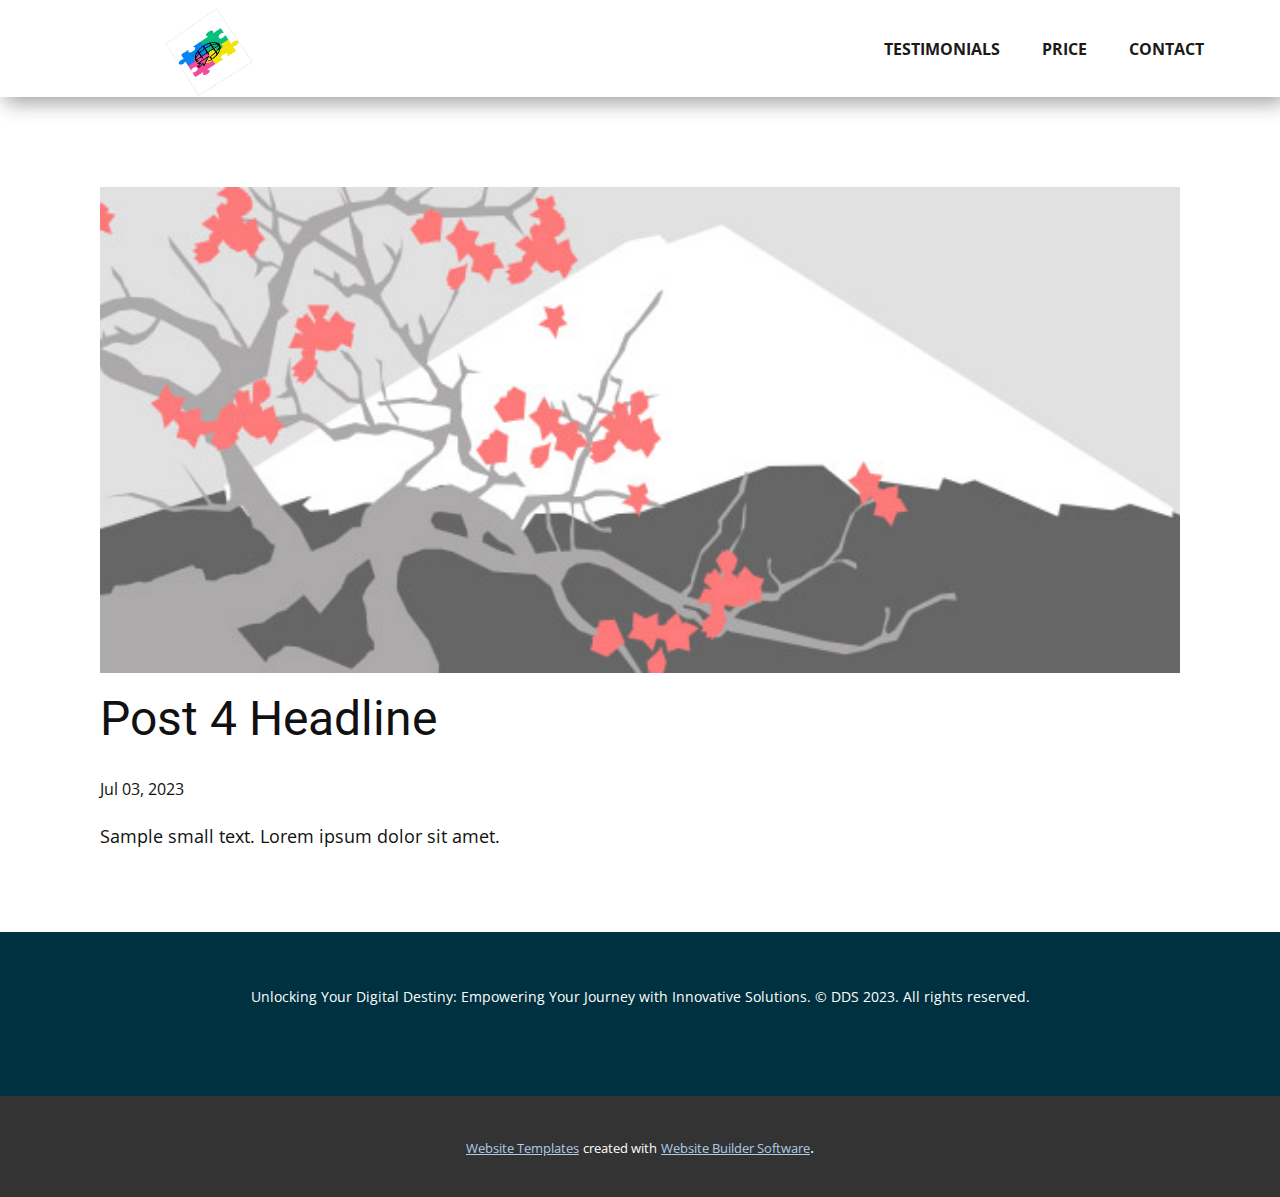
<file: DDSsite/blog/post-3.html>
<!DOCTYPE html>
<html style="font-size: 16px;" lang="en"><head>
    <meta name="viewport" content="width=device-width, initial-scale=1.0">
    <meta charset="utf-8">
    <meta name="keywords" content="Post 1 Headline">
    <meta name="description" content="">
    <title>Post 4 Headline</title>
    <link rel="stylesheet" href="../nicepage.css" media="screen">
<link rel="stylesheet" href="../Post-Template.css" media="screen">
    <script class="u-script" type="text/javascript" src="../jquery.js" defer=""></script>
    <script class="u-script" type="text/javascript" src="../nicepage.js" defer=""></script>
    <meta name="generator" content="Nicepage 5.12.7, nicepage.com">
    <link id="u-theme-google-font" rel="stylesheet" href="https://fonts.googleapis.com/css?family=Roboto:100,100i,300,300i,400,400i,500,500i,700,700i,900,900i|Open+Sans:300,300i,400,400i,500,500i,600,600i,700,700i,800,800i">
    
    
    
    
    
    <script type="application/ld+json">{
		"@context": "http://schema.org",
		"@type": "Organization",
		"name": "",
		"logo": "images/3dgifmaker05535.gif"
}</script>
    <meta name="theme-color" content="#478ac9">
  <meta data-intl-tel-input-cdn-path="intlTelInput/"></head>
  <body class="u-body u-xl-mode" data-lang="en"><header class="u-box-shadow u-clearfix u-header u-header" id="sec-9955"><div class="u-clearfix u-sheet u-sheet-1">
        <a href="../Home.html#sec-a5b3" class="u-image u-logo u-image-1" data-image-width="534" data-image-height="534" title="home">
          <img src="../images/3dgifmaker05535.gif" class="u-logo-image u-logo-image-1">
        </a>
        <nav class="u-menu u-menu-one-level u-offcanvas u-menu-1">
          <div class="menu-collapse" style="font-size: 1rem; letter-spacing: 0px; text-transform: uppercase; font-weight: 700;">
            <a class="u-button-style u-custom-active-border-color u-custom-border u-custom-border-color u-custom-borders u-custom-hover-border-color u-custom-left-right-menu-spacing u-custom-padding-bottom u-custom-text-color u-custom-text-hover-color u-custom-top-bottom-menu-spacing u-nav-link u-text-active-palette-1-base u-text-hover-palette-2-base" href="#">
              <svg class="u-svg-link" viewBox="0 0 24 24"><use xmlns:xlink="http://www.w3.org/1999/xlink" xlink:href="#menu-hamburger"></use></svg>
              <svg class="u-svg-content" version="1.1" id="menu-hamburger" viewBox="0 0 16 16" x="0px" y="0px" xmlns:xlink="http://www.w3.org/1999/xlink" xmlns="http://www.w3.org/2000/svg"><g><rect y="1" width="16" height="2"></rect><rect y="7" width="16" height="2"></rect><rect y="13" width="16" height="2"></rect>
</g></svg>
            </a>
          </div>
          <div class="u-custom-menu u-nav-container">
            <ul class="u-custom-font u-nav u-spacing-30 u-text-font u-unstyled u-nav-1"><li class="u-nav-item"><a class="u-border-7 u-border-active-palette-1-base u-border-hover-palette-1-base u-border-no-left u-border-no-right u-border-no-top u-button-style u-nav-link u-text-active-palette-1-base u-text-grey-90 u-text-hover-grey-90" href="../Testimonials.html#sec-fd91" style="padding: 10px 6px;">Testimonials</a>
</li><li class="u-nav-item"><a class="u-border-7 u-border-active-palette-1-base u-border-hover-palette-1-base u-border-no-left u-border-no-right u-border-no-top u-button-style u-nav-link u-text-active-palette-1-base u-text-grey-90 u-text-hover-grey-90" href="../Home.html#sec-e309" style="padding: 10px 6px;">Price</a>
</li><li class="u-nav-item"><a class="u-border-7 u-border-active-palette-1-base u-border-hover-palette-1-base u-border-no-left u-border-no-right u-border-no-top u-button-style u-nav-link u-text-active-palette-1-base u-text-grey-90 u-text-hover-grey-90" href="../Home.html#sec-3413" style="padding: 10px 6px;">Contact</a>
</li></ul>
          </div>
          <div class="u-custom-menu u-nav-container-collapse">
            <div class="u-black u-container-style u-inner-container-layout u-opacity u-opacity-95 u-sidenav">
              <div class="u-inner-container-layout u-sidenav-overflow">
                <div class="u-menu-close"></div>
                <ul class="u-align-center u-nav u-popupmenu-items u-unstyled u-nav-2"><li class="u-nav-item"><a class="u-button-style u-nav-link" href="../Testimonials.html#sec-fd91">Testimonials</a>
</li><li class="u-nav-item"><a class="u-button-style u-nav-link" href="../Home.html#sec-e309">Price</a>
</li><li class="u-nav-item"><a class="u-button-style u-nav-link" href="../Home.html#sec-3413">Contact</a>
</li></ul>
              </div>
            </div>
            <div class="u-black u-menu-overlay u-opacity u-opacity-70"></div>
          </div>
        </nav>
      </div></header>
    <section class="u-align-center u-clearfix u-section-1" id="sec-4634">
      <div class="u-clearfix u-sheet u-valign-middle-md u-valign-middle-sm u-valign-middle-xs u-sheet-1"><!--post_details--><!--post_details_options_json--><!--{"source":""}--><!--/post_details_options_json--><!--blog_post-->
        <div class="u-container-style u-expanded-width u-post-details u-post-details-1">
          <div class="u-container-layout u-valign-middle u-container-layout-1"><!--blog_post_image-->
            <img alt="" class="u-blog-control u-expanded-width u-image u-image-default u-image-1" src="../images/0fd3416c.jpeg"><!--/blog_post_image--><!--blog_post_header-->
            <h2 class="u-blog-control u-text u-text-1">Post 4 Headline</h2><!--/blog_post_header--><!--blog_post_metadata-->
            <div class="u-blog-control u-metadata u-metadata-1"><!--blog_post_metadata_date-->
              <span class="u-meta-date u-meta-icon">Jul 03, 2023</span><!--/blog_post_metadata_date--><!--blog_post_metadata_category-->
              <!--/blog_post_metadata_category--><!--blog_post_metadata_comments-->
              <!--/blog_post_metadata_comments-->
            </div><!--/blog_post_metadata--><!--blog_post_content-->
            <div class="u-align-justify u-blog-control u-post-content u-text u-text-2 fr-view">
  Sample small text. Lorem ipsum dolor sit amet.
  </div><!--/blog_post_content-->
          </div>
        </div><!--/blog_post--><!--/post_details-->
      </div>
    </section>
    
    
    
    
    
    <footer class="u-align-center u-clearfix u-custom-color-1 u-footer u-footer" id="sec-afb6"><div class="u-clearfix u-sheet u-sheet-1">
        <p class="u-small-text u-text u-text-variant u-text-1"> Unlocking Your Digital Destiny: Empowering Your Journey with Innovative Solutions. © DDS 2023. All rights reserved.</p>
      </div></footer>
    <section class="u-backlink u-clearfix u-grey-80">
      <a class="u-link" href="https://nicepage.com/website-templates" target="_blank">
        <span>Website Templates</span>
      </a>
      <p class="u-text">
        <span>created with</span>
      </p>
      <a class="u-link" href="" target="_blank">
        <span>Website Builder Software</span>
      </a>. 
    </section>
  
</body></html>
</file>
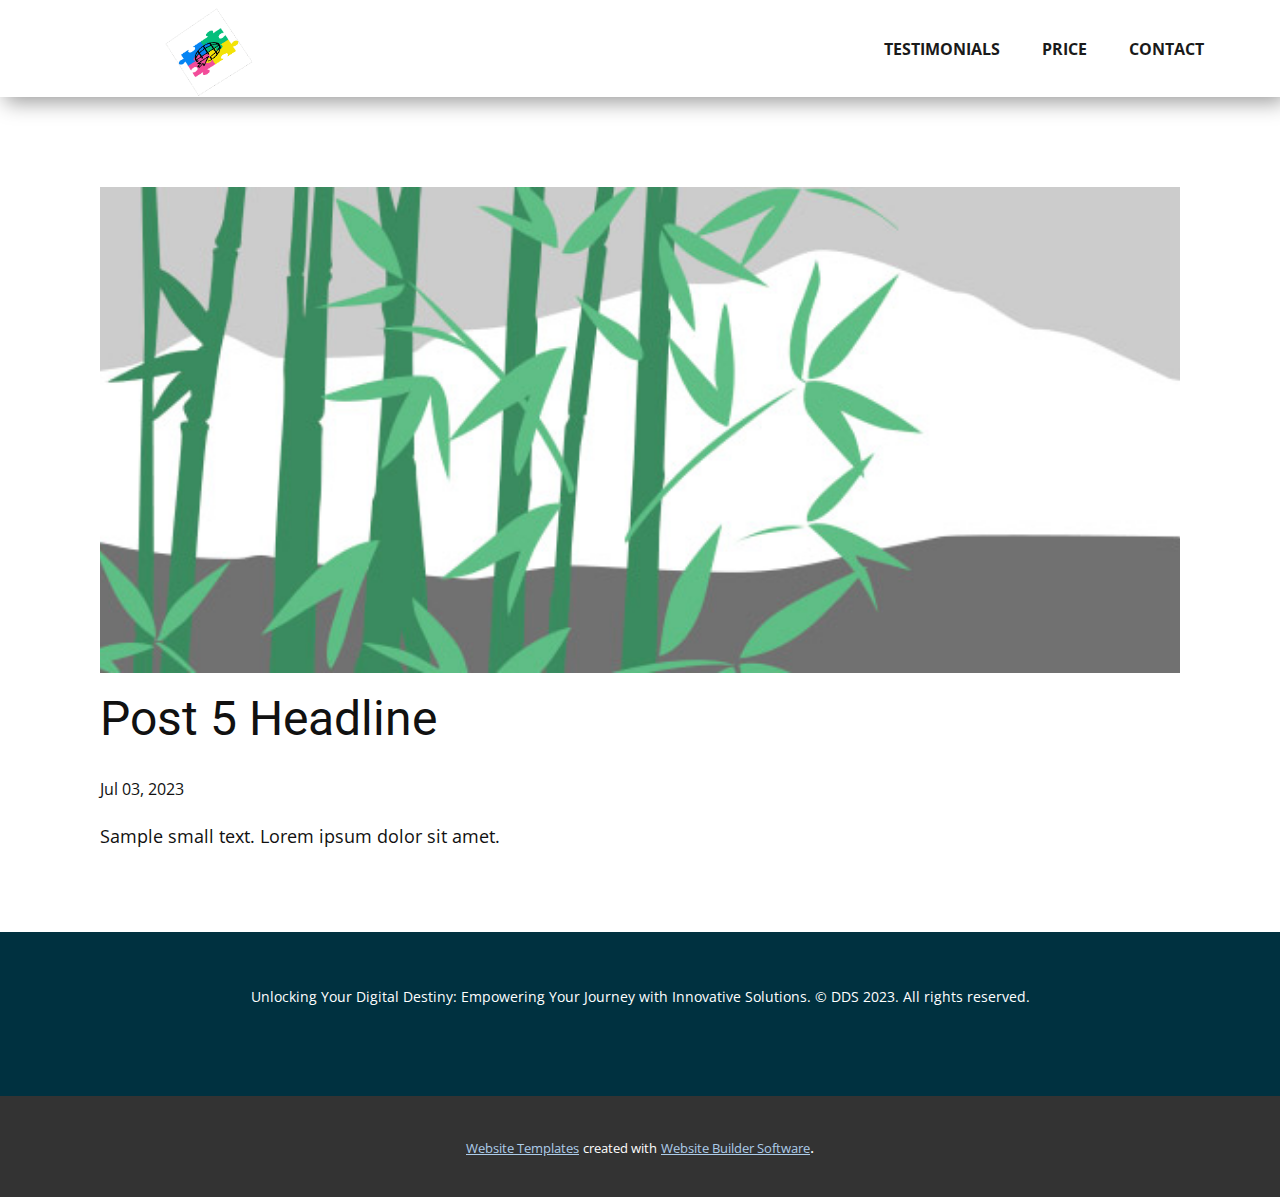
<file: DDSsite/blog/post-4.html>
<!DOCTYPE html>
<html style="font-size: 16px;" lang="en"><head>
    <meta name="viewport" content="width=device-width, initial-scale=1.0">
    <meta charset="utf-8">
    <meta name="keywords" content="Post 1 Headline">
    <meta name="description" content="">
    <title>Post 5 Headline</title>
    <link rel="stylesheet" href="../nicepage.css" media="screen">
<link rel="stylesheet" href="../Post-Template.css" media="screen">
    <script class="u-script" type="text/javascript" src="../jquery.js" defer=""></script>
    <script class="u-script" type="text/javascript" src="../nicepage.js" defer=""></script>
    <meta name="generator" content="Nicepage 5.12.7, nicepage.com">
    <link id="u-theme-google-font" rel="stylesheet" href="https://fonts.googleapis.com/css?family=Roboto:100,100i,300,300i,400,400i,500,500i,700,700i,900,900i|Open+Sans:300,300i,400,400i,500,500i,600,600i,700,700i,800,800i">
    
    
    
    
    
    <script type="application/ld+json">{
		"@context": "http://schema.org",
		"@type": "Organization",
		"name": "",
		"logo": "images/3dgifmaker05535.gif"
}</script>
    <meta name="theme-color" content="#478ac9">
  <meta data-intl-tel-input-cdn-path="intlTelInput/"></head>
  <body class="u-body u-xl-mode" data-lang="en"><header class="u-box-shadow u-clearfix u-header u-header" id="sec-9955"><div class="u-clearfix u-sheet u-sheet-1">
        <a href="../Home.html#sec-a5b3" class="u-image u-logo u-image-1" data-image-width="534" data-image-height="534" title="home">
          <img src="../images/3dgifmaker05535.gif" class="u-logo-image u-logo-image-1">
        </a>
        <nav class="u-menu u-menu-one-level u-offcanvas u-menu-1">
          <div class="menu-collapse" style="font-size: 1rem; letter-spacing: 0px; text-transform: uppercase; font-weight: 700;">
            <a class="u-button-style u-custom-active-border-color u-custom-border u-custom-border-color u-custom-borders u-custom-hover-border-color u-custom-left-right-menu-spacing u-custom-padding-bottom u-custom-text-color u-custom-text-hover-color u-custom-top-bottom-menu-spacing u-nav-link u-text-active-palette-1-base u-text-hover-palette-2-base" href="#">
              <svg class="u-svg-link" viewBox="0 0 24 24"><use xmlns:xlink="http://www.w3.org/1999/xlink" xlink:href="#menu-hamburger"></use></svg>
              <svg class="u-svg-content" version="1.1" id="menu-hamburger" viewBox="0 0 16 16" x="0px" y="0px" xmlns:xlink="http://www.w3.org/1999/xlink" xmlns="http://www.w3.org/2000/svg"><g><rect y="1" width="16" height="2"></rect><rect y="7" width="16" height="2"></rect><rect y="13" width="16" height="2"></rect>
</g></svg>
            </a>
          </div>
          <div class="u-custom-menu u-nav-container">
            <ul class="u-custom-font u-nav u-spacing-30 u-text-font u-unstyled u-nav-1"><li class="u-nav-item"><a class="u-border-7 u-border-active-palette-1-base u-border-hover-palette-1-base u-border-no-left u-border-no-right u-border-no-top u-button-style u-nav-link u-text-active-palette-1-base u-text-grey-90 u-text-hover-grey-90" href="../Testimonials.html#sec-fd91" style="padding: 10px 6px;">Testimonials</a>
</li><li class="u-nav-item"><a class="u-border-7 u-border-active-palette-1-base u-border-hover-palette-1-base u-border-no-left u-border-no-right u-border-no-top u-button-style u-nav-link u-text-active-palette-1-base u-text-grey-90 u-text-hover-grey-90" href="../Home.html#sec-e309" style="padding: 10px 6px;">Price</a>
</li><li class="u-nav-item"><a class="u-border-7 u-border-active-palette-1-base u-border-hover-palette-1-base u-border-no-left u-border-no-right u-border-no-top u-button-style u-nav-link u-text-active-palette-1-base u-text-grey-90 u-text-hover-grey-90" href="../Home.html#sec-3413" style="padding: 10px 6px;">Contact</a>
</li></ul>
          </div>
          <div class="u-custom-menu u-nav-container-collapse">
            <div class="u-black u-container-style u-inner-container-layout u-opacity u-opacity-95 u-sidenav">
              <div class="u-inner-container-layout u-sidenav-overflow">
                <div class="u-menu-close"></div>
                <ul class="u-align-center u-nav u-popupmenu-items u-unstyled u-nav-2"><li class="u-nav-item"><a class="u-button-style u-nav-link" href="../Testimonials.html#sec-fd91">Testimonials</a>
</li><li class="u-nav-item"><a class="u-button-style u-nav-link" href="../Home.html#sec-e309">Price</a>
</li><li class="u-nav-item"><a class="u-button-style u-nav-link" href="../Home.html#sec-3413">Contact</a>
</li></ul>
              </div>
            </div>
            <div class="u-black u-menu-overlay u-opacity u-opacity-70"></div>
          </div>
        </nav>
      </div></header>
    <section class="u-align-center u-clearfix u-section-1" id="sec-4634">
      <div class="u-clearfix u-sheet u-valign-middle-md u-valign-middle-sm u-valign-middle-xs u-sheet-1"><!--post_details--><!--post_details_options_json--><!--{"source":""}--><!--/post_details_options_json--><!--blog_post-->
        <div class="u-container-style u-expanded-width u-post-details u-post-details-1">
          <div class="u-container-layout u-valign-middle u-container-layout-1"><!--blog_post_image-->
            <img alt="" class="u-blog-control u-expanded-width u-image u-image-default u-image-1" src="../images/68f64b9d.jpeg"><!--/blog_post_image--><!--blog_post_header-->
            <h2 class="u-blog-control u-text u-text-1">Post 5 Headline</h2><!--/blog_post_header--><!--blog_post_metadata-->
            <div class="u-blog-control u-metadata u-metadata-1"><!--blog_post_metadata_date-->
              <span class="u-meta-date u-meta-icon">Jul 03, 2023</span><!--/blog_post_metadata_date--><!--blog_post_metadata_category-->
              <!--/blog_post_metadata_category--><!--blog_post_metadata_comments-->
              <!--/blog_post_metadata_comments-->
            </div><!--/blog_post_metadata--><!--blog_post_content-->
            <div class="u-align-justify u-blog-control u-post-content u-text u-text-2 fr-view">
  Sample small text. Lorem ipsum dolor sit amet.
  </div><!--/blog_post_content-->
          </div>
        </div><!--/blog_post--><!--/post_details-->
      </div>
    </section>
    
    
    
    
    
    <footer class="u-align-center u-clearfix u-custom-color-1 u-footer u-footer" id="sec-afb6"><div class="u-clearfix u-sheet u-sheet-1">
        <p class="u-small-text u-text u-text-variant u-text-1"> Unlocking Your Digital Destiny: Empowering Your Journey with Innovative Solutions. © DDS 2023. All rights reserved.</p>
      </div></footer>
    <section class="u-backlink u-clearfix u-grey-80">
      <a class="u-link" href="https://nicepage.com/website-templates" target="_blank">
        <span>Website Templates</span>
      </a>
      <p class="u-text">
        <span>created with</span>
      </p>
      <a class="u-link" href="" target="_blank">
        <span>Website Builder Software</span>
      </a>. 
    </section>
  
</body></html>
</file>
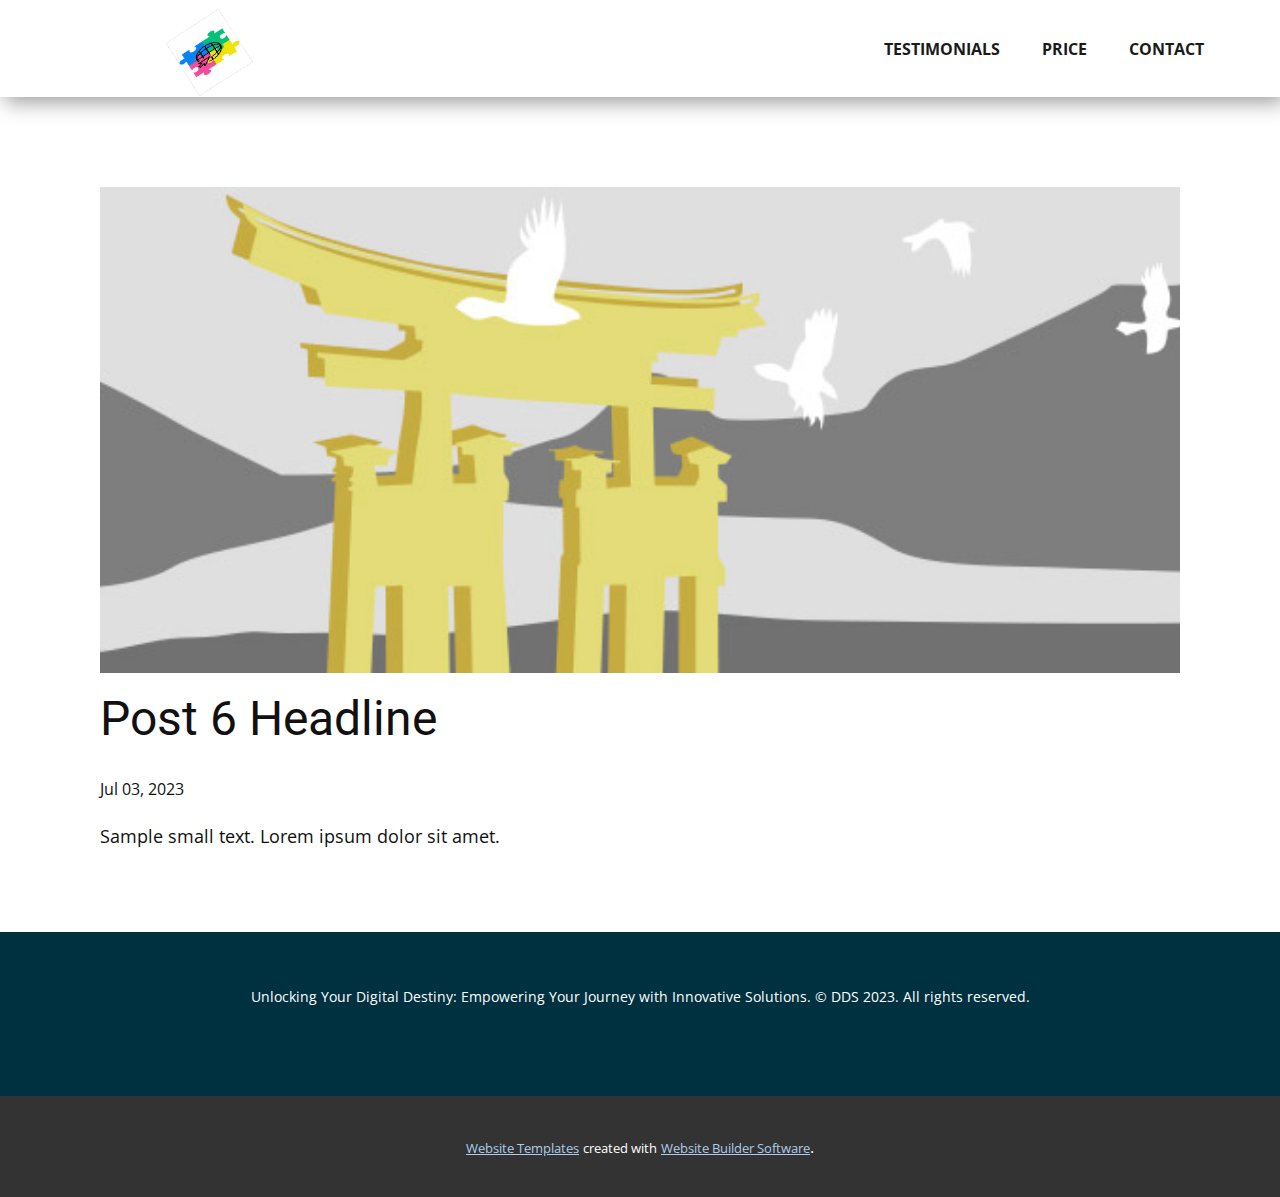
<file: DDSsite/blog/post-5.html>
<!DOCTYPE html>
<html style="font-size: 16px;" lang="en"><head>
    <meta name="viewport" content="width=device-width, initial-scale=1.0">
    <meta charset="utf-8">
    <meta name="keywords" content="Post 1 Headline">
    <meta name="description" content="">
    <title>Post 6 Headline</title>
    <link rel="stylesheet" href="../nicepage.css" media="screen">
<link rel="stylesheet" href="../Post-Template.css" media="screen">
    <script class="u-script" type="text/javascript" src="../jquery.js" defer=""></script>
    <script class="u-script" type="text/javascript" src="../nicepage.js" defer=""></script>
    <meta name="generator" content="Nicepage 5.12.7, nicepage.com">
    <link id="u-theme-google-font" rel="stylesheet" href="https://fonts.googleapis.com/css?family=Roboto:100,100i,300,300i,400,400i,500,500i,700,700i,900,900i|Open+Sans:300,300i,400,400i,500,500i,600,600i,700,700i,800,800i">
    
    
    
    
    
    <script type="application/ld+json">{
		"@context": "http://schema.org",
		"@type": "Organization",
		"name": "",
		"logo": "images/3dgifmaker05535.gif"
}</script>
    <meta name="theme-color" content="#478ac9">
  <meta data-intl-tel-input-cdn-path="intlTelInput/"></head>
  <body class="u-body u-xl-mode" data-lang="en"><header class="u-box-shadow u-clearfix u-header u-header" id="sec-9955"><div class="u-clearfix u-sheet u-sheet-1">
        <a href="../Home.html#sec-a5b3" class="u-image u-logo u-image-1" data-image-width="534" data-image-height="534" title="home">
          <img src="../images/3dgifmaker05535.gif" class="u-logo-image u-logo-image-1">
        </a>
        <nav class="u-menu u-menu-one-level u-offcanvas u-menu-1">
          <div class="menu-collapse" style="font-size: 1rem; letter-spacing: 0px; text-transform: uppercase; font-weight: 700;">
            <a class="u-button-style u-custom-active-border-color u-custom-border u-custom-border-color u-custom-borders u-custom-hover-border-color u-custom-left-right-menu-spacing u-custom-padding-bottom u-custom-text-color u-custom-text-hover-color u-custom-top-bottom-menu-spacing u-nav-link u-text-active-palette-1-base u-text-hover-palette-2-base" href="#">
              <svg class="u-svg-link" viewBox="0 0 24 24"><use xmlns:xlink="http://www.w3.org/1999/xlink" xlink:href="#menu-hamburger"></use></svg>
              <svg class="u-svg-content" version="1.1" id="menu-hamburger" viewBox="0 0 16 16" x="0px" y="0px" xmlns:xlink="http://www.w3.org/1999/xlink" xmlns="http://www.w3.org/2000/svg"><g><rect y="1" width="16" height="2"></rect><rect y="7" width="16" height="2"></rect><rect y="13" width="16" height="2"></rect>
</g></svg>
            </a>
          </div>
          <div class="u-custom-menu u-nav-container">
            <ul class="u-custom-font u-nav u-spacing-30 u-text-font u-unstyled u-nav-1"><li class="u-nav-item"><a class="u-border-7 u-border-active-palette-1-base u-border-hover-palette-1-base u-border-no-left u-border-no-right u-border-no-top u-button-style u-nav-link u-text-active-palette-1-base u-text-grey-90 u-text-hover-grey-90" href="../Testimonials.html#sec-fd91" style="padding: 10px 6px;">Testimonials</a>
</li><li class="u-nav-item"><a class="u-border-7 u-border-active-palette-1-base u-border-hover-palette-1-base u-border-no-left u-border-no-right u-border-no-top u-button-style u-nav-link u-text-active-palette-1-base u-text-grey-90 u-text-hover-grey-90" href="../Home.html#sec-e309" style="padding: 10px 6px;">Price</a>
</li><li class="u-nav-item"><a class="u-border-7 u-border-active-palette-1-base u-border-hover-palette-1-base u-border-no-left u-border-no-right u-border-no-top u-button-style u-nav-link u-text-active-palette-1-base u-text-grey-90 u-text-hover-grey-90" href="../Home.html#sec-3413" style="padding: 10px 6px;">Contact</a>
</li></ul>
          </div>
          <div class="u-custom-menu u-nav-container-collapse">
            <div class="u-black u-container-style u-inner-container-layout u-opacity u-opacity-95 u-sidenav">
              <div class="u-inner-container-layout u-sidenav-overflow">
                <div class="u-menu-close"></div>
                <ul class="u-align-center u-nav u-popupmenu-items u-unstyled u-nav-2"><li class="u-nav-item"><a class="u-button-style u-nav-link" href="../Testimonials.html#sec-fd91">Testimonials</a>
</li><li class="u-nav-item"><a class="u-button-style u-nav-link" href="../Home.html#sec-e309">Price</a>
</li><li class="u-nav-item"><a class="u-button-style u-nav-link" href="../Home.html#sec-3413">Contact</a>
</li></ul>
              </div>
            </div>
            <div class="u-black u-menu-overlay u-opacity u-opacity-70"></div>
          </div>
        </nav>
      </div></header>
    <section class="u-align-center u-clearfix u-section-1" id="sec-4634">
      <div class="u-clearfix u-sheet u-valign-middle-md u-valign-middle-sm u-valign-middle-xs u-sheet-1"><!--post_details--><!--post_details_options_json--><!--{"source":""}--><!--/post_details_options_json--><!--blog_post-->
        <div class="u-container-style u-expanded-width u-post-details u-post-details-1">
          <div class="u-container-layout u-valign-middle u-container-layout-1"><!--blog_post_image-->
            <img alt="" class="u-blog-control u-expanded-width u-image u-image-default u-image-1" src="../images/8ad73f3c.jpeg"><!--/blog_post_image--><!--blog_post_header-->
            <h2 class="u-blog-control u-text u-text-1">Post 6 Headline</h2><!--/blog_post_header--><!--blog_post_metadata-->
            <div class="u-blog-control u-metadata u-metadata-1"><!--blog_post_metadata_date-->
              <span class="u-meta-date u-meta-icon">Jul 03, 2023</span><!--/blog_post_metadata_date--><!--blog_post_metadata_category-->
              <!--/blog_post_metadata_category--><!--blog_post_metadata_comments-->
              <!--/blog_post_metadata_comments-->
            </div><!--/blog_post_metadata--><!--blog_post_content-->
            <div class="u-align-justify u-blog-control u-post-content u-text u-text-2 fr-view">
  Sample small text. Lorem ipsum dolor sit amet.
  </div><!--/blog_post_content-->
          </div>
        </div><!--/blog_post--><!--/post_details-->
      </div>
    </section>
    
    
    
    
    
    <footer class="u-align-center u-clearfix u-custom-color-1 u-footer u-footer" id="sec-afb6"><div class="u-clearfix u-sheet u-sheet-1">
        <p class="u-small-text u-text u-text-variant u-text-1"> Unlocking Your Digital Destiny: Empowering Your Journey with Innovative Solutions. © DDS 2023. All rights reserved.</p>
      </div></footer>
    <section class="u-backlink u-clearfix u-grey-80">
      <a class="u-link" href="https://nicepage.com/website-templates" target="_blank">
        <span>Website Templates</span>
      </a>
      <p class="u-text">
        <span>created with</span>
      </p>
      <a class="u-link" href="" target="_blank">
        <span>Website Builder Software</span>
      </a>. 
    </section>
  
</body></html>
</file>
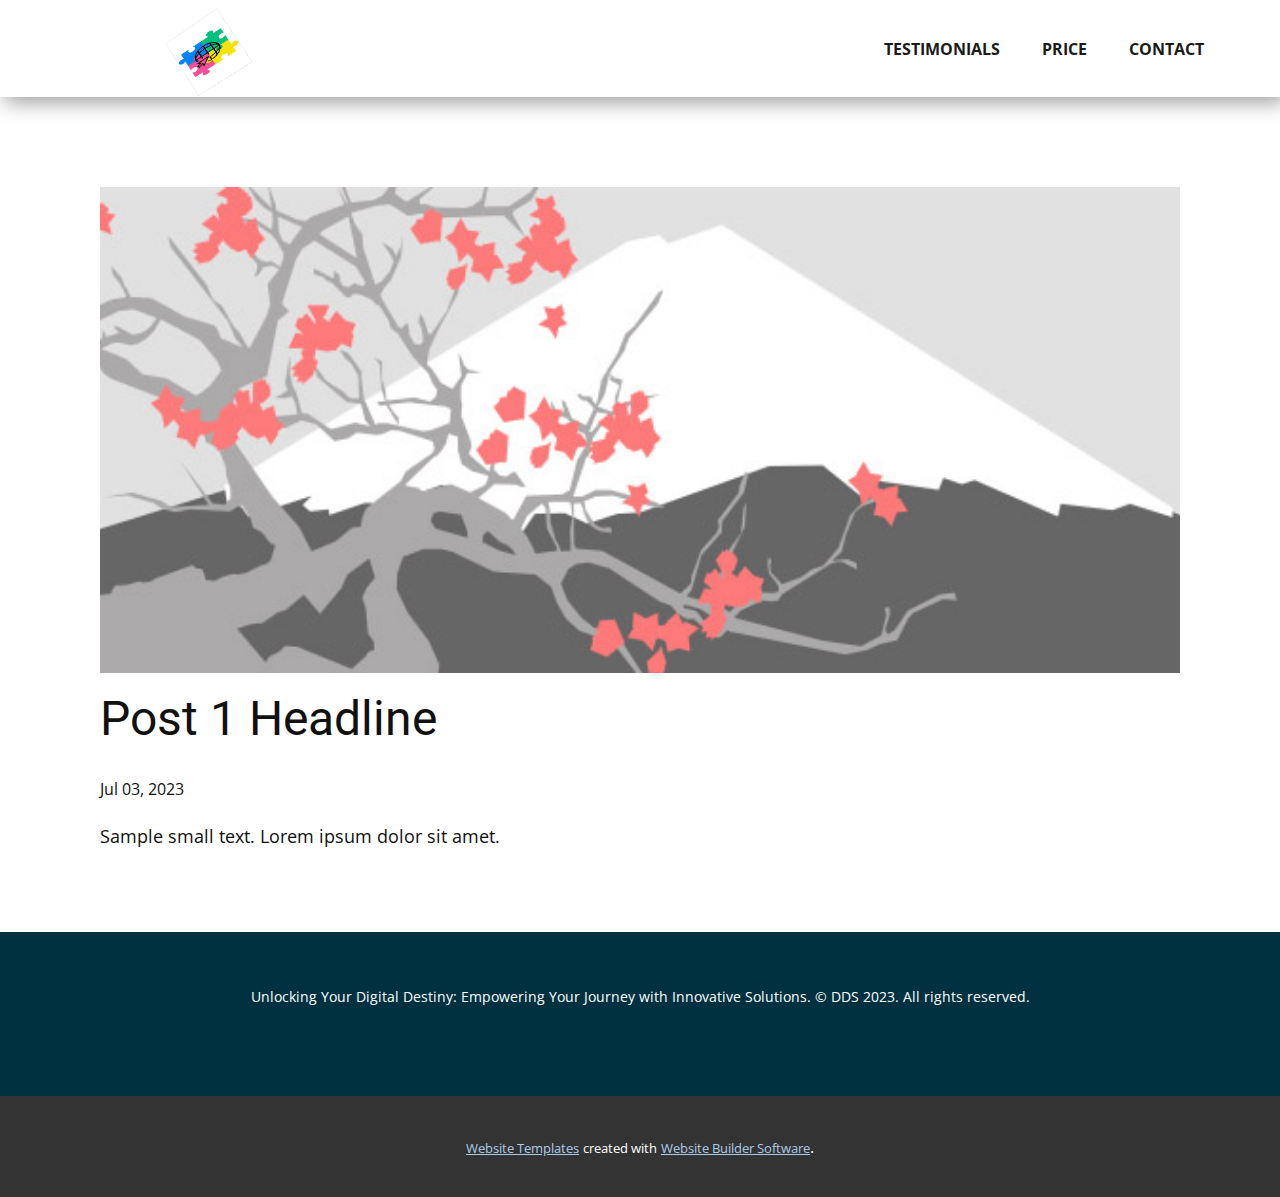
<file: DDSsite/blog/post.html>
<!DOCTYPE html>
<html style="font-size: 16px;" lang="en"><head>
    <meta name="viewport" content="width=device-width, initial-scale=1.0">
    <meta charset="utf-8">
    <meta name="keywords" content="Post 1 Headline">
    <meta name="description" content="">
    <title>Post 1 Headline</title>
    <link rel="stylesheet" href="../nicepage.css" media="screen">
<link rel="stylesheet" href="../Post-Template.css" media="screen">
    <script class="u-script" type="text/javascript" src="../jquery.js" defer=""></script>
    <script class="u-script" type="text/javascript" src="../nicepage.js" defer=""></script>
    <meta name="generator" content="Nicepage 5.12.7, nicepage.com">
    <link id="u-theme-google-font" rel="stylesheet" href="https://fonts.googleapis.com/css?family=Roboto:100,100i,300,300i,400,400i,500,500i,700,700i,900,900i|Open+Sans:300,300i,400,400i,500,500i,600,600i,700,700i,800,800i">
    
    
    
    
    
    <script type="application/ld+json">{
		"@context": "http://schema.org",
		"@type": "Organization",
		"name": "",
		"logo": "images/3dgifmaker05535.gif"
}</script>
    <meta name="theme-color" content="#478ac9">
  <meta data-intl-tel-input-cdn-path="intlTelInput/"></head>
  <body class="u-body u-xl-mode" data-lang="en"><header class="u-box-shadow u-clearfix u-header u-header" id="sec-9955"><div class="u-clearfix u-sheet u-sheet-1">
        <a href="../Home.html#sec-a5b3" class="u-image u-logo u-image-1" data-image-width="534" data-image-height="534" title="home">
          <img src="../images/3dgifmaker05535.gif" class="u-logo-image u-logo-image-1">
        </a>
        <nav class="u-menu u-menu-one-level u-offcanvas u-menu-1">
          <div class="menu-collapse" style="font-size: 1rem; letter-spacing: 0px; text-transform: uppercase; font-weight: 700;">
            <a class="u-button-style u-custom-active-border-color u-custom-border u-custom-border-color u-custom-borders u-custom-hover-border-color u-custom-left-right-menu-spacing u-custom-padding-bottom u-custom-text-color u-custom-text-hover-color u-custom-top-bottom-menu-spacing u-nav-link u-text-active-palette-1-base u-text-hover-palette-2-base" href="#">
              <svg class="u-svg-link" viewBox="0 0 24 24"><use xmlns:xlink="http://www.w3.org/1999/xlink" xlink:href="#menu-hamburger"></use></svg>
              <svg class="u-svg-content" version="1.1" id="menu-hamburger" viewBox="0 0 16 16" x="0px" y="0px" xmlns:xlink="http://www.w3.org/1999/xlink" xmlns="http://www.w3.org/2000/svg"><g><rect y="1" width="16" height="2"></rect><rect y="7" width="16" height="2"></rect><rect y="13" width="16" height="2"></rect>
</g></svg>
            </a>
          </div>
          <div class="u-custom-menu u-nav-container">
            <ul class="u-custom-font u-nav u-spacing-30 u-text-font u-unstyled u-nav-1"><li class="u-nav-item"><a class="u-border-7 u-border-active-palette-1-base u-border-hover-palette-1-base u-border-no-left u-border-no-right u-border-no-top u-button-style u-nav-link u-text-active-palette-1-base u-text-grey-90 u-text-hover-grey-90" href="../Testimonials.html#sec-fd91" style="padding: 10px 6px;">Testimonials</a>
</li><li class="u-nav-item"><a class="u-border-7 u-border-active-palette-1-base u-border-hover-palette-1-base u-border-no-left u-border-no-right u-border-no-top u-button-style u-nav-link u-text-active-palette-1-base u-text-grey-90 u-text-hover-grey-90" href="../Home.html#sec-e309" style="padding: 10px 6px;">Price</a>
</li><li class="u-nav-item"><a class="u-border-7 u-border-active-palette-1-base u-border-hover-palette-1-base u-border-no-left u-border-no-right u-border-no-top u-button-style u-nav-link u-text-active-palette-1-base u-text-grey-90 u-text-hover-grey-90" href="../Home.html#sec-3413" style="padding: 10px 6px;">Contact</a>
</li></ul>
          </div>
          <div class="u-custom-menu u-nav-container-collapse">
            <div class="u-black u-container-style u-inner-container-layout u-opacity u-opacity-95 u-sidenav">
              <div class="u-inner-container-layout u-sidenav-overflow">
                <div class="u-menu-close"></div>
                <ul class="u-align-center u-nav u-popupmenu-items u-unstyled u-nav-2"><li class="u-nav-item"><a class="u-button-style u-nav-link" href="../Testimonials.html#sec-fd91">Testimonials</a>
</li><li class="u-nav-item"><a class="u-button-style u-nav-link" href="../Home.html#sec-e309">Price</a>
</li><li class="u-nav-item"><a class="u-button-style u-nav-link" href="../Home.html#sec-3413">Contact</a>
</li></ul>
              </div>
            </div>
            <div class="u-black u-menu-overlay u-opacity u-opacity-70"></div>
          </div>
        </nav>
      </div></header>
    <section class="u-align-center u-clearfix u-section-1" id="sec-4634">
      <div class="u-clearfix u-sheet u-valign-middle-md u-valign-middle-sm u-valign-middle-xs u-sheet-1"><!--post_details--><!--post_details_options_json--><!--{"source":""}--><!--/post_details_options_json--><!--blog_post-->
        <div class="u-container-style u-expanded-width u-post-details u-post-details-1">
          <div class="u-container-layout u-valign-middle u-container-layout-1"><!--blog_post_image-->
            <img alt="" class="u-blog-control u-expanded-width u-image u-image-default u-image-1" src="../images/0fd3416c.jpeg"><!--/blog_post_image--><!--blog_post_header-->
            <h2 class="u-blog-control u-text u-text-1">Post 1 Headline</h2><!--/blog_post_header--><!--blog_post_metadata-->
            <div class="u-blog-control u-metadata u-metadata-1"><!--blog_post_metadata_date-->
              <span class="u-meta-date u-meta-icon">Jul 03, 2023</span><!--/blog_post_metadata_date--><!--blog_post_metadata_category-->
              <!--/blog_post_metadata_category--><!--blog_post_metadata_comments-->
              <!--/blog_post_metadata_comments-->
            </div><!--/blog_post_metadata--><!--blog_post_content-->
            <div class="u-align-justify u-blog-control u-post-content u-text u-text-2 fr-view">
  Sample small text. Lorem ipsum dolor sit amet.
  </div><!--/blog_post_content-->
          </div>
        </div><!--/blog_post--><!--/post_details-->
      </div>
    </section>
    
    
    
    
    
    <footer class="u-align-center u-clearfix u-custom-color-1 u-footer u-footer" id="sec-afb6"><div class="u-clearfix u-sheet u-sheet-1">
        <p class="u-small-text u-text u-text-variant u-text-1"> Unlocking Your Digital Destiny: Empowering Your Journey with Innovative Solutions. © DDS 2023. All rights reserved.</p>
      </div></footer>
    <section class="u-backlink u-clearfix u-grey-80">
      <a class="u-link" href="https://nicepage.com/website-templates" target="_blank">
        <span>Website Templates</span>
      </a>
      <p class="u-text">
        <span>created with</span>
      </p>
      <a class="u-link" href="" target="_blank">
        <span>Website Builder Software</span>
      </a>. 
    </section>
  
</body></html>
</file>
